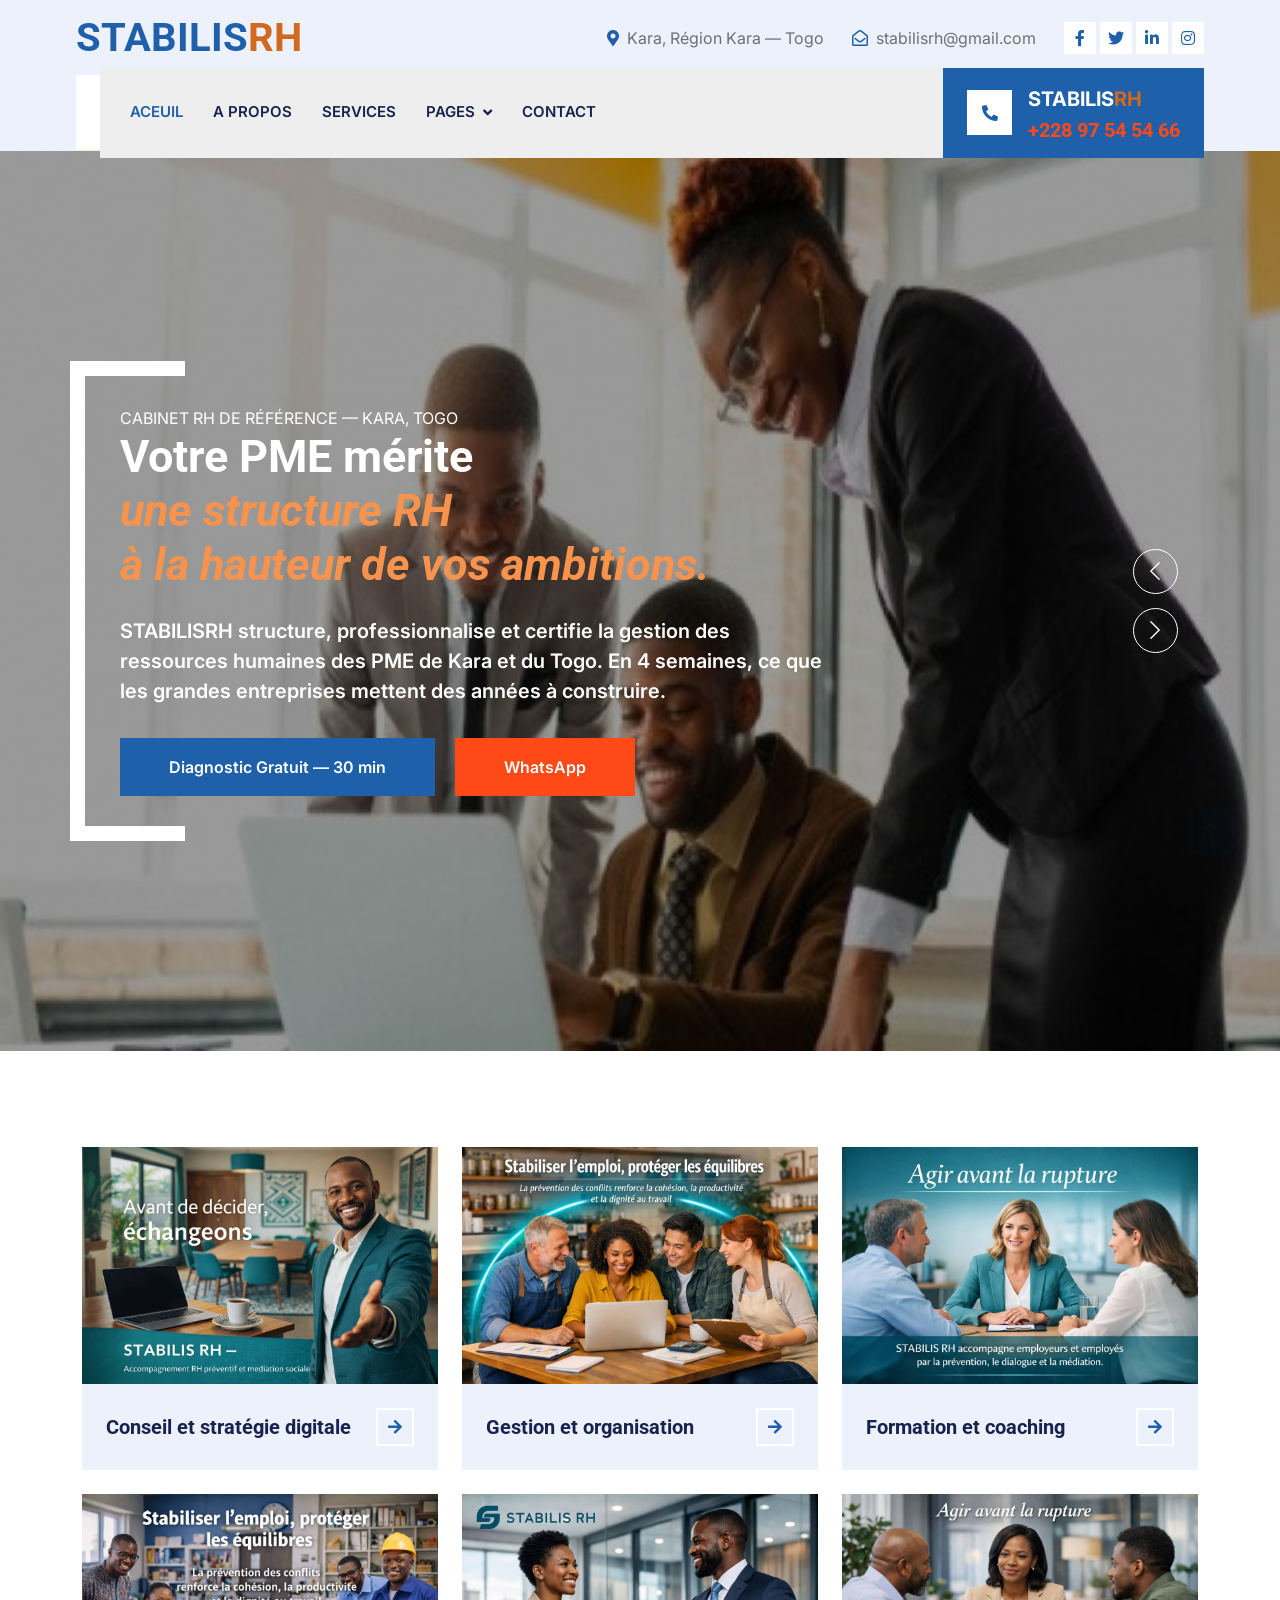
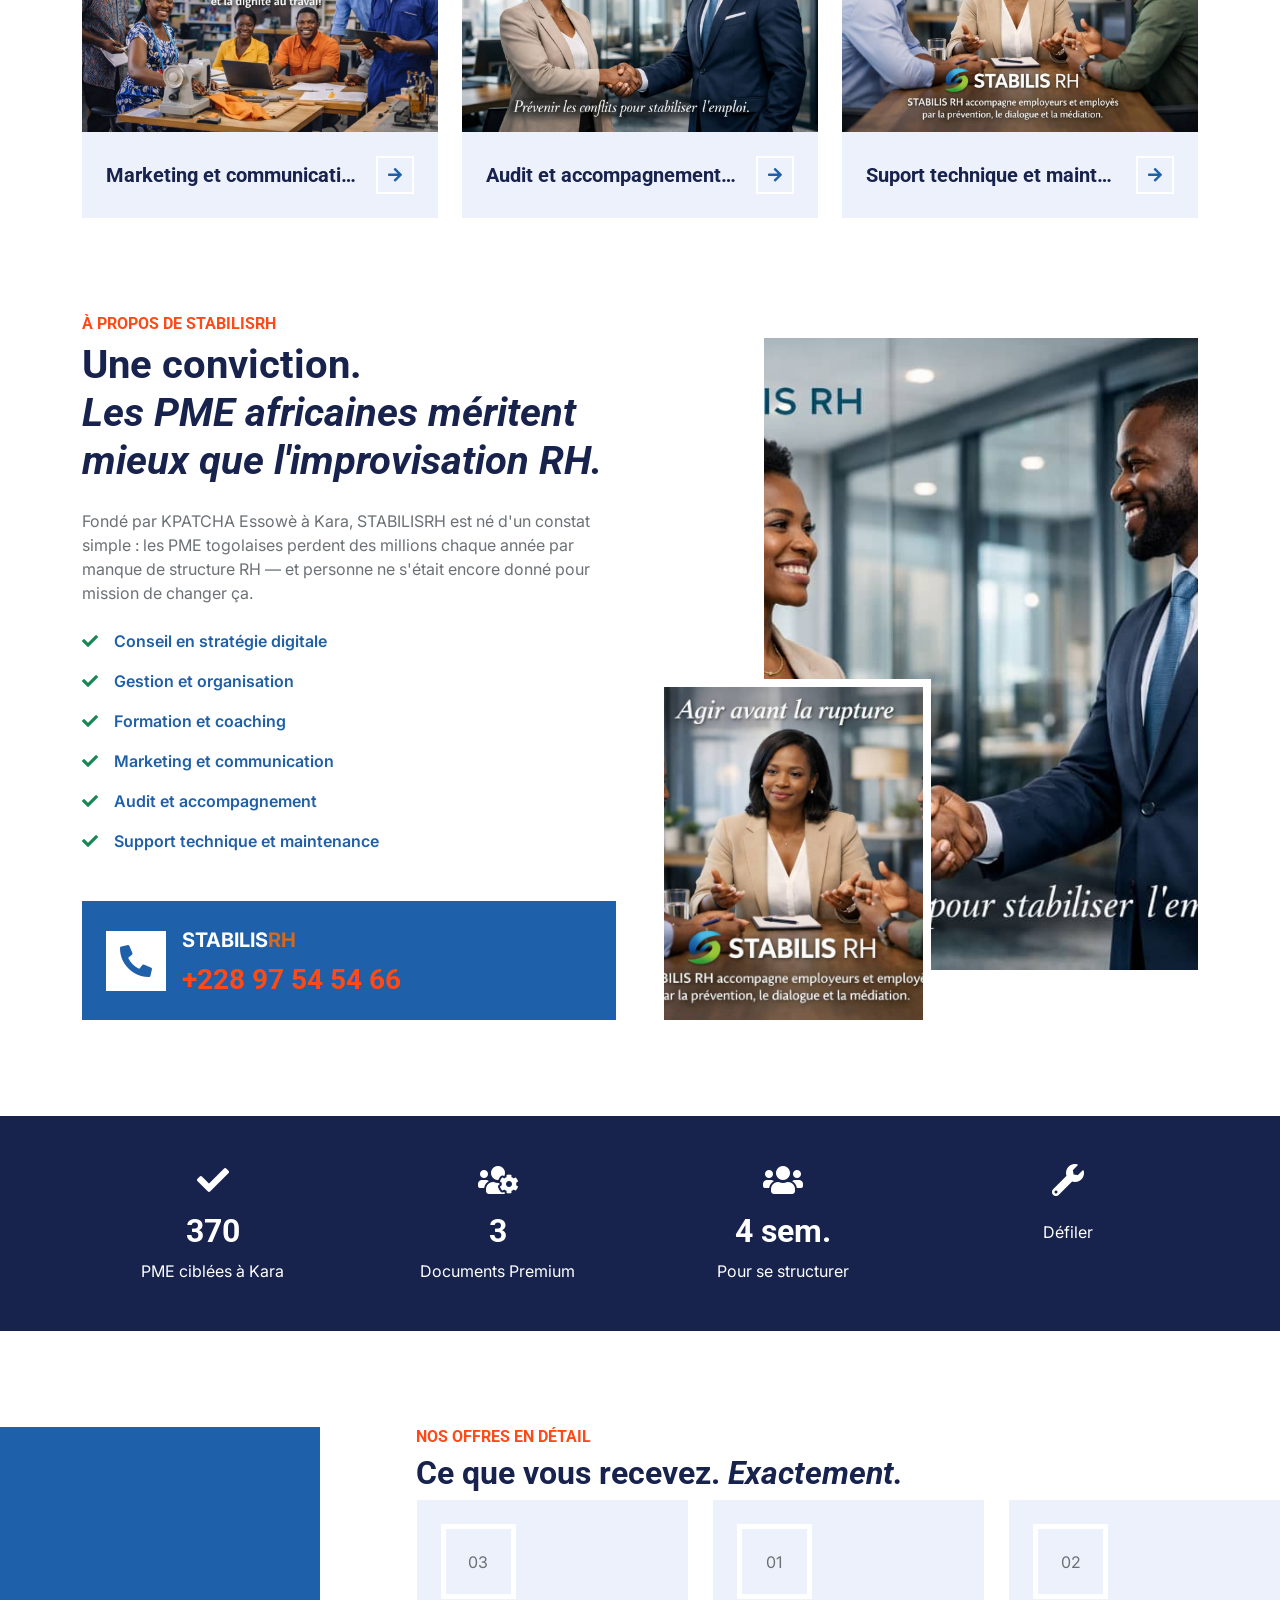
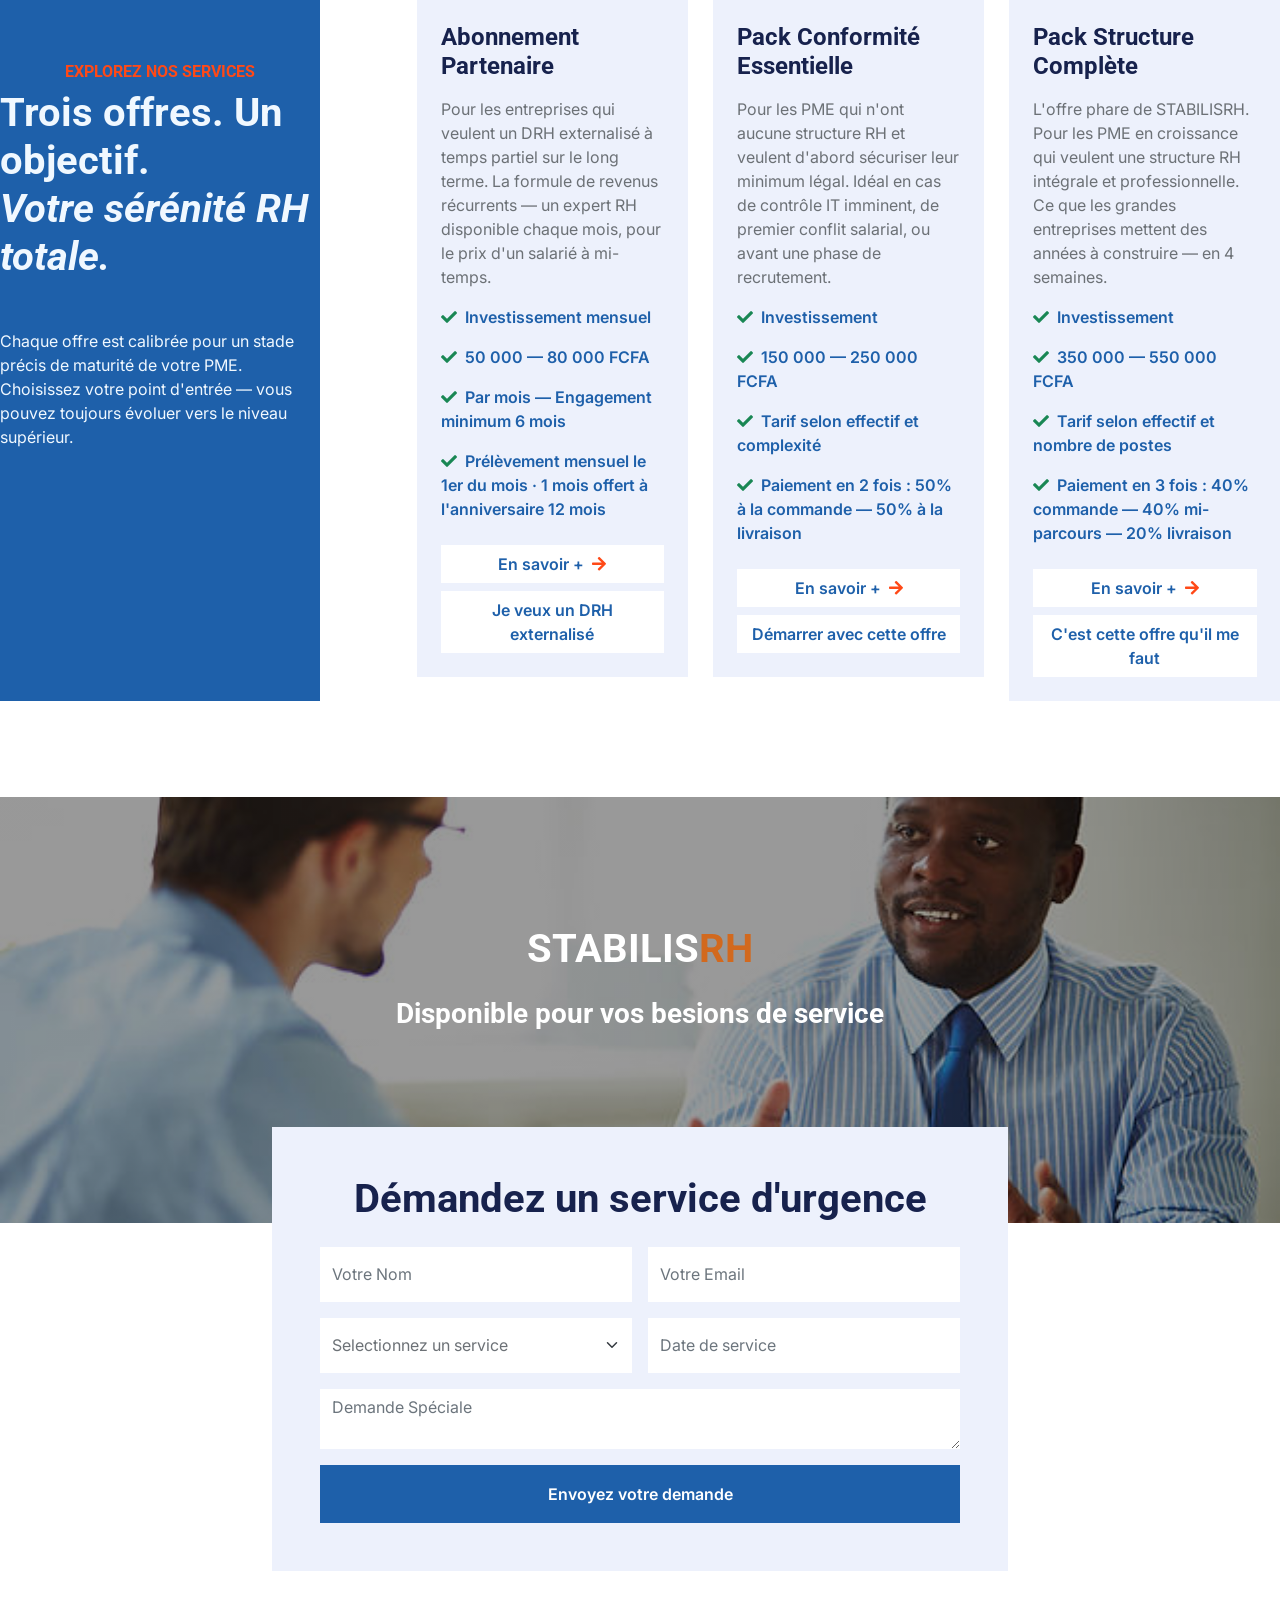
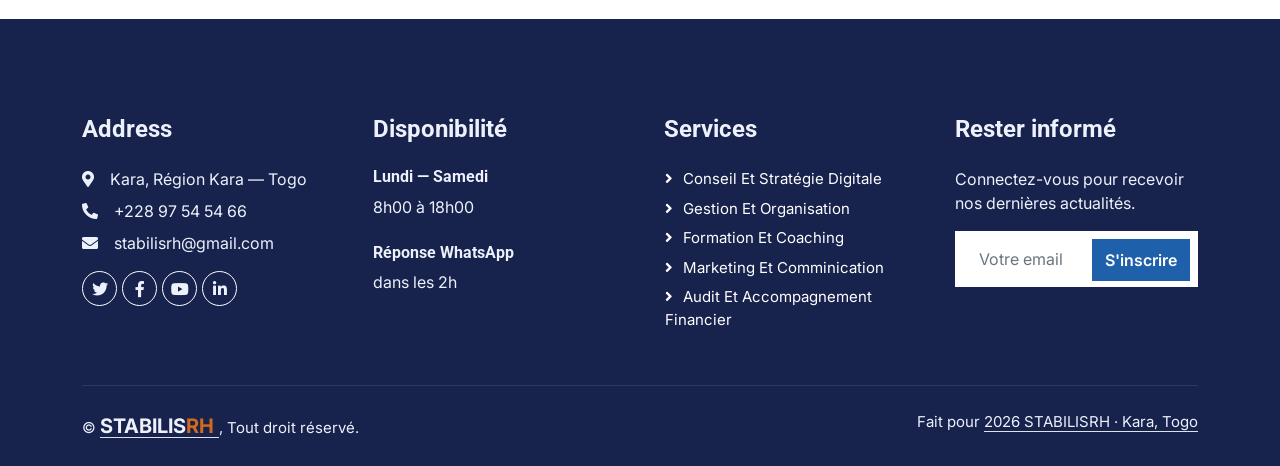
<file: index.html>
<!DOCTYPE html>
<html lang="en">

<head>
    <meta charset="utf-8">
    <title>STABILIS RH</title>
    <meta content="width=device-width, initial-scale=1.0" name="viewport">
    <meta content="" name="keywords">
    <meta content="" name="description">

    <!-- Favicon -->
    <link href="img/favicon.ico" rel="icon">

    <!-- Google Web Fonts -->
    <link rel="preconnect" href="https://fonts.googleapis.com">
    <link rel="preconnect" href="https://fonts.gstatic.com" crossorigin>
    <link href="https://fonts.googleapis.com/css2?family=Inter:wght@400;600&family=Roboto:wght@500;700&display=swap" rel="stylesheet">

    <!-- Icon Font Stylesheet -->
    <link href="https://cdnjs.cloudflare.com/ajax/libs/font-awesome/5.10.0/css/all.min.css" rel="stylesheet">
    <link href="https://cdn.jsdelivr.net/npm/bootstrap-icons@1.4.1/font/bootstrap-icons.css" rel="stylesheet">

    <!-- Libraries Stylesheet -->
    <link href="lib/animate/animate.min.css" rel="stylesheet">
    <link href="lib/owlcarousel/assets/owl.carousel.min.css" rel="stylesheet">
    <link href="lib/tempusdominus/css/tempusdominus-bootstrap-4.min.css" rel="stylesheet" />

    <!-- Customized Bootstrap Stylesheet -->
    <link href="css/bootstrap.min.css" rel="stylesheet">

    <!-- Template Stylesheet -->
    <link href="css/style.css" rel="stylesheet">
    <style>
        nav {
    position: fixed; top: 0; left: 0; right: 0; z-index: 1000;
    display: flex; align-items: center; justify-content: space-between;
    padding: 0 60px;
    height: 76px;
    background: rgba(13,31,53,0.95);
    backdrop-filter: blur(12px);
    border-bottom: 1px solid rgba(201,150,12,0.2);
    transition: all 0.3s ease;
  }
          .nav-logo {
    display: flex; align-items: center; gap: 12px;
    text-decoration: none; margin-right: 30px;
  }
  .nav-logo-mark {
    width: 42px; height: 42px;
    background: var(--gold);
    display: flex; align-items: center; justify-content: center;
    font-family: var(--font-display);
    font-size: 18px; font-weight: 700;
    color: var(--navy);
    letter-spacing: 0.5px;
  }
  .nav-logo-text {
    font-family: var(--font-display);
    font-size: 20px; font-weight: 700;
    color: var(--white);
    letter-spacing: 1px;
  }
    </style>
</head>

<body>
    <!-- Spinner Start -->
    <div id="spinner" class="show bg-white position-fixed translate-middle w-100 vh-100 top-50 start-50 d-flex align-items-center justify-content-center">
        <div class="spinner-border text-primary" style="width: 3rem; height: 3rem;" role="status">
            <span class="sr-only">Loading...</span>
        </div>
    </div>
    <!-- Spinner End -->


    <!-- Topbar Start -->
    <div class="container-fluid bg-light d-none d-lg-block">
        <div class="row align-items-center top-bar">
            <div class="col-lg-3 col-md-12 text-center text-lg-start">
                <a href="" class="navbar-brand m-0 p-0">
                    <h1 class="text-primary m-0"><span style="font-family:var(--font-display);font-size:40px;font-weight:700;color:var(--white);">STABILIS<span style="color: chocolate;">RH</span>
                      </span></h1>
                </a>
            </div>
            <div class="col-lg-9 col-md-12 text-end">
                <div class="h-100 d-inline-flex align-items-center me-4">
                    <i class="fa fa-map-marker-alt text-primary me-2"></i>
                    <p class="m-0">Kara, Région Kara — Togo</p>
                </div>
                <div class="h-100 d-inline-flex align-items-center me-4">
                    <i class="far fa-envelope-open text-primary me-2"></i>
                    <p class="m-0">stabilisrh@gmail.com</p>
                </div>
                <div class="h-100 d-inline-flex align-items-center">
                    <a class="btn btn-sm-square bg-white text-primary me-1" href=""><i class="fab fa-facebook-f"></i></a>
                    <a class="btn btn-sm-square bg-white text-primary me-1" href=""><i class="fab fa-twitter"></i></a>
                    <a class="btn btn-sm-square bg-white text-primary me-1" href=""><i class="fab fa-linkedin-in"></i></a>
                    <a class="btn btn-sm-square bg-white text-primary me-0" href=""><i class="fab fa-instagram"></i></a>
                </div>
            </div>
        </div>
    </div>
    <!-- Topbar End -->


    <!-- Navbar Start -->
    <div class="container-fluid nav-bar bg-light">
        <nav class="navbar navbar-expand-lg navbar-light bg-white p-3 py-lg-0 px-lg-4">
            <a href="" class="navbar-brand d-flex align-items-center m-0 p-0 d-lg-none">
                <h1 class="text-primary m-0"><span style="font-family:var(--font-display);font-size:40px;font-weight:700;color:var(--white);">STABILIS<span style="color: chocolate;">RH</span>
                      </span></h1>
            </a>
            <button class="navbar-toggler" type="button" data-bs-toggle="collapse" data-bs-target="#navbarCollapse">
                <span class="fa fa-bars"></span>
            </button>
            <div class="collapse navbar-collapse" id="navbarCollapse">
                <div class="navbar-nav me-auto">
                    <a href="index.html" class="nav-logo">
                      <!-- <div class="nav-logo-mark" style="font-family:var(--font-display);font-size:40px;font-weight:700;color:var(--white);">SR</div> -->
                    </a>
                    
                    <a href="index.html" class="nav-item nav-link active">Aceuil</a>
                    <a href="about.html" class="nav-item nav-link">A propos</a>
                    <a href="service.html" class="nav-item nav-link">Services</a>
                    <div class="nav-item dropdown">
                        <a href="#" class="nav-link dropdown-toggle" data-bs-toggle="dropdown">Pages</a>
                        <div class="dropdown-menu fade-up m-0">
                            <a href="about.html" class="dropdown-item">A propos</a>
                            <a href="service.html" class="dropdown-item">Services</a>
                            <a href="contact.html" class="dropdown-item">Contact</a>
                            <!-- <a href="404.html" class="dropdown-item">404 Page</a> -->
                        </div>
                    </div>
                    <a href="contact.html" class="nav-item nav-link">Contact</a>
                </div>
                <div class="mt-4 mt-lg-0 me-lg-n4 py-3 px-4 bg-primary d-flex align-items-center">
                    <div class="d-flex flex-shrink-0 align-items-center justify-content-center bg-white" style="width: 45px; height: 45px;">
                        <i class="fa fa-phone-alt text-primary"></i>
                    </div>
                    <div class="ms-3">
                        <p class="mb-1 text-white"><span style="font-family:var(--font-display);font-size:20px;font-weight:700;color:var(--white);">STABILIS<span style="color: chocolate;">RH</span>
                           </span>
                        </p>
                        <h5 class="m-0 text-secondary">+228 97 54 54 66</h5>
                    </div>
                </div>
            </div>
        </nav>
    </div>
    <!-- Navbar End -->


    <!-- Carousel Start -->
    <div class="container-fluid p-0 mb-5">
        <div class="owl-carousel header-carousel position-relative">
            <div class="owl-carousel-item position-relative">
                <img class="img-fluid" src="img/pub (1).jpg" alt="" style="height: 900px;">
                <div class="position-absolute top-0 start-0 w-100 h-100 d-flex align-items-center" style="background: rgba(0, 0, 0, .4);">
                    <div class="container">
                        <div class="row justify-content-start">
                            <div class="col-10 col-lg-8">
                                <div class="hero-eyebrow">
                                  <span class="hero-eyebrow-line"></span>
                                  <span class="text-white text-uppercase mb-3 animated slideInDown" style="color: rgb(248, 180, 132);">Cabinet RH de Référence — Kara, Togo</span>
                                </div>
                                <h1 class="display-3 text-white animated slideInDown mb-4" style="font-size: 45px;">Votre PME mérite<br>
                                  <em style="color: rgb(247, 147, 76);">une structure RH<br>à la hauteur de vos ambitions.</em></h1>
                                <p class="fs-5 fw-medium text-white mb-4 pb-2">STABILISRH structure, professionnalise et certifie la gestion des ressources humaines des PME de Kara et du Togo. En 4 semaines, ce que les grandes entreprises mettent des années à construire.</p>
                                <a href="contact.html" class="btn btn-primary py-md-3 px-md-5 me-3 animated slideInLeft">Diagnostic Gratuit — 30 min</a>
                                <a href="https://wa.me/22897545466" class="btn btn-secondary py-md-3 px-md-5 animated slideInRight" target="_blank">WhatsApp</a>
                            </div>
                        </div>
                    </div>
                </div>
            </div>
            <div class="owl-carousel-item position-relative">
                <img class="img-fluid" src="img/pub (2).jpg" alt="">
                <div class="position-absolute top-0 start-0 w-100 h-100 d-flex align-items-center" style="background: rgba(0, 0, 0, .4);">
                    <div class="container">
                        <div class="row justify-content-start">
                            <div class="col-10 col-lg-8">
                                <div class="hero-eyebrow">
                                  <span class="hero-eyebrow-line"></span>
                                  <span class="text-white text-uppercase mb-3 animated slideInDown" style="color: rgb(248, 180, 132);">Cabinet RH de Référence — Kara, Togo</span>
                                </div>
                                <h1 class="display-3 text-white animated slideInDown mb-4" style="font-size: 45px;">Votre PME mérite<br>
                                  <em style="color: rgb(247, 147, 76);">une structure RH<br>à la hauteur de vos ambitions.</em></h1>
                                <p class="fs-5 fw-medium text-white mb-4 pb-2">STABILISRH structure, professionnalise et certifie la gestion des ressources humaines des PME de Kara et du Togo. En 4 semaines, ce que les grandes entreprises mettent des années à construire.</p>
                                <a href="contact.html" class="btn btn-primary py-md-3 px-md-5 me-3 animated slideInLeft">Diagnostic Gratuit — 30 min</a>
                                <a href="https://wa.me/22897545466" class="btn btn-secondary py-md-3 px-md-5 animated slideInRight" target="_blank">WhatsApp</a>
                            </div>
                        </div>
                    </div>
                </div>
            </div>
        </div>
    </div>
    <!-- Carousel End -->


    <!-- Service Start -->
    <div class="container-xxl py-5">
        <div class="container">
            <div class="row g-4">
                <div class="col-lg-4 col-md-6 service-item-top wow fadeInUp" data-wow-delay="0.1s">
                    <div class="overflow-hidden">
                        <img class="img-fluid w-100 h-100" src="img/im3.jpeg" alt="">
                    </div>
                    <div class="d-flex align-items-center justify-content-between bg-light p-4">
                        <h5 class="text-truncate me-3 mb-0">Conseil et stratégie digitale</h5>
                        <a class="btn btn-square btn-outline-primary border-2 border-white flex-shrink-0" href=""><i class="fa fa-arrow-right"></i></a>
                    </div>
                </div>
                <div class="col-lg-4 col-md-6 service-item-top wow fadeInUp" data-wow-delay="0.3s">
                    <div class="overflow-hidden">
                        <img class="img-fluid w-100 h-100" src="img/im4 (2).jpeg" alt="">
                    </div>
                    <div class="d-flex align-items-center justify-content-between bg-light p-4">
                        <h5 class="text-truncate me-3 mb-0">Gestion et organisation</h5>
                        <a class="btn btn-square btn-outline-primary border-2 border-white flex-shrink-0" href=""><i class="fa fa-arrow-right"></i></a>
                    </div>
                </div>
                <div class="col-lg-4 col-md-6 service-item-top wow fadeInUp" data-wow-delay="0.5s">
                    <div class="overflow-hidden">
                        <img class="img-fluid w-100 h-100" src="img/u1.jpeg" alt="">
                    </div>
                    <div class="d-flex align-items-center justify-content-between bg-light p-4">
                        <h5 class="text-truncate me-3 mb-0">Formation et coaching</h5>
                        <a class="btn btn-square btn-outline-primary border-2 border-white flex-shrink-0" href=""><i class="fa fa-arrow-right"></i></a>
                    </div>
                </div>
                <div class="col-lg-4 col-md-6 service-item-top wow fadeInUp" data-wow-delay="0.5s">
                    <div class="overflow-hidden">
                        <img class="img-fluid w-100 h-100" src="img/u3.jpeg" alt="">
                    </div>
                    <div class="d-flex align-items-center justify-content-between bg-light p-4">
                        <h5 class="text-truncate me-3 mb-0">Marketing et communication</h5>
                        <a class="btn btn-square btn-outline-primary border-2 border-white flex-shrink-0" href=""><i class="fa fa-arrow-right"></i></a>
                    </div>
                </div>
                <div class="col-lg-4 col-md-6 service-item-top wow fadeInUp" data-wow-delay="0.5s">
                    <div class="overflow-hidden">
                        <img class="img-fluid w-100 h-100" src="img/im1.jpeg" alt="">
                    </div>
                    <div class="d-flex align-items-center justify-content-between bg-light p-4">
                        <h5 class="text-truncate me-3 mb-0">Audit et accompagnement financier</h5>
                        <a class="btn btn-square btn-outline-primary border-2 border-white flex-shrink-0" href=""><i class="fa fa-arrow-right"></i></a>
                    </div>
                </div>
                <div class="col-lg-4 col-md-6 service-item-top wow fadeInUp" data-wow-delay="0.5s">
                    <div class="overflow-hidden">
                        <img class="img-fluid w-100 h-100" src="img/im2.jpeg" alt="">
                    </div>
                    <div class="d-flex align-items-center justify-content-between bg-light p-4">
                        <h5 class="text-truncate me-3 mb-0">Suport technique et maintenance</h5>
                        <a class="btn btn-square btn-outline-primary border-2 border-white flex-shrink-0" href=""><i class="fa fa-arrow-right"></i></a>
                    </div>
                </div>
            </div>
        </div>
    </div>
    <!-- Service End -->


    <!-- About Start -->
    <div class="container-xxl py-5">
        <div class="container">
            <div class="row g-5">
                <div class="col-lg-6 wow fadeInUp" data-wow-delay="0.1s">
                    <h6 class="text-secondary text-uppercase">À Propos de STABILISRH</h6>
                    <h1 class="mb-4">Une conviction.<br><em>Les PME africaines méritent<br>mieux que l'improvisation RH.</em></h1>
                    <p class="mb-4">Fondé par KPATCHA Essowè à Kara, STABILISRH est né d'un constat simple : les PME togolaises perdent des millions chaque année par manque de structure RH — et personne ne s'était encore donné pour mission de changer ça.</p>
                    <p class="fw-medium text-primary"><i class="fa fa-check text-success me-3"></i>Conseil en stratégie digitale</p>
                    <p class="fw-medium text-primary"><i class="fa fa-check text-success me-3"></i>Gestion et organisation</p>
                    <p class="fw-medium text-primary"><i class="fa fa-check text-success me-3"></i>Formation et coaching</p>
                    <p class="fw-medium text-primary"><i class="fa fa-check text-success me-3"></i>Marketing et communication</p>
                    <p class="fw-medium text-primary"><i class="fa fa-check text-success me-3"></i>Audit et accompagnement</p>
                    <p class="fw-medium text-primary"><i class="fa fa-check text-success me-3"></i>Support technique et maintenance</p>
                    <div class="bg-primary d-flex align-items-center p-4 mt-5">
                        <div class="d-flex flex-shrink-0 align-items-center justify-content-center bg-white" style="width: 60px; height: 60px;">
                            <i class="fa fa-phone-alt fa-2x text-primary"></i>
                        </div>
                        <div class="ms-3">
                            <p class="fs-5 fw-medium mb-2 text-white"><span style="font-family:var(--font-display);font-size:20px;font-weight:700;color:var(--white);">STABILIS<span style="color: chocolate;">RH</span>
                               </span>
                            </p>
                            <h3 class="m-0 text-secondary">+228 97 54 54 66</h3>
                        </div>
                    </div>
                </div>
                <div class="col-lg-6 pt-4" style="min-height: 500px;">
                    <div class="position-relative h-100 wow fadeInUp" data-wow-delay="0.5s">
                        <img class="position-absolute img-fluid w-100 h-100" src="img/im1.jpeg" style="object-fit: cover; padding: 0 0 50px 100px;" alt="">
                        <img class="position-absolute start-0 bottom-0 img-fluid bg-white pt-2 pe-2 w-50 h-50" src="img/im2.jpeg" style="object-fit: cover;" alt="">
                    </div>
                </div>
            </div>
        </div>
    </div>
    <!-- About End -->

    <!-- Fact Start -->
    <div class="bg-dark my-5 py-5">
        <div class="container">
            <div class="row g-4">
                <div class="col-md-6 col-lg-3 text-center wow fadeIn" data-wow-delay="0.1s">
                    <i class="fa fa-check fa-2x text-white mb-3"></i>
                    <h2 class="text-white mb-2" data-toggle="counter-up">1234</h2>
                    <p class="text-white mb-0">PME ciblées à Kara</p>
                </div>
                <div class="col-md-6 col-lg-3 text-center wow fadeIn" data-wow-delay="0.3s">
                    <i class="fa fa-users-cog fa-2x text-white mb-3"></i>
                    <h2 class="text-white mb-2" data-toggle="counter-up">10</h2>
                    <p class="text-white mb-0">Documents Premium</p>
                </div>
                <div class="col-md-6 col-lg-3 text-center wow fadeIn" data-wow-delay="0.5s">
                    <i class="fa fa-users fa-2x text-white mb-3"></i>
                    <h2 class="text-white mb-2">4 sem.</h2>
                    <p class="text-white mb-0">Pour se structurer</p>
                </div>
                <div class="col-md-6 col-lg-3 text-center wow fadeIn" data-wow-delay="0.7s">
                    <i class="fa fa-wrench fa-2x text-white mb-3"></i>
                    <h2 class="text-white mb-2"></h2>
                    <p class="text-white mb-0">Défiler</p>
                </div>
            </div>
        </div>
    </div>
    <!-- Fact End -->


    <!-- Service Start -->
    <div class="container-fluid py-5 px-4 px-lg-0">
        <div class="row g-0">
            <div class="col-lg-3 d-none d-lg-flex">
                <div class="d-flex align-items-center justify-content-center bg-primary w-100 h-100" style="flex-direction: column;">
                    <h6 class="text-secondary text-uppercase">Explorez nos services</h6>
                    <h1 class="mb-5" style="color: aliceblue;">Trois offres. Un objectif.<br><em>Votre sérénité RH totale.</em></h1>
                    <p class="page-hero-sub" style="color: aliceblue;">Chaque offre est calibrée pour un stade précis de maturité de votre PME. Choisissez votre point d'entrée — vous pouvez toujours évoluer vers le niveau supérieur.</p>
                </div>
            </div>
            <div class="col-md-12 col-lg-9">
                <div class="ms-lg-5 ps-lg-5">
                    <div class="text-center text-lg-start wow fadeInUp" data-wow-delay="0.1s">
                        <h6 class="text-secondary text-uppercase">Nos offres en détail</h6>
                        <h2 class="section-title">Ce que vous recevez. <em>Exactement.</em></h2>
                    </div>
                    <div class="owl-carousel service-carousel position-relative wow fadeInUp" data-wow-delay="0.1s">
                        <div class="bg-light p-4">
                            <div class="d-flex align-items-center justify-content-center border border-5 border-white mb-4" style="width: 75px; height: 75px;">
                                <div class="offre-detail-num">01</div>
                            </div>
                            <h4 class="mb-3">Pack Conformité Essentielle</h4>
                            <p>Pour les PME qui n'ont aucune structure RH et veulent d'abord sécuriser leur minimum légal. Idéal en cas de contrôle IT imminent, de premier conflit salarial, ou avant une phase de recrutement.</p>
                            <p class="text-primary fw-medium"><i class="fa fa-check text-success me-2"></i>Investissement</p>
                            <p class="text-primary fw-medium"><i class="fa fa-check text-success me-2"></i>150 000 — 250 000 FCFA</p>
                            <p class="text-primary fw-medium"><i class="fa fa-check text-success me-2"></i>Tarif selon effectif et complexité</p>
                            <p class="text-primary fw-medium"><i class="fa fa-check text-success me-2"></i>Paiement en 2 fois : 50% à la commande — 50% à la livraison</p>
                            <a href="" class="btn bg-white text-primary w-100 mt-2">En savoir +<i class="fa fa-arrow-right text-secondary ms-2"></i></a>
                            <a href="" class="btn bg-white text-primary w-100 mt-2" style="width: 180px;">Démarrer avec cette offre</a>
                        </div>
                        <div class="bg-light p-4">
                            <div class="d-flex align-items-center justify-content-center border border-5 border-white mb-4" style="width: 75px; height: 75px;">
                                <div class="offre-detail-num">02</div>
                            </div>
                            <h4 class="mb-3">Pack Structure Complète</h4>
                            <p>L'offre phare de STABILISRH. Pour les PME en croissance qui veulent une structure RH intégrale et professionnelle. Ce que les grandes entreprises mettent des années à construire — en 4 semaines.</p>
                            <p class="text-primary fw-medium"><i class="fa fa-check text-success me-2"></i>Investissement</p>
                            <p class="text-primary fw-medium"><i class="fa fa-check text-success me-2"></i>350 000 — 550 000 FCFA</p>
                            <p class="text-primary fw-medium"><i class="fa fa-check text-success me-2"></i>Tarif selon effectif et nombre de postes</p>
                            <p class="text-primary fw-medium"><i class="fa fa-check text-success me-2"></i>Paiement en 3 fois : 40% commande — 40% mi-parcours — 20% livraison</p>
                            <a href="" class="btn bg-white text-primary w-100 mt-2">En savoir +<i class="fa fa-arrow-right text-secondary ms-2"></i></a>
                            <a href="" class="btn bg-white text-primary w-100 mt-2">C'est cette offre qu'il me faut</a>
                        </div>
                        <div class="bg-light p-4">
                            <div class="d-flex align-items-center justify-content-center border border-5 border-white mb-4" style="width: 75px; height: 75px;">
                                <div class="offre-detail-num">03</div>
                            </div>
                            <h4 class="mb-3">Abonnement Partenaire</h4>
                            <p>Pour les entreprises qui veulent un DRH externalisé à temps partiel sur le long terme. La formule de revenus récurrents — un expert RH disponible chaque mois, pour le prix d'un salarié à mi-temps.</p>
                            <p class="text-primary fw-medium"><i class="fa fa-check text-success me-2"></i>Investissement mensuel</p>
                            <p class="text-primary fw-medium"><i class="fa fa-check text-success me-2"></i>50 000 — 80 000 FCFA</p>
                            <p class="text-primary fw-medium"><i class="fa fa-check text-success me-2"></i>Par mois — Engagement minimum 6 mois</p>
                            <p class="text-primary fw-medium"><i class="fa fa-check text-success me-2"></i>Prélèvement mensuel le 1er du mois · 1 mois offert à l'anniversaire 12 mois</p>
                            <a href="" id="bouton3" class="btn bg-white text-primary w-100 mt-2">En savoir +<i class="fa fa-arrow-right text-secondary ms-2"></i></a>
                            <a href="" class="btn bg-white text-primary w-100 mt-2">Je veux un DRH externalisé</a>
                        </div>
                    </div>
                </div>
            </div>
        </div>
    </div>
    <!-- Service End -->


    <!-- Booking Start -->
    <div class="container-fluid my-5 px-0">
        <div class="video wow fadeInUp" data-wow-delay="0.1s">
            <h1 class="text-white mb-4"><span style="font-family:var(--font-display);font-size:40px;font-weight:700;color:var(--white);">STABILIS<span style="color: chocolate;">RH</span>
                      </span></h1>
            <h3 class="text-white mb-0">Disponible pour vos besions de service</h3>
        </div>
        <div class="container position-relative wow fadeInUp" data-wow-delay="0.1s" style="margin-top: -6rem;">
            <div class="row justify-content-center">
                <div class="col-lg-8">
                    <div class="bg-light text-center p-5">
                        <h1 class="mb-4">Démandez un service d'urgence</h1>
                        <form>
                            <div class="row g-3">
                                <div class="col-12 col-sm-6">
                                    <input type="text" class="form-control border-0" placeholder="Votre Nom" style="height: 55px;">
                                </div>
                                <div class="col-12 col-sm-6">
                                    <input type="email" class="form-control border-0" placeholder="Votre Email" style="height: 55px;">
                                </div>
                                <div class="col-12 col-sm-6">
                                    <select class="form-select border-0" style="height: 55px;">
                                        <option selected>Selectionnez un service</option>
                                        <option value="1">Service 1</option>
                                        <option value="2">Service 2</option>
                                        <option value="3">Service 3</option>
                                    </select>
                                </div>
                                <div class="col-12 col-sm-6">
                                    <div class="date" id="date1" data-target-input="nearest">
                                        <input type="text"
                                            class="form-control border-0 datetimepicker-input"
                                            placeholder="Date de service" data-target="#date1" data-toggle="datetimepicker" style="height: 55px;">
                                    </div>
                                </div>
                                <div class="col-12">
                                    <textarea class="form-control border-0" placeholder="Demande Spéciale"></textarea>
                                </div>
                                <div class="col-12">
                                    <button class="btn btn-primary w-100 py-3" type="submit">Envoyez votre demande</button>
                                </div>
                            </div>
                        </form>
                    </div>
                </div>
            </div>
        </div>
    </div>
    <!-- Booking End -->

    <!-- Footer Start -->
    <div class="container-fluid bg-dark text-light footer pt-5 mt-5 wow fadeIn" data-wow-delay="0.1s">
        <div class="container py-5">
            <div class="row g-5">
                <div class="col-lg-3 col-md-6">
                    <h4 class="text-light mb-4">Address</h4>
                    <p class="mb-2"><i class="fa fa-map-marker-alt me-3"></i>Kara, Région Kara — Togo</p>
                    <p class="mb-2"><i class="fa fa-phone-alt me-3"></i>+228 97 54 54 66</p>
                    <p class="mb-2"><i class="fa fa-envelope me-3"></i>stabilisrh@gmail.com</p>
                    <div class="d-flex pt-2">
                        <a class="btn btn-outline-light btn-social" href=""><i class="fab fa-twitter"></i></a>
                        <a class="btn btn-outline-light btn-social" href=""><i class="fab fa-facebook-f"></i></a>
                        <a class="btn btn-outline-light btn-social" href=""><i class="fab fa-youtube"></i></a>
                        <a class="btn btn-outline-light btn-social" href=""><i class="fab fa-linkedin-in"></i></a>
                    </div>
                </div>
                <div class="col-lg-3 col-md-6">
                    <h4 class="text-light mb-4">Disponibilité</h4>
                    <h6 class="text-light">Lundi — Samedi </h6>
                    <p class="mb-4">8h00 à 18h00</p>
                    <h6 class="text-light">Réponse WhatsApp</h6>
                    <p class="mb-0">dans les 2h</p>
                </div>
                <div class="col-lg-3 col-md-6">
                    <h4 class="text-light mb-4">Services</h4>
                    <a class="btn btn-link" href="">Conseil et stratégie digitale</a>
                    <a class="btn btn-link" href="">Gestion et organisation</a>
                    <a class="btn btn-link" href="">Formation et coaching</a>
                    <a class="btn btn-link" href="">Marketing et comminication</a>
                    <a class="btn btn-link" href="">Audit et accompagnement financier</a>
                    <!-- <a class="btn btn-link" href="">Support technique et maintenance</a> -->
                </div>
                <div class="col-lg-3 col-md-6">
                    <h4 class="text-light mb-4">Rester informé</h4>
                    <p>Connectez-vous pour recevoir nos dernières actualités.</p>
                    <div class="position-relative mx-auto" style="max-width: 400px;">
                        <input class="form-control border-0 w-100 py-3 ps-4 pe-5" type="text" placeholder="Votre email">
                        <button type="button" class="btn btn-primary py-2 position-absolute top-0 end-0 mt-2 me-2">S'inscrire</button>
                    </div>
                </div>
            </div>
        </div>
        <div class="container">
            <div class="copyright">
                <div class="row">
                    <div class="col-md-6 text-center text-md-start mb-3 mb-md-0">
                        &copy; <a class="border-bottom" href="#">
                                  <span style="font-family:var(--font-display);font-size:20px;font-weight:700;color:var(--white);">STABILIS<span style="color: chocolate;">RH</span>
                                  </span>
                               </a>, Tout droit réservé.
                    </div>
                    <div class="col-md-6 text-center text-md-end">
                        <!--/*** This template is free as long as you keep the footer author’s credit link/attribution link/backlink. If you'd like to use the template without the footer author’s credit link/attribution link/backlink, you can purchase the Credit Removal License from "https://htmlcodex.com/credit-removal". Thank you for your support. ***/-->
                        Fait pour <a class="border-bottom" href="https://htmlcodex.com">2026 STABILISRH · Kara, Togo</a>
                    </div>
                </div>
            </div>
        </div>
    </div>
    <!-- Footer End -->


    <!-- Back to Top -->
    <a href="#" class="btn btn-lg btn-primary btn-lg-square rounded-0 back-to-top"><i class="bi bi-arrow-up"></i></a>


    <!-- JavaScript Libraries -->
    <script src="https://code.jquery.com/jquery-3.4.1.min.js"></script>
    <script src="https://cdn.jsdelivr.net/npm/bootstrap@5.0.0/dist/js/bootstrap.bundle.min.js"></script>
    <script src="lib/wow/wow.min.js"></script>
    <script src="lib/easing/easing.min.js"></script>
    <script src="lib/waypoints/waypoints.min.js"></script>
    <script src="lib/counterup/counterup.min.js"></script>
    <script src="lib/owlcarousel/owl.carousel.min.js"></script>
    <script src="lib/tempusdominus/js/moment.min.js"></script>
    <script src="lib/tempusdominus/js/moment-timezone.min.js"></script>
    <script src="lib/tempusdominus/js/tempusdominus-bootstrap-4.min.js"></script>

    <!-- Template Javascript -->
    <script src="js/main.js"></script>
</body>

</html>
</file>
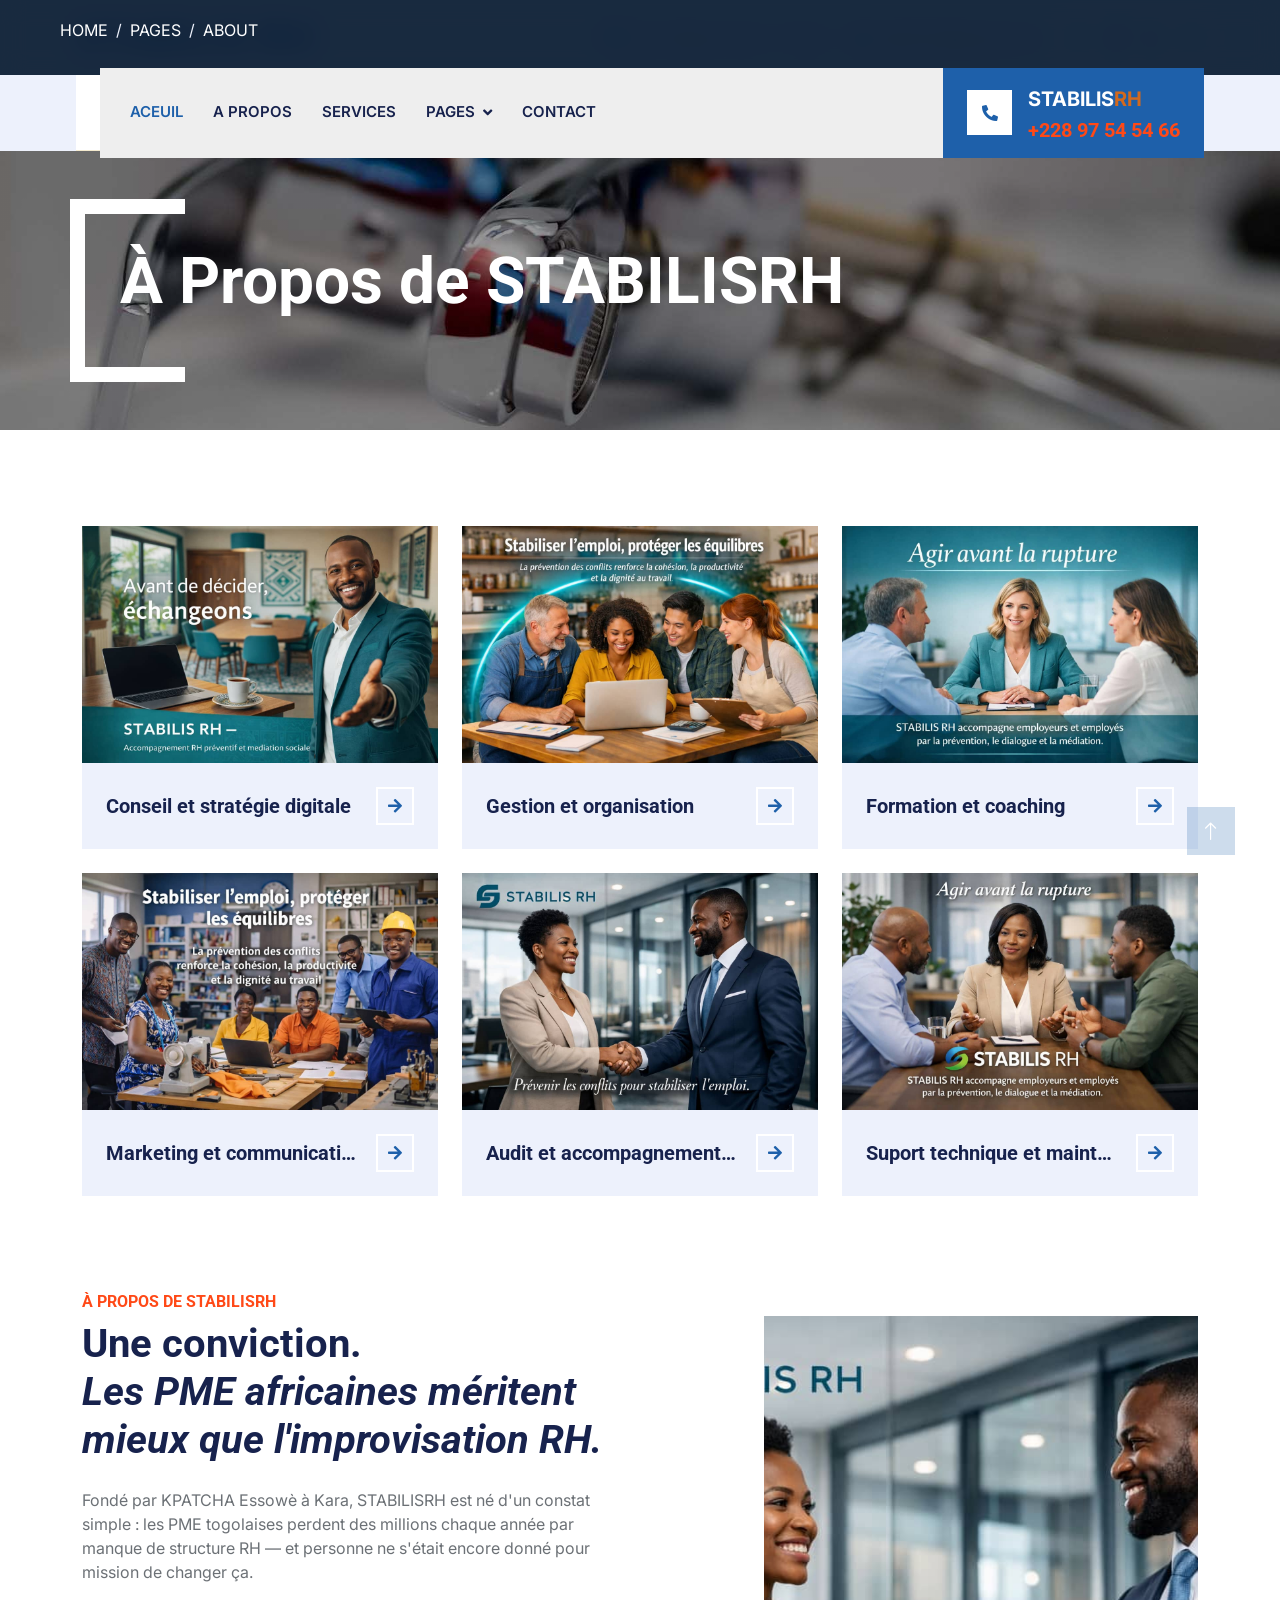
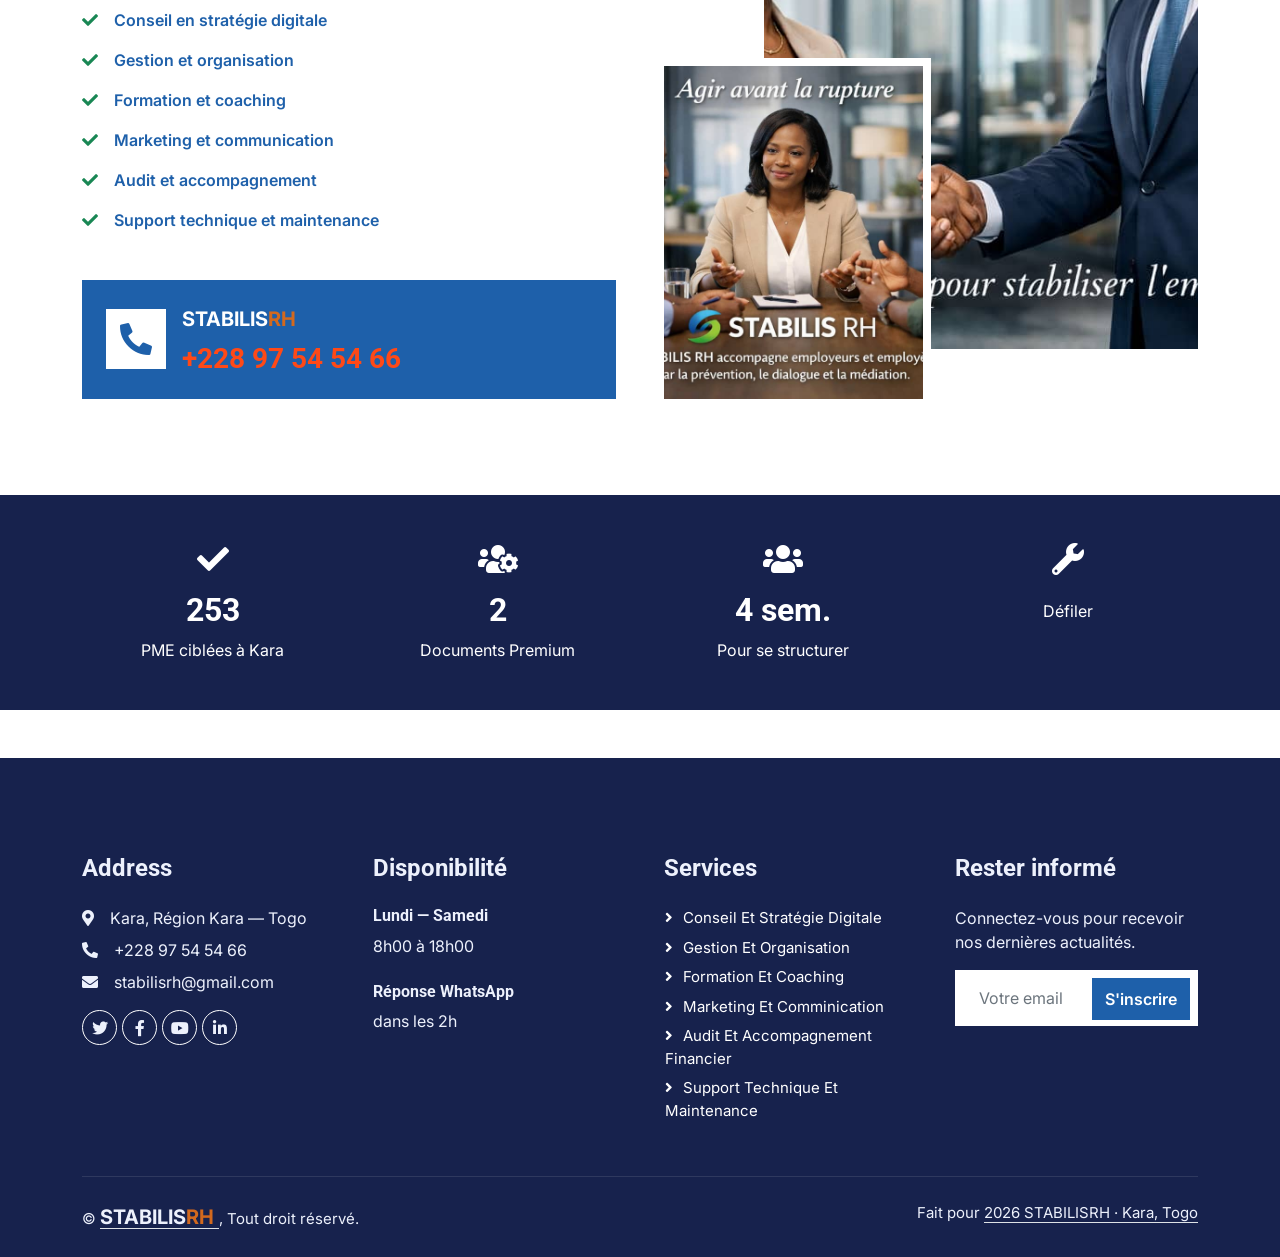
<file: about.html>
<!DOCTYPE html>
<html lang="en">

<head>
    <meta charset="utf-8">
    <title>Plumberz - Free Plumbing Website Template</title>
    <meta content="width=device-width, initial-scale=1.0" name="viewport">
    <meta content="" name="keywords">
    <meta content="" name="description">

    <!-- Favicon -->
    <link href="img/favicon.ico" rel="icon">

    <!-- Google Web Fonts -->
    <link rel="preconnect" href="https://fonts.googleapis.com">
    <link rel="preconnect" href="https://fonts.gstatic.com" crossorigin>
    <link href="https://fonts.googleapis.com/css2?family=Inter:wght@400;600&family=Roboto:wght@500;700&display=swap" rel="stylesheet">

    <!-- Icon Font Stylesheet -->
    <link href="https://cdnjs.cloudflare.com/ajax/libs/font-awesome/5.10.0/css/all.min.css" rel="stylesheet">
    <link href="https://cdn.jsdelivr.net/npm/bootstrap-icons@1.4.1/font/bootstrap-icons.css" rel="stylesheet">

    <!-- Libraries Stylesheet -->
    <link href="lib/animate/animate.min.css" rel="stylesheet">
    <link href="lib/owlcarousel/assets/owl.carousel.min.css" rel="stylesheet">
    <link href="lib/tempusdominus/css/tempusdominus-bootstrap-4.min.css" rel="stylesheet" />

    <!-- Customized Bootstrap Stylesheet -->
    <link href="css/bootstrap.min.css" rel="stylesheet">

    <!-- Template Stylesheet -->
    <link href="css/style.css" rel="stylesheet">
    <style>
        nav {
    position: fixed; top: 0; left: 0; right: 0; z-index: 1000;
    display: flex; align-items: center; justify-content: space-between;
    padding: 0 60px;
    height: 76px;
    background: rgba(13,31,53,0.95);
    backdrop-filter: blur(12px);
    border-bottom: 1px solid rgba(201,150,12,0.2);
    transition: all 0.3s ease;
  }
          .nav-logo {
    display: flex; align-items: center; gap: 12px;
    text-decoration: none; margin-right: 30px;
  }
  .nav-logo-mark {
    width: 42px; height: 42px;
    background: var(--gold);
    display: flex; align-items: center; justify-content: center;
    font-family: var(--font-display);
    font-size: 18px; font-weight: 700;
    color: var(--navy);
    letter-spacing: 0.5px;
  }
  .nav-logo-text {
    font-family: var(--font-display);
    font-size: 20px; font-weight: 700;
    color: var(--white);
    letter-spacing: 1px;
  }
    </style>
</head>

<body>
    <!-- Spinner Start -->
    <div id="spinner" class="show bg-white position-fixed translate-middle w-100 vh-100 top-50 start-50 d-flex align-items-center justify-content-center">
        <div class="spinner-border text-primary" style="width: 3rem; height: 3rem;" role="status">
            <span class="sr-only">Loading...</span>
        </div>
    </div>
    <!-- Spinner End -->


    <!-- Topbar Start -->
    <div class="container-fluid bg-light d-none d-lg-block">
        <div class="row align-items-center top-bar">
            <div class="col-lg-3 col-md-12 text-center text-lg-start">
                <a href="" class="navbar-brand m-0 p-0">
                    <h1 class="text-primary m-0">STABILIS RH</h1>
                </a>
            </div>
            <div class="col-lg-9 col-md-12 text-end">
                <div class="h-100 d-inline-flex align-items-center me-4">
                    <i class="fa fa-map-marker-alt text-primary me-2"></i>
                    <p class="m-0">Kara, Région Kara — Togo</p>
                </div>
                <div class="h-100 d-inline-flex align-items-center me-4">
                    <i class="far fa-envelope-open text-primary me-2"></i>
                    <p class="m-0">stabilisrh@gmail.com</p>
                </div>
                <div class="h-100 d-inline-flex align-items-center">
                    <a class="btn btn-sm-square bg-white text-primary me-1" href=""><i class="fab fa-facebook-f"></i></a>
                    <a class="btn btn-sm-square bg-white text-primary me-1" href=""><i class="fab fa-twitter"></i></a>
                    <a class="btn btn-sm-square bg-white text-primary me-1" href=""><i class="fab fa-linkedin-in"></i></a>
                    <a class="btn btn-sm-square bg-white text-primary me-0" href=""><i class="fab fa-instagram"></i></a>
                </div>
            </div>
        </div>
    </div>
    <!-- Topbar End -->


    <!-- Navbar Start -->
    <div class="container-fluid nav-bar bg-light">
        <nav class="navbar navbar-expand-lg navbar-light bg-white p-3 py-lg-0 px-lg-4">
            <a href="" class="navbar-brand d-flex align-items-center m-0 p-0 d-lg-none">
                <h1 class="text-primary m-0"><span style="font-family:var(--font-display);font-size:40px;font-weight:700;color:var(--white);">STABILIS<span style="color: chocolate;">RH</span>
                      </span></h1>
            </a>
            <button class="navbar-toggler" type="button" data-bs-toggle="collapse" data-bs-target="#navbarCollapse">
                <span class="fa fa-bars"></span>
            </button>
            <div class="collapse navbar-collapse" id="navbarCollapse">
                <div class="navbar-nav me-auto">
                    <a href="index.html" class="nav-logo">
                      <!-- <div class="nav-logo-mark" style="font-family:var(--font-display);font-size:40px;font-weight:700;color:var(--white);">SR</div> -->
                    </a>
                    
                    <a href="index.html" class="nav-item nav-link active">Aceuil</a>
                    <a href="about.html" class="nav-item nav-link">A propos</a>
                    <a href="service.html" class="nav-item nav-link">Services</a>
                    <div class="nav-item dropdown">
                        <a href="#" class="nav-link dropdown-toggle" data-bs-toggle="dropdown">Pages</a>
                        <div class="dropdown-menu fade-up m-0">
                            <a href="about.html" class="dropdown-item">A propos</a>
                            <a href="service.html" class="dropdown-item">Services</a>
                            <a href="contact.html" class="dropdown-item">Contact</a>
                            <!-- <a href="404.html" class="dropdown-item">404 Page</a> -->
                        </div>
                    </div>
                    <a href="contact.html" class="nav-item nav-link">Contact</a>
                </div>
                <div class="mt-4 mt-lg-0 me-lg-n4 py-3 px-4 bg-primary d-flex align-items-center">
                    <div class="d-flex flex-shrink-0 align-items-center justify-content-center bg-white" style="width: 45px; height: 45px;">
                        <i class="fa fa-phone-alt text-primary"></i>
                    </div>
                    <div class="ms-3">
                        <p class="mb-1 text-white"><span style="font-family:var(--font-display);font-size:20px;font-weight:700;color:var(--white);">STABILIS<span style="color: chocolate;">RH</span>
                           </span>
                        </p>
                        <h5 class="m-0 text-secondary">+228 97 54 54 66</h5>
                    </div>
                </div>
            </div>
        </nav>
    </div>
    <!-- Navbar End -->


    <!-- Page Header Start -->
    <div class="container-fluid page-header mb-5 py-5">
        <div class="container">
            <h1 class="display-3 text-white mb-3 animated slideInDown">À Propos de STABILISRH</h1>
            <nav aria-label="breadcrumb animated slideInDown">
                <ol class="breadcrumb text-uppercase">
                    <li class="breadcrumb-item"><a class="text-white" href="#">Home</a></li>
                    <li class="breadcrumb-item"><a class="text-white" href="#">Pages</a></li>
                    <li class="breadcrumb-item text-white active" aria-current="page">About</li>
                </ol>
            </nav>
        </div>
    </div>
    <!-- Page Header End -->


    <!-- Service Start -->
    <div class="container-xxl py-5">
        <div class="container">
            <div class="row g-4">
                <div class="col-lg-4 col-md-6 service-item-top wow fadeInUp" data-wow-delay="0.1s">
                    <div class="overflow-hidden">
                        <img class="img-fluid w-100 h-100" src="img/im3.jpeg" alt="">
                    </div>
                    <div class="d-flex align-items-center justify-content-between bg-light p-4">
                        <h5 class="text-truncate me-3 mb-0">Conseil et stratégie digitale</h5>
                        <a class="btn btn-square btn-outline-primary border-2 border-white flex-shrink-0" href=""><i class="fa fa-arrow-right"></i></a>
                    </div>
                </div>
                <div class="col-lg-4 col-md-6 service-item-top wow fadeInUp" data-wow-delay="0.3s">
                    <div class="overflow-hidden">
                        <img class="img-fluid w-100 h-100" src="img/im4 (2).jpeg" alt="">
                    </div>
                    <div class="d-flex align-items-center justify-content-between bg-light p-4">
                        <h5 class="text-truncate me-3 mb-0">Gestion et organisation</h5>
                        <a class="btn btn-square btn-outline-primary border-2 border-white flex-shrink-0" href=""><i class="fa fa-arrow-right"></i></a>
                    </div>
                </div>
                <div class="col-lg-4 col-md-6 service-item-top wow fadeInUp" data-wow-delay="0.5s">
                    <div class="overflow-hidden">
                        <img class="img-fluid w-100 h-100" src="img/u1.jpeg" alt="">
                    </div>
                    <div class="d-flex align-items-center justify-content-between bg-light p-4">
                        <h5 class="text-truncate me-3 mb-0">Formation et coaching</h5>
                        <a class="btn btn-square btn-outline-primary border-2 border-white flex-shrink-0" href=""><i class="fa fa-arrow-right"></i></a>
                    </div>
                </div>
                <div class="col-lg-4 col-md-6 service-item-top wow fadeInUp" data-wow-delay="0.5s">
                    <div class="overflow-hidden">
                        <img class="img-fluid w-100 h-100" src="img/u3.jpeg" alt="">
                    </div>
                    <div class="d-flex align-items-center justify-content-between bg-light p-4">
                        <h5 class="text-truncate me-3 mb-0">Marketing et communication</h5>
                        <a class="btn btn-square btn-outline-primary border-2 border-white flex-shrink-0" href=""><i class="fa fa-arrow-right"></i></a>
                    </div>
                </div>
                <div class="col-lg-4 col-md-6 service-item-top wow fadeInUp" data-wow-delay="0.5s">
                    <div class="overflow-hidden">
                        <img class="img-fluid w-100 h-100" src="img/im1.jpeg" alt="">
                    </div>
                    <div class="d-flex align-items-center justify-content-between bg-light p-4">
                        <h5 class="text-truncate me-3 mb-0">Audit et accompagnement financier</h5>
                        <a class="btn btn-square btn-outline-primary border-2 border-white flex-shrink-0" href=""><i class="fa fa-arrow-right"></i></a>
                    </div>
                </div>
                <div class="col-lg-4 col-md-6 service-item-top wow fadeInUp" data-wow-delay="0.5s">
                    <div class="overflow-hidden">
                        <img class="img-fluid w-100 h-100" src="img/im2.jpeg" alt="">
                    </div>
                    <div class="d-flex align-items-center justify-content-between bg-light p-4">
                        <h5 class="text-truncate me-3 mb-0">Suport technique et maintenance</h5>
                        <a class="btn btn-square btn-outline-primary border-2 border-white flex-shrink-0" href=""><i class="fa fa-arrow-right"></i></a>
                    </div>
                </div>
            </div>
        </div>
    </div>
    <!-- Service End -->


    <!-- About Start -->
    <div class="container-xxl py-5">
        <div class="container">
            <div class="row g-5">
                <div class="col-lg-6 wow fadeInUp" data-wow-delay="0.1s">
                    <h6 class="text-secondary text-uppercase">À Propos de STABILISRH</h6>
                    <h1 class="mb-4">Une conviction.<br><em>Les PME africaines méritent<br>mieux que l'improvisation RH.</em></h1>
                    <p class="mb-4">Fondé par KPATCHA Essowè à Kara, STABILISRH est né d'un constat simple : les PME togolaises perdent des millions chaque année par manque de structure RH — et personne ne s'était encore donné pour mission de changer ça.</p>
                    <p class="fw-medium text-primary"><i class="fa fa-check text-success me-3"></i>Conseil en stratégie digitale</p>
                    <p class="fw-medium text-primary"><i class="fa fa-check text-success me-3"></i>Gestion et organisation</p>
                    <p class="fw-medium text-primary"><i class="fa fa-check text-success me-3"></i>Formation et coaching</p>
                    <p class="fw-medium text-primary"><i class="fa fa-check text-success me-3"></i>Marketing et communication</p>
                    <p class="fw-medium text-primary"><i class="fa fa-check text-success me-3"></i>Audit et accompagnement</p>
                    <p class="fw-medium text-primary"><i class="fa fa-check text-success me-3"></i>Support technique et maintenance</p>
                    <div class="bg-primary d-flex align-items-center p-4 mt-5">
                        <div class="d-flex flex-shrink-0 align-items-center justify-content-center bg-white" style="width: 60px; height: 60px;">
                            <i class="fa fa-phone-alt fa-2x text-primary"></i>
                        </div>
                        <div class="ms-3">
                            <p class="fs-5 fw-medium mb-2 text-white"><span style="font-family:var(--font-display);font-size:20px;font-weight:700;color:var(--white);">STABILIS<span style="color: chocolate;">RH</span>
                               </span>
                            </p>
                            <h3 class="m-0 text-secondary">+228 97 54 54 66</h3>
                        </div>
                    </div>
                </div>
                <div class="col-lg-6 pt-4" style="min-height: 500px;">
                    <div class="position-relative h-100 wow fadeInUp" data-wow-delay="0.5s">
                        <img class="position-absolute img-fluid w-100 h-100" src="img/im1.jpeg" style="object-fit: cover; padding: 0 0 50px 100px;" alt="">
                        <img class="position-absolute start-0 bottom-0 img-fluid bg-white pt-2 pe-2 w-50 h-50" src="img/im2.jpeg" style="object-fit: cover;" alt="">
                    </div>
                </div>
            </div>
        </div>
    </div>
    <!-- About End -->


    <!-- Fact Start -->
    <div class="bg-dark my-5 py-5">
        <div class="container">
            <div class="row g-4">
                <div class="col-md-6 col-lg-3 text-center wow fadeIn" data-wow-delay="0.1s">
                    <i class="fa fa-check fa-2x text-white mb-3"></i>
                    <h2 class="text-white mb-2" data-toggle="counter-up">1234</h2>
                    <p class="text-white mb-0">PME ciblées à Kara</p>
                </div>
                <div class="col-md-6 col-lg-3 text-center wow fadeIn" data-wow-delay="0.3s">
                    <i class="fa fa-users-cog fa-2x text-white mb-3"></i>
                    <h2 class="text-white mb-2" data-toggle="counter-up">10</h2>
                    <p class="text-white mb-0">Documents Premium</p>
                </div>
                <div class="col-md-6 col-lg-3 text-center wow fadeIn" data-wow-delay="0.5s">
                    <i class="fa fa-users fa-2x text-white mb-3"></i>
                    <h2 class="text-white mb-2">4 sem.</h2>
                    <p class="text-white mb-0">Pour se structurer</p>
                </div>
                <div class="col-md-6 col-lg-3 text-center wow fadeIn" data-wow-delay="0.7s">
                    <i class="fa fa-wrench fa-2x text-white mb-3"></i>
                    <h2 class="text-white mb-2"></h2>
                    <p class="text-white mb-0">Défiler</p>
                </div>
            </div>
        </div>
    </div>
    <!-- Fact End -->
        
    <!-- Footer Start -->
    <div class="container-fluid bg-dark text-light footer pt-5 mt-5 wow fadeIn" data-wow-delay="0.1s">
        <div class="container py-5">
            <div class="row g-5">
                <div class="col-lg-3 col-md-6">
                    <h4 class="text-light mb-4">Address</h4>
                    <p class="mb-2"><i class="fa fa-map-marker-alt me-3"></i>Kara, Région Kara — Togo</p>
                    <p class="mb-2"><i class="fa fa-phone-alt me-3"></i>+228 97 54 54 66</p>
                    <p class="mb-2"><i class="fa fa-envelope me-3"></i>stabilisrh@gmail.com</p>
                    <div class="d-flex pt-2">
                        <a class="btn btn-outline-light btn-social" href=""><i class="fab fa-twitter"></i></a>
                        <a class="btn btn-outline-light btn-social" href=""><i class="fab fa-facebook-f"></i></a>
                        <a class="btn btn-outline-light btn-social" href=""><i class="fab fa-youtube"></i></a>
                        <a class="btn btn-outline-light btn-social" href=""><i class="fab fa-linkedin-in"></i></a>
                    </div>
                </div>
                <div class="col-lg-3 col-md-6">
                    <h4 class="text-light mb-4">Disponibilité</h4>
                    <h6 class="text-light">Lundi — Samedi </h6>
                    <p class="mb-4">8h00 à 18h00</p>
                    <h6 class="text-light">Réponse WhatsApp</h6>
                    <p class="mb-0">dans les 2h</p>
                </div>
                <div class="col-lg-3 col-md-6">
                    <h4 class="text-light mb-4">Services</h4>
                    <a class="btn btn-link" href="">Conseil et stratégie digitale</a>
                    <a class="btn btn-link" href="">Gestion et organisation</a>
                    <a class="btn btn-link" href="">Formation et coaching</a>
                    <a class="btn btn-link" href="">Marketing et comminication</a>
                    <a class="btn btn-link" href="">Audit et accompagnement financier</a>
                    <a class="btn btn-link" href="">Support technique et maintenance</a>
                </div>
                <div class="col-lg-3 col-md-6">
                    <h4 class="text-light mb-4">Rester informé</h4>
                    <p>Connectez-vous pour recevoir nos dernières actualités.</p>
                    <div class="position-relative mx-auto" style="max-width: 400px;">
                        <input class="form-control border-0 w-100 py-3 ps-4 pe-5" type="text" placeholder="Votre email">
                        <button type="button" class="btn btn-primary py-2 position-absolute top-0 end-0 mt-2 me-2">S'inscrire</button>
                    </div>
                </div>
            </div>
        </div>
        <div class="container">
            <div class="copyright">
                <div class="row">
                    <div class="col-md-6 text-center text-md-start mb-3 mb-md-0">
                        &copy; <a class="border-bottom" href="#">
                                  <span style="font-family:var(--font-display);font-size:20px;font-weight:700;color:var(--white);">STABILIS<span style="color: chocolate;">RH</span>
                                  </span>
                               </a>, Tout droit réservé.
                    </div>
                    <div class="col-md-6 text-center text-md-end">
                        <!--/*** This template is free as long as you keep the footer author’s credit link/attribution link/backlink. If you'd like to use the template without the footer author’s credit link/attribution link/backlink, you can purchase the Credit Removal License from "https://htmlcodex.com/credit-removal". Thank you for your support. ***/-->
                        Fait pour <a class="border-bottom" href="https://htmlcodex.com">2026 STABILISRH · Kara, Togo</a>
                    </div>
                </div>
            </div>
        </div>
    </div>
    <!-- Footer End -->


    <!-- Back to Top -->
    <a href="#" class="btn btn-lg btn-primary btn-lg-square rounded-0 back-to-top"><i class="bi bi-arrow-up"></i></a>


    <!-- JavaScript Libraries -->
    <script src="https://code.jquery.com/jquery-3.4.1.min.js"></script>
    <script src="https://cdn.jsdelivr.net/npm/bootstrap@5.0.0/dist/js/bootstrap.bundle.min.js"></script>
    <script src="lib/wow/wow.min.js"></script>
    <script src="lib/easing/easing.min.js"></script>
    <script src="lib/waypoints/waypoints.min.js"></script>
    <script src="lib/counterup/counterup.min.js"></script>
    <script src="lib/owlcarousel/owl.carousel.min.js"></script>
    <script src="lib/tempusdominus/js/moment.min.js"></script>
    <script src="lib/tempusdominus/js/moment-timezone.min.js"></script>
    <script src="lib/tempusdominus/js/tempusdominus-bootstrap-4.min.js"></script>

    <!-- Template Javascript -->
    <script src="js/main.js"></script>
</body>

</html>
</file>
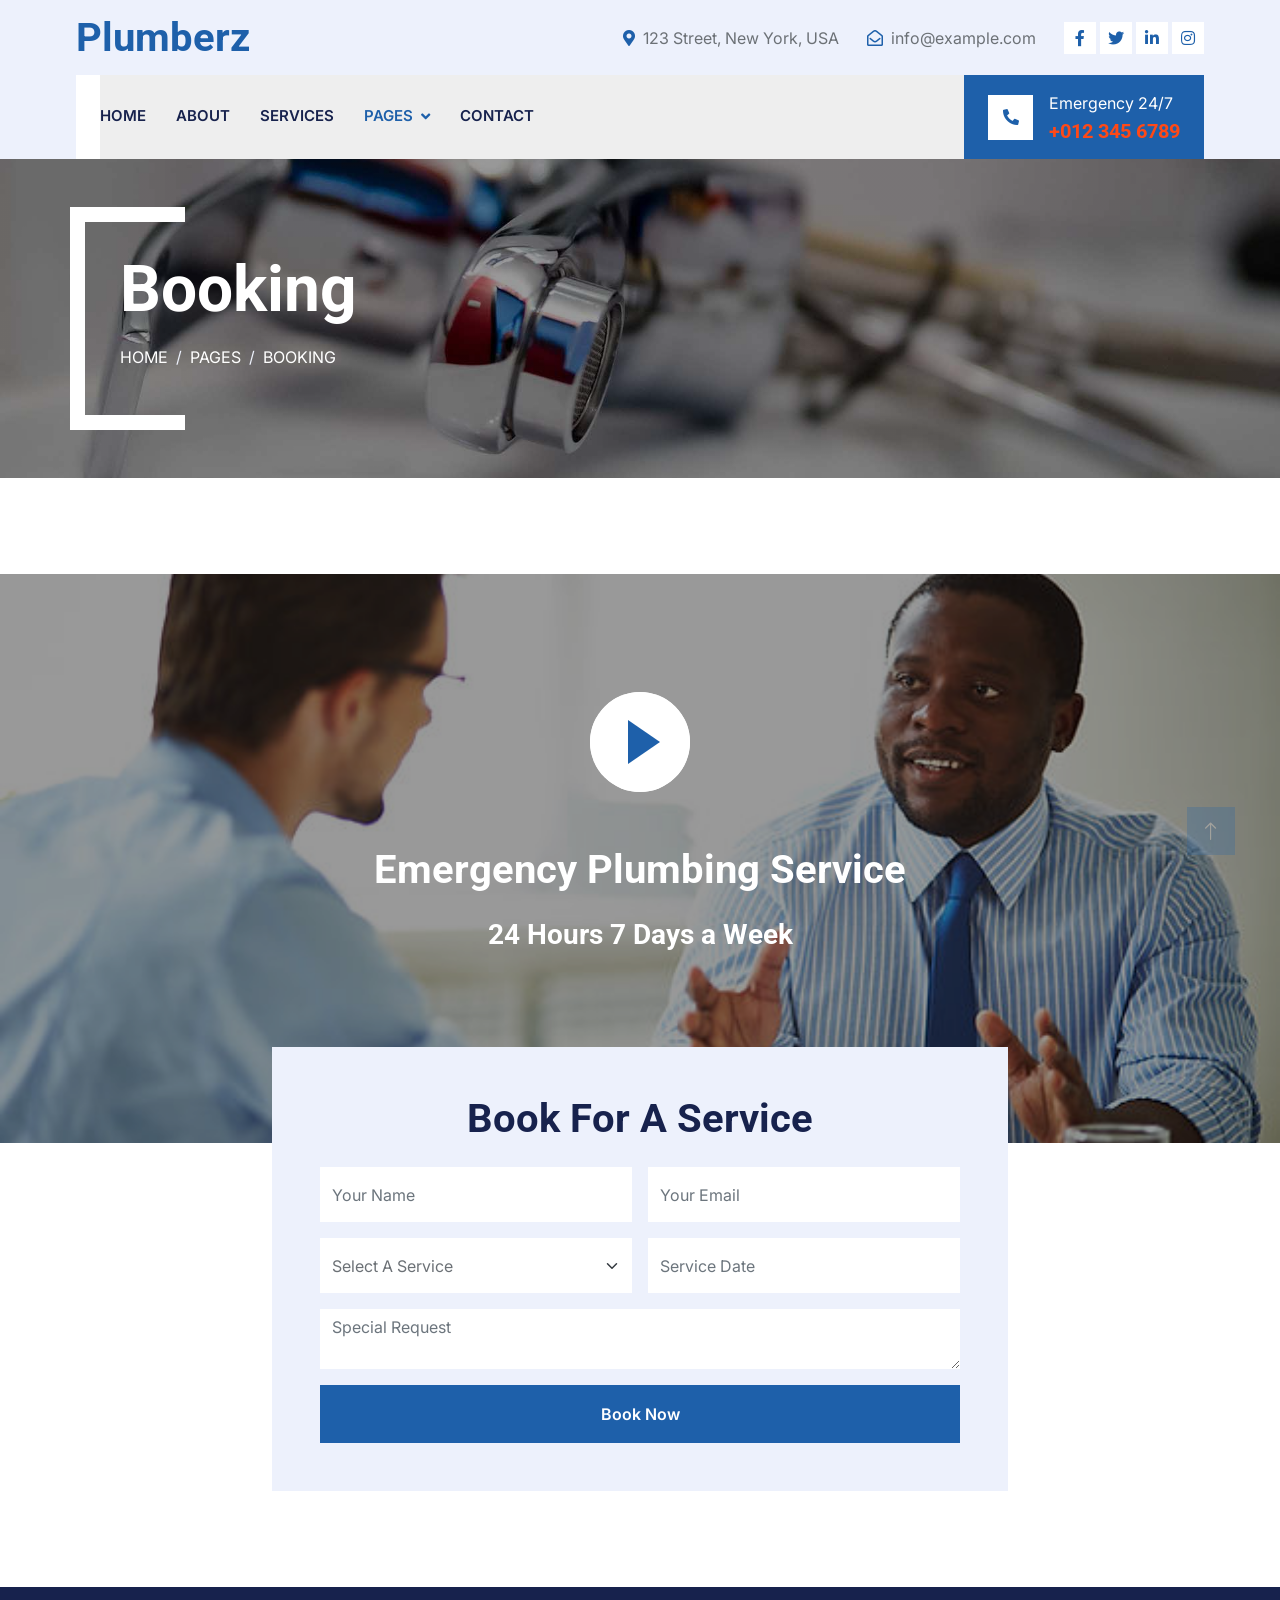
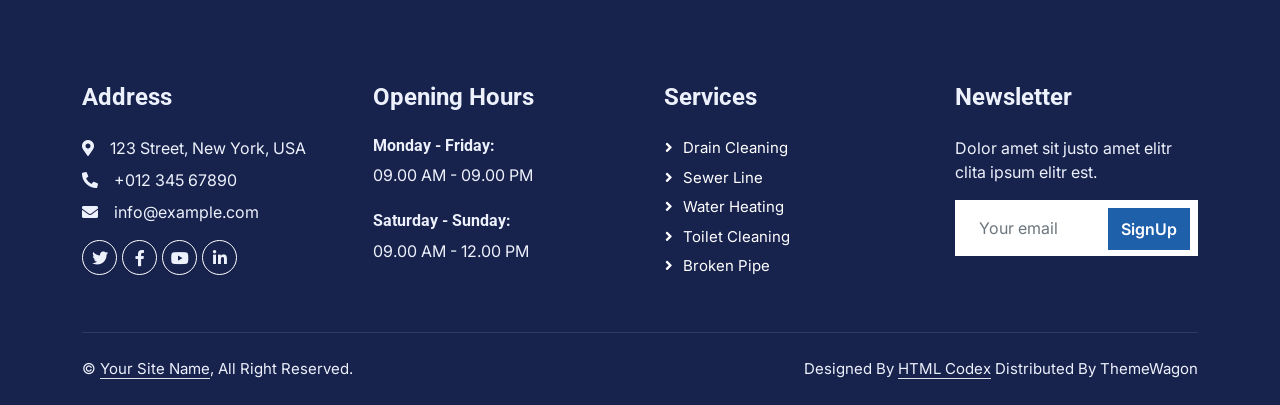
<file: booking.html>
<!DOCTYPE html>
<html lang="en">

<head>
    <meta charset="utf-8">
    <title>Plumberz - Free Plumbing Website Template</title>
    <meta content="width=device-width, initial-scale=1.0" name="viewport">
    <meta content="" name="keywords">
    <meta content="" name="description">

    <!-- Favicon -->
    <link href="img/favicon.ico" rel="icon">

    <!-- Google Web Fonts -->
    <link rel="preconnect" href="https://fonts.googleapis.com">
    <link rel="preconnect" href="https://fonts.gstatic.com" crossorigin>
    <link href="https://fonts.googleapis.com/css2?family=Inter:wght@400;600&family=Roboto:wght@500;700&display=swap" rel="stylesheet">

    <!-- Icon Font Stylesheet -->
    <link href="https://cdnjs.cloudflare.com/ajax/libs/font-awesome/5.10.0/css/all.min.css" rel="stylesheet">
    <link href="https://cdn.jsdelivr.net/npm/bootstrap-icons@1.4.1/font/bootstrap-icons.css" rel="stylesheet">

    <!-- Libraries Stylesheet -->
    <link href="lib/animate/animate.min.css" rel="stylesheet">
    <link href="lib/owlcarousel/assets/owl.carousel.min.css" rel="stylesheet">
    <link href="lib/tempusdominus/css/tempusdominus-bootstrap-4.min.css" rel="stylesheet" />

    <!-- Customized Bootstrap Stylesheet -->
    <link href="css/bootstrap.min.css" rel="stylesheet">

    <!-- Template Stylesheet -->
    <link href="css/style.css" rel="stylesheet">
</head>

<body>
    <!-- Spinner Start -->
    <div id="spinner" class="show bg-white position-fixed translate-middle w-100 vh-100 top-50 start-50 d-flex align-items-center justify-content-center">
        <div class="spinner-border text-primary" style="width: 3rem; height: 3rem;" role="status">
            <span class="sr-only">Loading...</span>
        </div>
    </div>
    <!-- Spinner End -->


    <!-- Topbar Start -->
    <div class="container-fluid bg-light d-none d-lg-block">
        <div class="row align-items-center top-bar">
            <div class="col-lg-3 col-md-12 text-center text-lg-start">
                <a href="" class="navbar-brand m-0 p-0">
                    <h1 class="text-primary m-0">Plumberz</h1>
                </a>
            </div>
            <div class="col-lg-9 col-md-12 text-end">
                <div class="h-100 d-inline-flex align-items-center me-4">
                    <i class="fa fa-map-marker-alt text-primary me-2"></i>
                    <p class="m-0">123 Street, New York, USA</p>
                </div>
                <div class="h-100 d-inline-flex align-items-center me-4">
                    <i class="far fa-envelope-open text-primary me-2"></i>
                    <p class="m-0">info@example.com</p>
                </div>
                <div class="h-100 d-inline-flex align-items-center">
                    <a class="btn btn-sm-square bg-white text-primary me-1" href=""><i class="fab fa-facebook-f"></i></a>
                    <a class="btn btn-sm-square bg-white text-primary me-1" href=""><i class="fab fa-twitter"></i></a>
                    <a class="btn btn-sm-square bg-white text-primary me-1" href=""><i class="fab fa-linkedin-in"></i></a>
                    <a class="btn btn-sm-square bg-white text-primary me-0" href=""><i class="fab fa-instagram"></i></a>
                </div>
            </div>
        </div>
    </div>
    <!-- Topbar End -->


    <!-- Navbar Start -->
    <div class="container-fluid nav-bar bg-light">
        <nav class="navbar navbar-expand-lg navbar-light bg-white p-3 py-lg-0 px-lg-4">
            <a href="" class="navbar-brand d-flex align-items-center m-0 p-0 d-lg-none">
                <h1 class="text-primary m-0">Plumberz</h1>
            </a>
            <button class="navbar-toggler" type="button" data-bs-toggle="collapse" data-bs-target="#navbarCollapse">
                <span class="fa fa-bars"></span>
            </button>
            <div class="collapse navbar-collapse" id="navbarCollapse">
                <div class="navbar-nav me-auto">
                    <a href="index.html" class="nav-item nav-link">Home</a>
                    <a href="about.html" class="nav-item nav-link">About</a>
                    <a href="service.html" class="nav-item nav-link">Services</a>
                    <div class="nav-item dropdown">
                        <a href="#" class="nav-link dropdown-toggle active" data-bs-toggle="dropdown">Pages</a>
                        <div class="dropdown-menu fade-up m-0">
                            <a href="booking.html" class="dropdown-item active">Booking</a>
                            <a href="team.html" class="dropdown-item">Technicians</a>
                            <a href="testimonial.html" class="dropdown-item">Testimonial</a>
                            <a href="404.html" class="dropdown-item">404 Page</a>
                        </div>
                    </div>
                    <a href="contact.html" class="nav-item nav-link">Contact</a>
                </div>
                <div class="mt-4 mt-lg-0 me-lg-n4 py-3 px-4 bg-primary d-flex align-items-center">
                    <div class="d-flex flex-shrink-0 align-items-center justify-content-center bg-white" style="width: 45px; height: 45px;">
                        <i class="fa fa-phone-alt text-primary"></i>
                    </div>
                    <div class="ms-3">
                        <p class="mb-1 text-white">Emergency 24/7</p>
                        <h5 class="m-0 text-secondary">+012 345 6789</h5>
                    </div>
                </div>
            </div>
        </nav>
    </div>
    <!-- Navbar End -->


    <!-- Page Header Start -->
    <div class="container-fluid page-header mb-5 py-5">
        <div class="container">
            <h1 class="display-3 text-white mb-3 animated slideInDown">Booking</h1>
            <nav aria-label="breadcrumb animated slideInDown">
                <ol class="breadcrumb text-uppercase">
                    <li class="breadcrumb-item"><a class="text-white" href="#">Home</a></li>
                    <li class="breadcrumb-item"><a class="text-white" href="#">Pages</a></li>
                    <li class="breadcrumb-item text-white active" aria-current="page">Booking</li>
                </ol>
            </nav>
        </div>
    </div>
    <!-- Page Header End -->


    <!-- Booking Start -->
    <div class="container-fluid px-0" style="margin: 6rem 0;">
        <div class="video wow fadeInUp" data-wow-delay="0.1s">
            <button type="button" class="btn-play" data-bs-toggle="modal" data-src="https://www.youtube.com/embed/DWRcNpR6Kdc" data-bs-target="#videoModal">
                <span></span>
            </button>

            <div class="modal fade" id="videoModal" tabindex="-1" aria-labelledby="exampleModalLabel" aria-hidden="true">
                <div class="modal-dialog">
                    <div class="modal-content rounded-0">
                        <div class="modal-header">
                            <h5 class="modal-title" id="exampleModalLabel">Youtube Video</h5>
                            <button type="button" class="btn-close" data-bs-dismiss="modal" aria-label="Close"></button>
                        </div>
                        <div class="modal-body">
                            <!-- 16:9 aspect ratio -->
                            <div class="ratio ratio-16x9">
                                <iframe class="embed-responsive-item" src="" id="video" allowfullscreen allowscriptaccess="always"
                                    allow="autoplay"></iframe>
                            </div>
                        </div>
                    </div>
                </div>
            </div>

            <h1 class="text-white mb-4">Emergency Plumbing Service</h1>
            <h3 class="text-white mb-0">24 Hours 7 Days a Week</h3>
        </div>
        <div class="container position-relative wow fadeInUp" data-wow-delay="0.1s" style="margin-top: -6rem;">
            <div class="row justify-content-center">
                <div class="col-lg-8">
                    <div class="bg-light text-center p-5">
                        <h1 class="mb-4">Book For A Service</h1>
                        <form>
                            <div class="row g-3">
                                <div class="col-12 col-sm-6">
                                    <input type="text" class="form-control border-0" placeholder="Your Name" style="height: 55px;">
                                </div>
                                <div class="col-12 col-sm-6">
                                    <input type="email" class="form-control border-0" placeholder="Your Email" style="height: 55px;">
                                </div>
                                <div class="col-12 col-sm-6">
                                    <select class="form-select border-0" style="height: 55px;">
                                        <option selected>Select A Service</option>
                                        <option value="1">Service 1</option>
                                        <option value="2">Service 2</option>
                                        <option value="3">Service 3</option>
                                    </select>
                                </div>
                                <div class="col-12 col-sm-6">
                                    <div class="date" id="date1" data-target-input="nearest">
                                        <input type="text"
                                            class="form-control border-0 datetimepicker-input"
                                            placeholder="Service Date" data-target="#date1" data-toggle="datetimepicker" style="height: 55px;">
                                    </div>
                                </div>
                                <div class="col-12">
                                    <textarea class="form-control border-0" placeholder="Special Request"></textarea>
                                </div>
                                <div class="col-12">
                                    <button class="btn btn-primary w-100 py-3" type="submit">Book Now</button>
                                </div>
                            </div>
                        </form>
                    </div>
                </div>
            </div>
        </div>
    </div>
    <!-- Booking End -->
        

    <!-- Footer Start -->
    <div class="container-fluid bg-dark text-light footer pt-5 mt-5 wow fadeIn" data-wow-delay="0.1s">
        <div class="container py-5">
            <div class="row g-5">
                <div class="col-lg-3 col-md-6">
                    <h4 class="text-light mb-4">Address</h4>
                    <p class="mb-2"><i class="fa fa-map-marker-alt me-3"></i>123 Street, New York, USA</p>
                    <p class="mb-2"><i class="fa fa-phone-alt me-3"></i>+012 345 67890</p>
                    <p class="mb-2"><i class="fa fa-envelope me-3"></i>info@example.com</p>
                    <div class="d-flex pt-2">
                        <a class="btn btn-outline-light btn-social" href=""><i class="fab fa-twitter"></i></a>
                        <a class="btn btn-outline-light btn-social" href=""><i class="fab fa-facebook-f"></i></a>
                        <a class="btn btn-outline-light btn-social" href=""><i class="fab fa-youtube"></i></a>
                        <a class="btn btn-outline-light btn-social" href=""><i class="fab fa-linkedin-in"></i></a>
                    </div>
                </div>
                <div class="col-lg-3 col-md-6">
                    <h4 class="text-light mb-4">Opening Hours</h4>
                    <h6 class="text-light">Monday - Friday:</h6>
                    <p class="mb-4">09.00 AM - 09.00 PM</p>
                    <h6 class="text-light">Saturday - Sunday:</h6>
                    <p class="mb-0">09.00 AM - 12.00 PM</p>
                </div>
                <div class="col-lg-3 col-md-6">
                    <h4 class="text-light mb-4">Services</h4>
                    <a class="btn btn-link" href="">Drain Cleaning</a>
                    <a class="btn btn-link" href="">Sewer Line</a>
                    <a class="btn btn-link" href="">Water Heating</a>
                    <a class="btn btn-link" href="">Toilet Cleaning</a>
                    <a class="btn btn-link" href="">Broken Pipe</a>
                </div>
                <div class="col-lg-3 col-md-6">
                    <h4 class="text-light mb-4">Newsletter</h4>
                    <p>Dolor amet sit justo amet elitr clita ipsum elitr est.</p>
                    <div class="position-relative mx-auto" style="max-width: 400px;">
                        <input class="form-control border-0 w-100 py-3 ps-4 pe-5" type="text" placeholder="Your email">
                        <button type="button" class="btn btn-primary py-2 position-absolute top-0 end-0 mt-2 me-2">SignUp</button>
                    </div>
                </div>
            </div>
        </div>
        <div class="container">
            <div class="copyright">
                <div class="row">
                    <div class="col-md-6 text-center text-md-start mb-3 mb-md-0">
                        &copy; <a class="border-bottom" href="#">Your Site Name</a>, All Right Reserved.
                    </div>
                    <div class="col-md-6 text-center text-md-end">
                        <!--/*** This template is free as long as you keep the footer author’s credit link/attribution link/backlink. If you'd like to use the template without the footer author’s credit link/attribution link/backlink, you can purchase the Credit Removal License from "https://htmlcodex.com/credit-removal". Thank you for your support. ***/-->
                        Designed By <a class="border-bottom" href="https://htmlcodex.com">HTML Codex</a> Distributed By <a href="https://themewagon.com">ThemeWagon</a>
                    </div>
                </div>
            </div>
        </div>
    </div>
    <!-- Footer End -->


    <!-- Back to Top -->
    <a href="#" class="btn btn-lg btn-primary btn-lg-square rounded-0 back-to-top"><i class="bi bi-arrow-up"></i></a>


    <!-- JavaScript Libraries -->
    <script src="https://code.jquery.com/jquery-3.4.1.min.js"></script>
    <script src="https://cdn.jsdelivr.net/npm/bootstrap@5.0.0/dist/js/bootstrap.bundle.min.js"></script>
    <script src="lib/wow/wow.min.js"></script>
    <script src="lib/easing/easing.min.js"></script>
    <script src="lib/waypoints/waypoints.min.js"></script>
    <script src="lib/counterup/counterup.min.js"></script>
    <script src="lib/owlcarousel/owl.carousel.min.js"></script>
    <script src="lib/tempusdominus/js/moment.min.js"></script>
    <script src="lib/tempusdominus/js/moment-timezone.min.js"></script>
    <script src="lib/tempusdominus/js/tempusdominus-bootstrap-4.min.js"></script>

    <!-- Template Javascript -->
    <script src="js/main.js"></script>
</body>

</html>
</file>
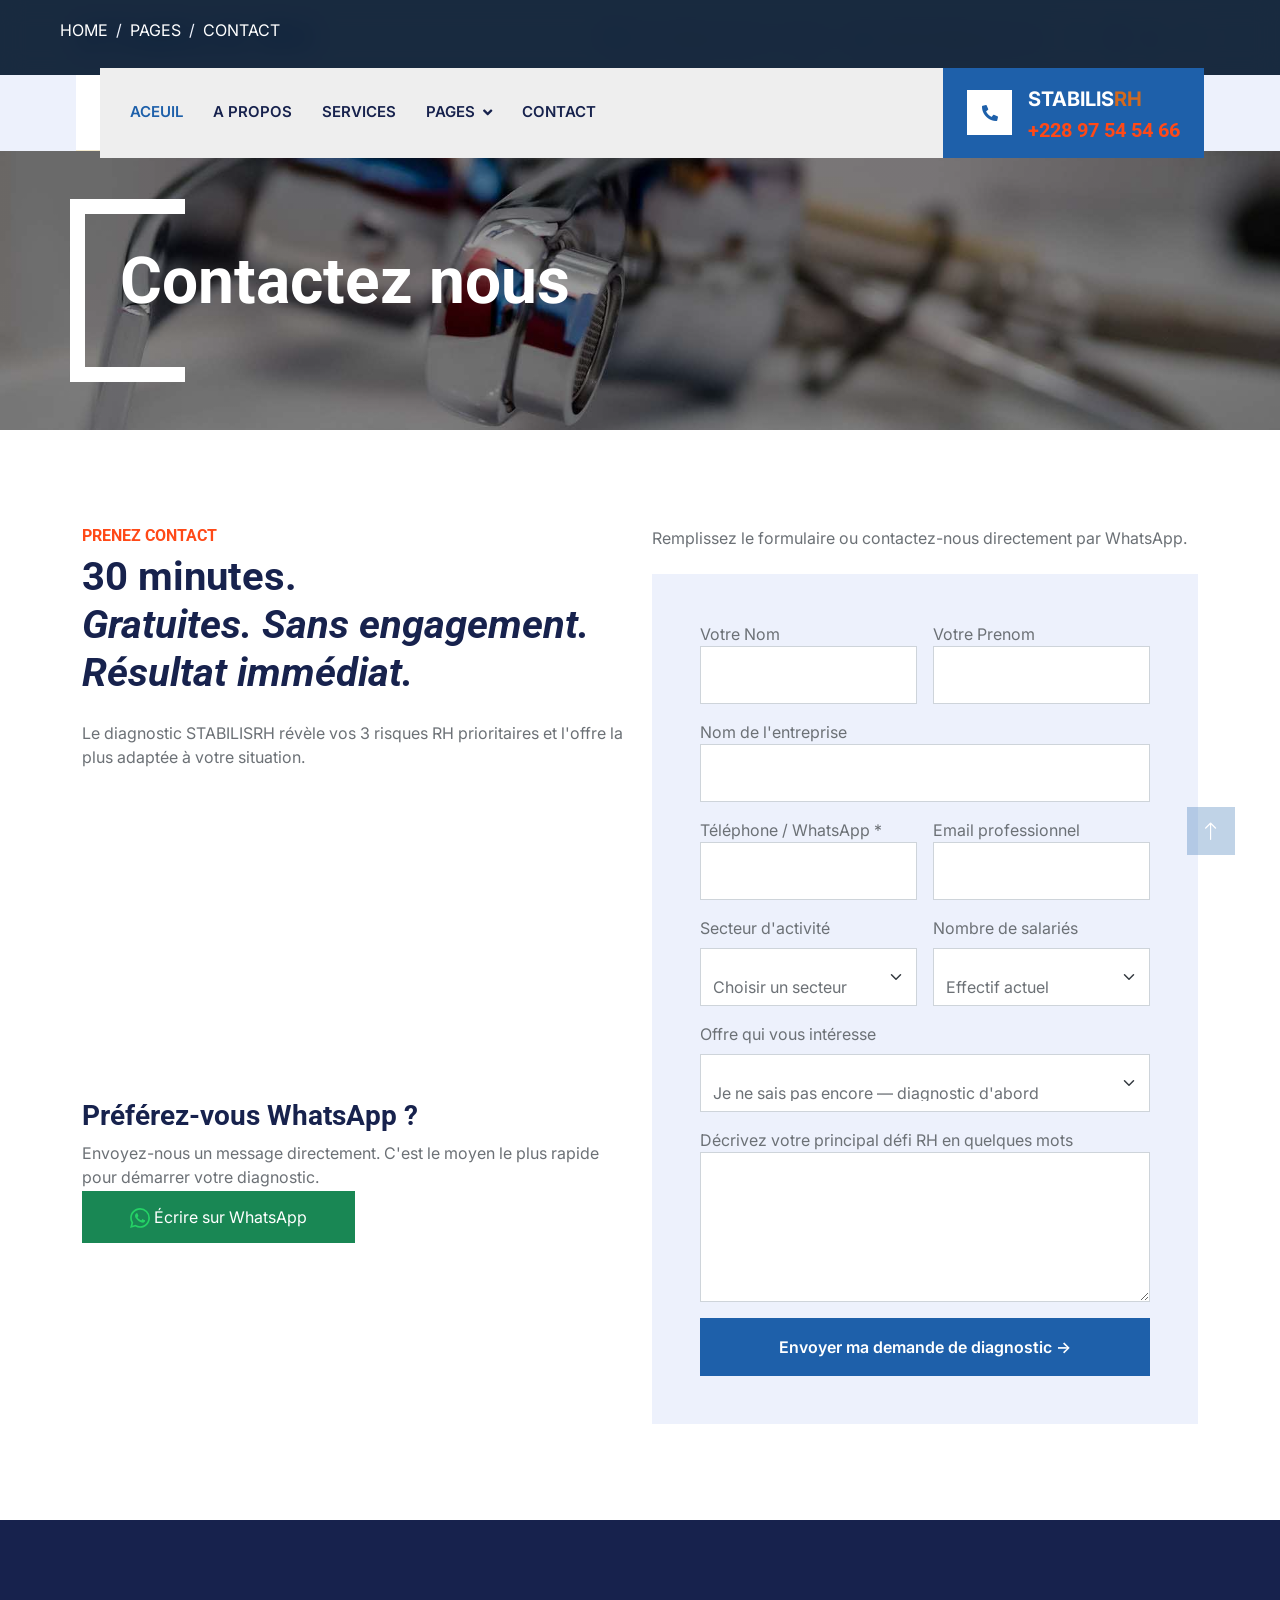
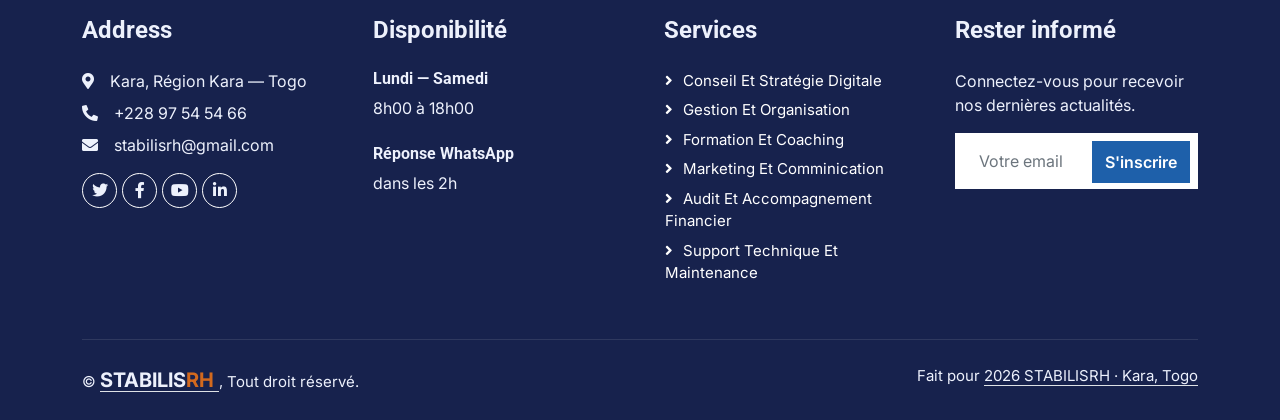
<file: contact.html>
<!DOCTYPE html>
<html lang="en">

<head>
    <meta charset="utf-8">
    <title>Plumberz - Free Plumbing Website Template</title>
    <meta content="width=device-width, initial-scale=1.0" name="viewport">
    <meta content="" name="keywords">
    <meta content="" name="description">

    <!-- Favicon -->
    <link href="img/favicon.ico" rel="icon">

    <!-- Google Web Fonts -->
    <link rel="preconnect" href="https://fonts.googleapis.com">
    <link rel="preconnect" href="https://fonts.gstatic.com" crossorigin>
    <link href="https://fonts.googleapis.com/css2?family=Inter:wght@400;600&family=Roboto:wght@500;700&display=swap" rel="stylesheet">

    <!-- Icon Font Stylesheet -->
    <link href="https://cdnjs.cloudflare.com/ajax/libs/font-awesome/5.10.0/css/all.min.css" rel="stylesheet">
    <link href="https://cdn.jsdelivr.net/npm/bootstrap-icons@1.4.1/font/bootstrap-icons.css" rel="stylesheet">

    <!-- Libraries Stylesheet -->
    <link href="lib/animate/animate.min.css" rel="stylesheet">
    <link href="lib/owlcarousel/assets/owl.carousel.min.css" rel="stylesheet">
    <link href="lib/tempusdominus/css/tempusdominus-bootstrap-4.min.css" rel="stylesheet" />

    <!-- Customized Bootstrap Stylesheet -->
    <link href="css/bootstrap.min.css" rel="stylesheet">

    <!-- Template Stylesheet -->
    <link href="css/style.css" rel="stylesheet">
    <style>
        nav {
    position: fixed; top: 0; left: 0; right: 0; z-index: 1000;
    display: flex; align-items: center; justify-content: space-between;
    padding: 0 60px;
    height: 76px;
    background: rgba(13,31,53,0.95);
    backdrop-filter: blur(12px);
    border-bottom: 1px solid rgba(201,150,12,0.2);
    transition: all 0.3s ease;
  }
          .nav-logo {
    display: flex; align-items: center; gap: 12px;
    text-decoration: none; margin-right: 30px;
  }
  .nav-logo-mark {
    width: 42px; height: 42px;
    background: var(--gold);
    display: flex; align-items: center; justify-content: center;
    font-family: var(--font-display);
    font-size: 18px; font-weight: 700;
    color: var(--navy);
    letter-spacing: 0.5px;
  }
  .nav-logo-text {
    font-family: var(--font-display);
    font-size: 20px; font-weight: 700;
    color: var(--white);
    letter-spacing: 1px;
  }
    </style>
</head>

<body>
    <!-- Spinner Start -->
    <div id="spinner" class="show bg-white position-fixed translate-middle w-100 vh-100 top-50 start-50 d-flex align-items-center justify-content-center">
        <div class="spinner-border text-primary" style="width: 3rem; height: 3rem;" role="status">
            <span class="sr-only">Loading...</span>
        </div>
    </div>
    <!-- Spinner End -->


    <!-- Topbar Start -->
    <div class="container-fluid bg-light d-none d-lg-block">
        <div class="row align-items-center top-bar">
            <div class="col-lg-3 col-md-12 text-center text-lg-start">
                <a href="" class="navbar-brand m-0 p-0">
                    <h1 class="text-primary m-0">STABILIS RH</h1>
                </a>
            </div>
            <div class="col-lg-9 col-md-12 text-end">
                <div class="h-100 d-inline-flex align-items-center me-4">
                    <i class="fa fa-map-marker-alt text-primary me-2"></i>
                    <p class="m-0">Kara, Région Kara — Togo</p>
                </div>
                <div class="h-100 d-inline-flex align-items-center me-4">
                    <i class="far fa-envelope-open text-primary me-2"></i>
                    <p class="m-0">stabilisrh@gmail.com</p>
                </div>
                <div class="h-100 d-inline-flex align-items-center">
                    <a class="btn btn-sm-square bg-white text-primary me-1" href=""><i class="fab fa-facebook-f"></i></a>
                    <a class="btn btn-sm-square bg-white text-primary me-1" href=""><i class="fab fa-twitter"></i></a>
                    <a class="btn btn-sm-square bg-white text-primary me-1" href=""><i class="fab fa-linkedin-in"></i></a>
                    <a class="btn btn-sm-square bg-white text-primary me-0" href=""><i class="fab fa-instagram"></i></a>
                </div>
            </div>
        </div>
    </div>
    <!-- Topbar End -->


    <!-- Navbar Start -->
    <div class="container-fluid nav-bar bg-light">
        <nav class="navbar navbar-expand-lg navbar-light bg-white p-3 py-lg-0 px-lg-4">
            <a href="" class="navbar-brand d-flex align-items-center m-0 p-0 d-lg-none">
                <h1 class="text-primary m-0"><span style="font-family:var(--font-display);font-size:40px;font-weight:700;color:var(--white);">STABILIS<span style="color: chocolate;">RH</span>
                      </span></h1>
            </a>
            <button class="navbar-toggler" type="button" data-bs-toggle="collapse" data-bs-target="#navbarCollapse">
                <span class="fa fa-bars"></span>
            </button>
            <div class="collapse navbar-collapse" id="navbarCollapse">
                <div class="navbar-nav me-auto">
                    <a href="index.html" class="nav-logo">
                      <!-- <div class="nav-logo-mark" style="font-family:var(--font-display);font-size:40px;font-weight:700;color:var(--white);">SR</div> -->
                    </a>
                    
                    <a href="index.html" class="nav-item nav-link active">Aceuil</a>
                    <a href="about.html" class="nav-item nav-link">A propos</a>
                    <a href="service.html" class="nav-item nav-link">Services</a>
                    <div class="nav-item dropdown">
                        <a href="#" class="nav-link dropdown-toggle" data-bs-toggle="dropdown">Pages</a>
                        <div class="dropdown-menu fade-up m-0">
                            <a href="about.html" class="dropdown-item">A propos</a>
                            <a href="service.html" class="dropdown-item">Services</a>
                            <a href="contact.html" class="dropdown-item">Contact</a>
                            <!-- <a href="404.html" class="dropdown-item">404 Page</a> -->
                        </div>
                    </div>
                    <a href="contact.html" class="nav-item nav-link">Contact</a>
                </div>
                <div class="mt-4 mt-lg-0 me-lg-n4 py-3 px-4 bg-primary d-flex align-items-center">
                    <div class="d-flex flex-shrink-0 align-items-center justify-content-center bg-white" style="width: 45px; height: 45px;">
                        <i class="fa fa-phone-alt text-primary"></i>
                    </div>
                    <div class="ms-3">
                        <p class="mb-1 text-white"><span style="font-family:var(--font-display);font-size:20px;font-weight:700;color:var(--white);">STABILIS<span style="color: chocolate;">RH</span>
                           </span>
                        </p>
                        <h5 class="m-0 text-secondary">+228 97 54 54 66</h5>
                    </div>
                </div>
            </div>
        </nav>
    </div>
    <!-- Navbar End -->


    <!-- Page Header Start -->
    <div class="container-fluid page-header mb-5 py-5">
        <div class="container">
            <h1 class="display-3 text-white mb-3 animated slideInDown">Contactez nous</h1>
            <nav aria-label="breadcrumb animated slideInDown">
                <ol class="breadcrumb text-uppercase">
                    <li class="breadcrumb-item"><a class="text-white" href="#">Home</a></li>
                    <li class="breadcrumb-item"><a class="text-white" href="#">Pages</a></li>
                    <li class="breadcrumb-item text-white active" aria-current="page">Contact</li>
                </ol>
            </nav>
        </div>
    </div>
    <!-- Page Header End -->


    <!-- Contact Start -->
    <div class="container-xxl py-5">
        <div class="container">
            <div class="row g-4">
                <div class="col-md-6 wow fadeInUp" data-wow-delay="0.1s">
                    <div class="whatsapp-card">
                    <h6 class="text-secondary text-uppercase">Prenez contact</h6>
                    <h1 class="mb-4">30 minutes.<br><em>Gratuites. Sans engagement.<br>Résultat immédiat.</em></h1>
                    <p class="mb-4">Le diagnostic STABILISRH révèle vos 3 risques RH prioritaires et l'offre la plus adaptée à votre situation. </p>
                </div>
                <iframe class="position-relative w-100"
                src="https://www.google.com/maps/embed?pb=!1m18!1m12!1m3!1d15742.83571584818!2d1.21583465!3d9.446902649999998!2m3!1f0!2f0!3f0!3m2!1i1024!2i768!4f13.1!3m3!1m2!1s0x102c09fc6a44b6b7%3A0x667a0dfe22fab2b2!2sAwandj%C3%A9lo%2C%20Togo!5e0!3m2!1sfr!2snl!4v1769816532779!5m2!1sfr!2snl"
                frameborder="0" style="height: 300px; border:0; padding-bottom: 20px;" allowfullscreen="" aria-hidden="false"
                tabindex="0"></iframe>
                <h3>Préférez-vous WhatsApp ?</h3>
                <p>Envoyez-nous un message directement. C'est le moyen le plus rapide pour démarrer votre diagnostic.</p>
                <a href="https://wa.me/22897545466?text=Bonjour%20STABILISRH%2C%20je%20souhaite%20un%20diagnostic%20RH%20gratuit%20pour%20mon%20entreprise." class="whatsapp-btn btn-success py-md-3 px-md-5 me-3 animated slideInLeft"" target="_blank">
                  <svg width="20" height="20" viewBox="0 0 24 24" fill="#25D366"><path d="M17.472 14.382c-.297-.149-1.758-.867-2.03-.967-.273-.099-.471-.148-.67.15-.197.297-.767.966-.94 1.164-.173.199-.347.223-.644.075-.297-.15-1.255-.463-2.39-1.475-.883-.788-1.48-1.761-1.653-2.059-.173-.297-.018-.458.13-.606.134-.133.298-.347.446-.52.149-.174.198-.298.298-.497.099-.198.05-.371-.025-.52-.075-.149-.669-1.612-.916-2.207-.242-.579-.487-.5-.669-.51-.173-.008-.371-.01-.57-.01-.198 0-.52.074-.792.372-.272.297-1.04 1.016-1.04 2.479 0 1.462 1.065 2.875 1.213 3.074.149.198 2.096 3.2 5.077 4.487.709.306 1.262.489 1.694.625.712.227 1.36.195 1.871.118.571-.085 1.758-.719 2.006-1.413.248-.694.248-1.289.173-1.413-.074-.124-.272-.198-.57-.347m-5.421 7.403h-.004a9.87 9.87 0 01-5.031-1.378l-.361-.214-3.741.982.998-3.648-.235-.374a9.86 9.86 0 01-1.51-5.26c.001-5.45 4.436-9.884 9.888-9.884 2.64 0 5.122 1.03 6.988 2.898a9.825 9.825 0 012.893 6.994c-.003 5.45-4.437 9.884-9.885 9.884m8.413-18.297A11.815 11.815 0 0012.05 0C5.495 0 .16 5.335.157 11.892c0 2.096.547 4.142 1.588 5.945L.057 24l6.305-1.654a11.882 11.882 0 005.683 1.448h.005c6.554 0 11.89-5.335 11.893-11.893a11.821 11.821 0 00-3.48-8.413z"/></svg>
                  Écrire sur WhatsApp
                </a>
                </div>
                <div class="col-md-6 wow fadeInUp" data-wow-delay="0.1s" style="display: flex; flex-direction: column;">
                    <div>
                        <p class="mb-4">Remplissez le formulaire ou contactez-nous directement par WhatsApp.</p>
                    </div>
                    <div class="bg-light p-5 h-100 d-flex align-items-center">
                        <form>
                            <div class="row g-3">
                                <div class="col-md-6">
                                    <label for="name">Votre Nom</label>
                                    <div class="form-floating">
                                        <input type="text" class="form-control" id="name" placeholder="Votre Nom">
                                    </div>
                                </div>
                                <div class="col-md-6">
                                    <label for="prenom">Votre Prenom</label>
                                    <div class="form-floating">
                                        <input type="text" class="form-control" id="prenom" placeholder="Votre Prénom">
                                    </div>
                                </div>
                                <div class="col-12">
                                    <label for="entreprise">Nom de l'entreprise</label>
                                    <div class="form-floating">
                                        <input type="text" class="form-control" id="entreprise" placeholder="Nom de l'entreprise">
                                    </div>
                                </div>
                                <div class="col-6">
                                    <label for="entreprise">Téléphone / WhatsApp *</label>
                                    <div class="form-floating">
                                        <input type="text" class="form-control" id="entreprise" placeholder="+228 XX XX XX XX">
                                    </div>
                                </div>
                                <div class="col-6">
                                    <label for="entreprise">Email professionnel</label>
                                    <div class="form-floating">
                                        <input type="text" class="form-control" id="entreprise" placeholder="votre@entreprise.com">
                                    </div>
                                </div>
                                <div class="col-md-6">
                                    <label class="form-label" for="secteur">Secteur d'activité</label>
                                    <div class="form-floating">

                                        <select class="form-select" id="secteur" name="secteur">
                                          <option value="" disabled selected>Choisir un secteur</option>
                                          <option>Commerce général</option>
                                          <option>BTP / Construction</option>
                                          <option>Industrie / Production</option>
                                          <option>Services aux entreprises</option>
                                          <option>Transport / Logistique</option>
                                          <option>Agriculture / Agroalimentaire</option>
                                          <option>Éducation / Formation</option>
                                          <option>Santé</option>
                                          <option>Hôtellerie / Restauration</option>
                                          <option>Autre</option>
                                        </select>
                                    </div>
                                </div>
                                <div class="col-md-6">
                                    <label class="form-label" for="effectif">Nombre de salariés</label>
                                    <div class="form-floating">
                                        <select class="form-select" id="effectif" name="effectif">
                                          <option value="" disabled selected>Effectif actuel</option>
                                          <option>1 à 5 salariés</option>
                                          <option>6 à 15 salariés</option>
                                          <option>16 à 30 salariés</option>
                                          <option>31 à 50 salariés</option>
                                          <option>Plus de 50 salariés</option>
                                        </select>
                                    </div>
                                </div>
                                <div class="col-md-12">
                                    <label class="form-label" for="offre">Offre qui vous intéresse</label>
                                    <div class="form-floating">
                                        <select class="form-select" id="offre" name="offre">
                                          <option value="" disabled selected>Je ne sais pas encore — diagnostic d'abord</option>
                                          <option value="conformite">Pack Conformité Essentielle (150–250k FCFA)</option>
                                          <option value="structure">Pack Structure Complète (350–550k FCFA)</option>
                                          <option value="abonnement">Abonnement Partenaire (50–80k FCFA/mois)</option>
                                        </select>
                                    </div>
                                </div>
                                <div class="col-12">
                                    <label for="message">Décrivez votre principal défi RH en quelques mots</label>
                                    <div class="form-floating">
                                        <textarea class="form-control" placeholder="Ex : J'ai un conflit en cours, je n'ai pas de contrats à jour, je veux licencier un salarié mais je ne sais pas comment procéder..." id="message" style="height: 150px"></textarea>
                                    </div>
                                </div>
                                <div class="col-12">
                                    <button class="btn btn-primary w-100 py-3" type="submit">Envoyer ma demande de diagnostic →</button>
                                </div>
                            </div>
                        </form>
                    </div>
                </div>
            </div>
        </div>
    </div>
    <!-- Contact End -->


    <!-- Footer Start -->
    <div class="container-fluid bg-dark text-light footer pt-5 mt-5 wow fadeIn" data-wow-delay="0.1s">
        <div class="container py-5">
            <div class="row g-5">
                <div class="col-lg-3 col-md-6">
                    <h4 class="text-light mb-4">Address</h4>
                    <p class="mb-2"><i class="fa fa-map-marker-alt me-3"></i>Kara, Région Kara — Togo</p>
                    <p class="mb-2"><i class="fa fa-phone-alt me-3"></i>+228 97 54 54 66</p>
                    <p class="mb-2"><i class="fa fa-envelope me-3"></i>stabilisrh@gmail.com</p>
                    <div class="d-flex pt-2">
                        <a class="btn btn-outline-light btn-social" href=""><i class="fab fa-twitter"></i></a>
                        <a class="btn btn-outline-light btn-social" href=""><i class="fab fa-facebook-f"></i></a>
                        <a class="btn btn-outline-light btn-social" href=""><i class="fab fa-youtube"></i></a>
                        <a class="btn btn-outline-light btn-social" href=""><i class="fab fa-linkedin-in"></i></a>
                    </div>
                </div>
                <div class="col-lg-3 col-md-6">
                    <h4 class="text-light mb-4">Disponibilité</h4>
                    <h6 class="text-light">Lundi — Samedi </h6>
                    <p class="mb-4">8h00 à 18h00</p>
                    <h6 class="text-light">Réponse WhatsApp</h6>
                    <p class="mb-0">dans les 2h</p>
                </div>
                <div class="col-lg-3 col-md-6">
                    <h4 class="text-light mb-4">Services</h4>
                    <a class="btn btn-link" href="">Conseil et stratégie digitale</a>
                    <a class="btn btn-link" href="">Gestion et organisation</a>
                    <a class="btn btn-link" href="">Formation et coaching</a>
                    <a class="btn btn-link" href="">Marketing et comminication</a>
                    <a class="btn btn-link" href="">Audit et accompagnement financier</a>
                    <a class="btn btn-link" href="">Support technique et maintenance</a>
                </div>
                <div class="col-lg-3 col-md-6">
                    <h4 class="text-light mb-4">Rester informé</h4>
                    <p>Connectez-vous pour recevoir nos dernières actualités.</p>
                    <div class="position-relative mx-auto" style="max-width: 400px;">
                        <input class="form-control border-0 w-100 py-3 ps-4 pe-5" type="text" placeholder="Votre email">
                        <button type="button" class="btn btn-primary py-2 position-absolute top-0 end-0 mt-2 me-2">S'inscrire</button>
                    </div>
                </div>
            </div>
        </div>
        <div class="container">
            <div class="copyright">
                <div class="row">
                    <div class="col-md-6 text-center text-md-start mb-3 mb-md-0">
                        &copy; <a class="border-bottom" href="#">
                                  <span style="font-family:var(--font-display);font-size:20px;font-weight:700;color:var(--white);">STABILIS<span style="color: chocolate;">RH</span>
                                  </span>
                               </a>, Tout droit réservé.
                    </div>
                    <div class="col-md-6 text-center text-md-end">
                        <!--/*** This template is free as long as you keep the footer author’s credit link/attribution link/backlink. If you'd like to use the template without the footer author’s credit link/attribution link/backlink, you can purchase the Credit Removal License from "https://htmlcodex.com/credit-removal". Thank you for your support. ***/-->
                        Fait pour <a class="border-bottom" href="https://htmlcodex.com">2026 STABILISRH · Kara, Togo</a>
                    </div>
                </div>
            </div>
        </div>
    </div>
    <!-- Footer End -->


    <!-- Back to Top -->
    <a href="#" class="btn btn-lg btn-primary btn-lg-square rounded-0 back-to-top"><i class="bi bi-arrow-up"></i></a>


    <!-- JavaScript Libraries -->
    <script src="https://code.jquery.com/jquery-3.4.1.min.js"></script>
    <script src="https://cdn.jsdelivr.net/npm/bootstrap@5.0.0/dist/js/bootstrap.bundle.min.js"></script>
    <script src="lib/wow/wow.min.js"></script>
    <script src="lib/easing/easing.min.js"></script>
    <script src="lib/waypoints/waypoints.min.js"></script>
    <script src="lib/counterup/counterup.min.js"></script>
    <script src="lib/owlcarousel/owl.carousel.min.js"></script>
    <script src="lib/tempusdominus/js/moment.min.js"></script>
    <script src="lib/tempusdominus/js/moment-timezone.min.js"></script>
    <script src="lib/tempusdominus/js/tempusdominus-bootstrap-4.min.js"></script>

    <!-- Template Javascript -->
    <script src="js/main.js"></script>
</body>

</html>
</file>
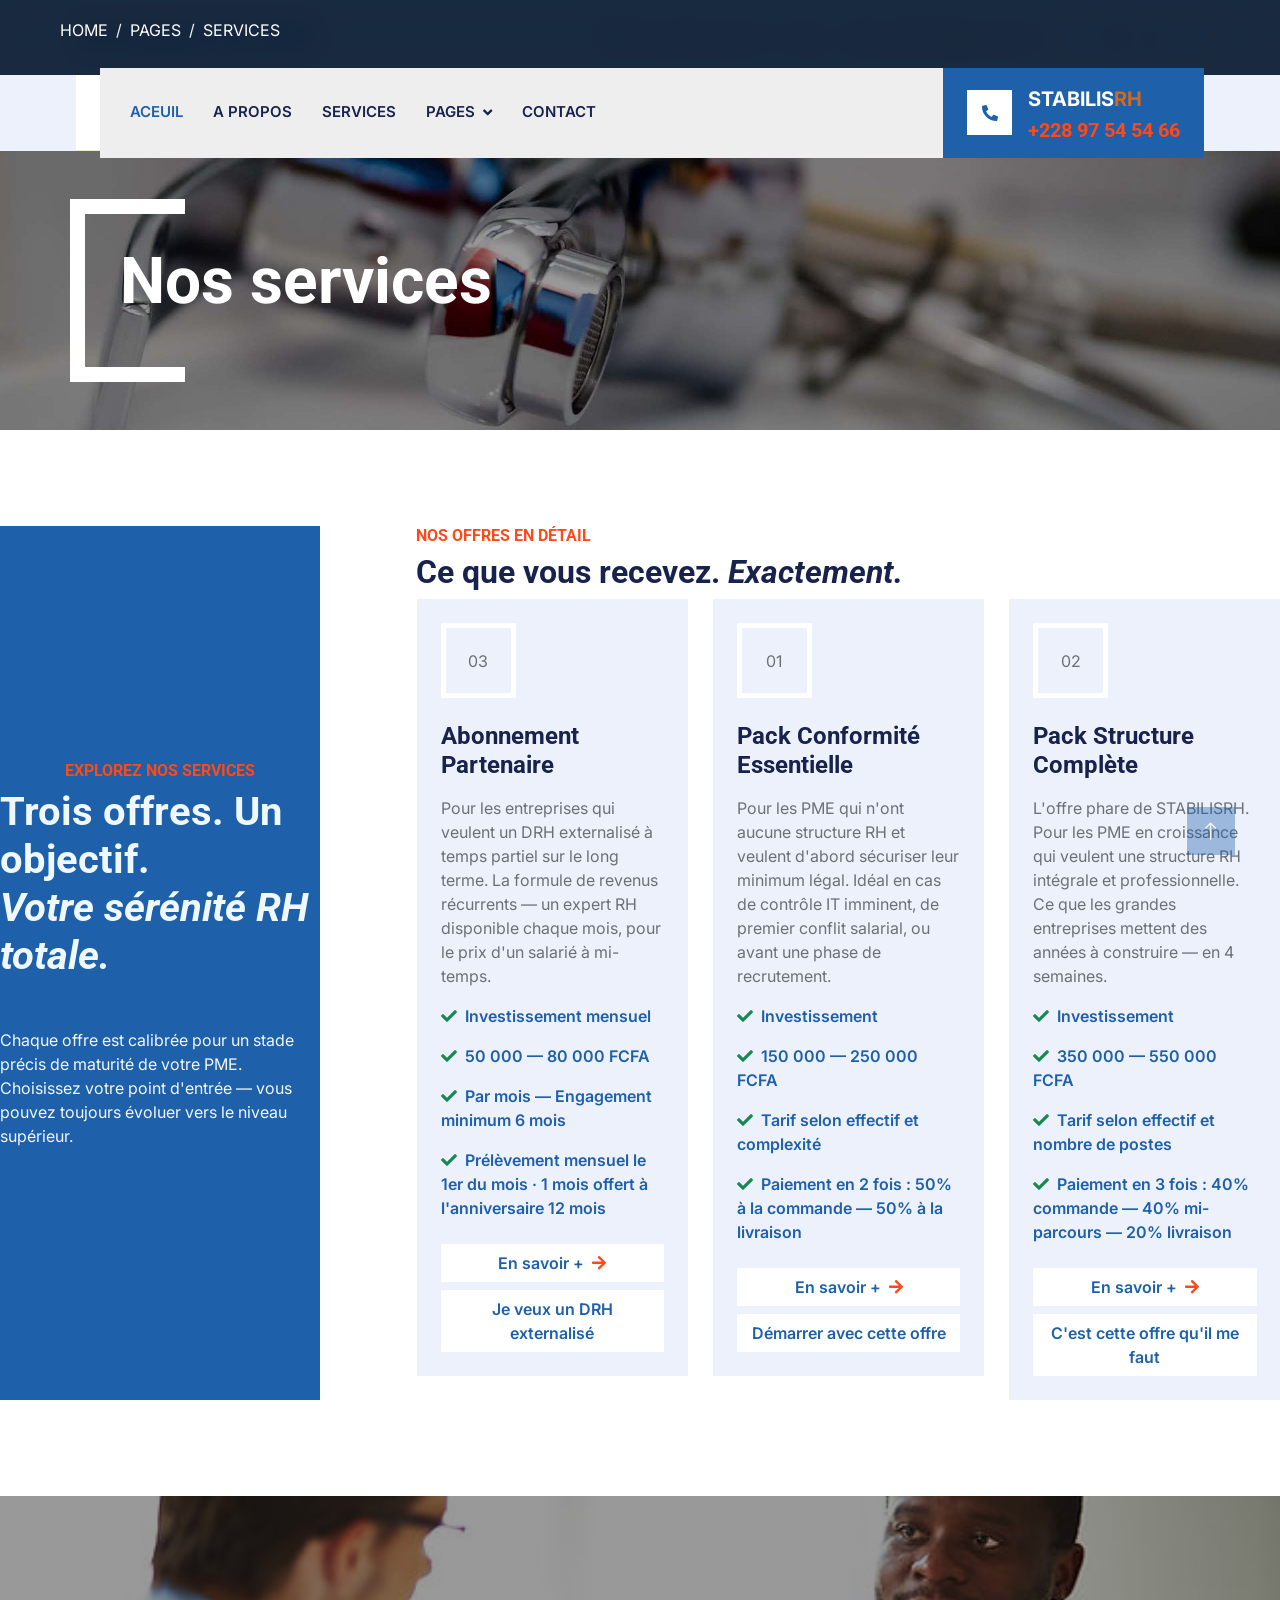
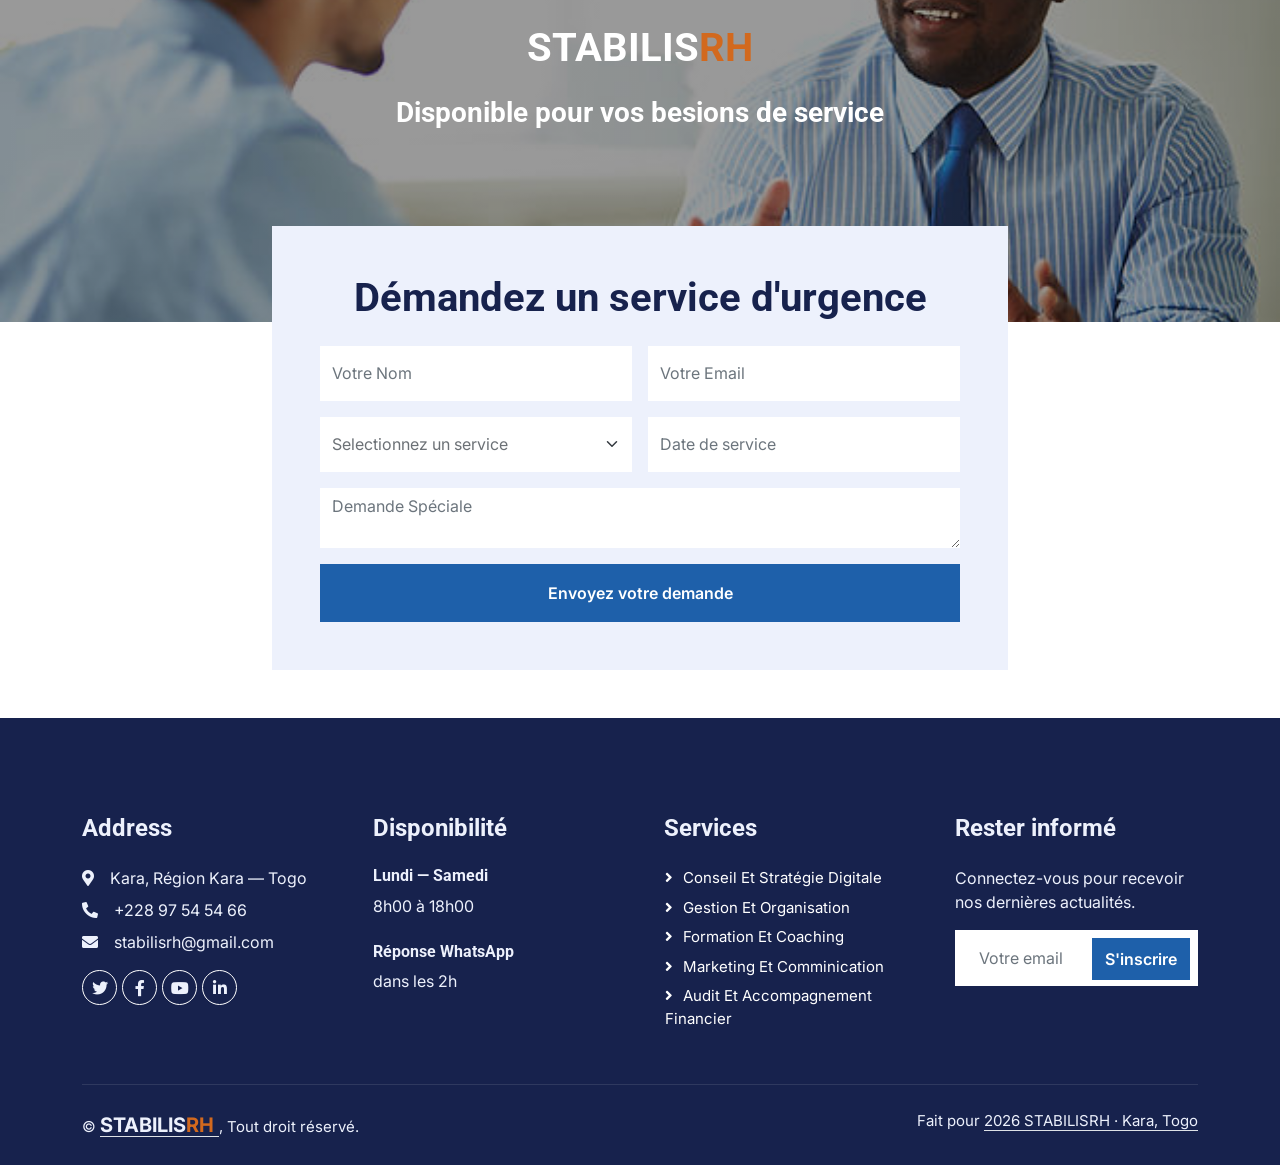
<file: service.html>
<!DOCTYPE html>
<html lang="en">

<head>
    <meta charset="utf-8">
    <title>Plumberz - Free Plumbing Website Template</title>
    <meta content="width=device-width, initial-scale=1.0" name="viewport">
    <meta content="" name="keywords">
    <meta content="" name="description">

    <!-- Favicon -->
    <link href="img/favicon.ico" rel="icon">

    <!-- Google Web Fonts -->
    <link rel="preconnect" href="https://fonts.googleapis.com">
    <link rel="preconnect" href="https://fonts.gstatic.com" crossorigin>
    <link href="https://fonts.googleapis.com/css2?family=Inter:wght@400;600&family=Roboto:wght@500;700&display=swap" rel="stylesheet">

    <!-- Icon Font Stylesheet -->
    <link href="https://cdnjs.cloudflare.com/ajax/libs/font-awesome/5.10.0/css/all.min.css" rel="stylesheet">
    <link href="https://cdn.jsdelivr.net/npm/bootstrap-icons@1.4.1/font/bootstrap-icons.css" rel="stylesheet">

    <!-- Libraries Stylesheet -->
    <link href="lib/animate/animate.min.css" rel="stylesheet">
    <link href="lib/owlcarousel/assets/owl.carousel.min.css" rel="stylesheet">
    <link href="lib/tempusdominus/css/tempusdominus-bootstrap-4.min.css" rel="stylesheet" />

    <!-- Customized Bootstrap Stylesheet -->
    <link href="css/bootstrap.min.css" rel="stylesheet">

    <!-- Template Stylesheet -->
    <link href="css/style.css" rel="stylesheet">
    <style>
        nav {
    position: fixed; top: 0; left: 0; right: 0; z-index: 1000;
    display: flex; align-items: center; justify-content: space-between;
    padding: 0 60px;
    height: 76px;
    background: rgba(13,31,53,0.95);
    backdrop-filter: blur(12px);
    border-bottom: 1px solid rgba(201,150,12,0.2);
    transition: all 0.3s ease;
  }
          .nav-logo {
    display: flex; align-items: center; gap: 12px;
    text-decoration: none; margin-right: 30px;
  }
  .nav-logo-mark {
    width: 42px; height: 42px;
    background: var(--gold);
    display: flex; align-items: center; justify-content: center;
    font-family: var(--font-display);
    font-size: 18px; font-weight: 700;
    color: var(--navy);
    letter-spacing: 0.5px;
  }
  .nav-logo-text {
    font-family: var(--font-display);
    font-size: 20px; font-weight: 700;
    color: var(--white);
    letter-spacing: 1px;
  }
    </style>
</head>

<body>
    <!-- Spinner Start -->
    <div id="spinner" class="show bg-white position-fixed translate-middle w-100 vh-100 top-50 start-50 d-flex align-items-center justify-content-center">
        <div class="spinner-border text-primary" style="width: 3rem; height: 3rem;" role="status">
            <span class="sr-only">Loading...</span>
        </div>
    </div>
    <!-- Spinner End -->


    <!-- Topbar Start -->
    <div class="container-fluid bg-light d-none d-lg-block">
        <div class="row align-items-center top-bar">
            <div class="col-lg-3 col-md-12 text-center text-lg-start">
                <a href="" class="navbar-brand m-0 p-0">
                    <h1 class="text-primary m-0">STABILIS RH</h1>
                </a>
            </div>
            <div class="col-lg-9 col-md-12 text-end">
                <div class="h-100 d-inline-flex align-items-center me-4">
                    <i class="fa fa-map-marker-alt text-primary me-2"></i>
                    <p class="m-0">Kara, Région Kara — Togo</p>
                </div>
                <div class="h-100 d-inline-flex align-items-center me-4">
                    <i class="far fa-envelope-open text-primary me-2"></i>
                    <p class="m-0">stabilisrh@gmail.com</p>
                </div>
                <div class="h-100 d-inline-flex align-items-center">
                    <a class="btn btn-sm-square bg-white text-primary me-1" href=""><i class="fab fa-facebook-f"></i></a>
                    <a class="btn btn-sm-square bg-white text-primary me-1" href=""><i class="fab fa-twitter"></i></a>
                    <a class="btn btn-sm-square bg-white text-primary me-1" href=""><i class="fab fa-linkedin-in"></i></a>
                    <a class="btn btn-sm-square bg-white text-primary me-0" href=""><i class="fab fa-instagram"></i></a>
                </div>
            </div>
        </div>
    </div>
    <!-- Topbar End -->


    <!-- Navbar Start -->
    <div class="container-fluid nav-bar bg-light">
        <nav class="navbar navbar-expand-lg navbar-light bg-white p-3 py-lg-0 px-lg-4">
            <a href="" class="navbar-brand d-flex align-items-center m-0 p-0 d-lg-none">
                <h1 class="text-primary m-0"><span style="font-family:var(--font-display);font-size:40px;font-weight:700;color:var(--white);">STABILIS<span style="color: chocolate;">RH</span>
                      </span></h1>
            </a>
            <button class="navbar-toggler" type="button" data-bs-toggle="collapse" data-bs-target="#navbarCollapse">
                <span class="fa fa-bars"></span>
            </button>
            <div class="collapse navbar-collapse" id="navbarCollapse">
                <div class="navbar-nav me-auto">
                    <a href="index.html" class="nav-logo">
                      <!-- <div class="nav-logo-mark" style="font-family:var(--font-display);font-size:40px;font-weight:700;color:var(--white);">SR</div> -->
                    </a>
                    
                    <a href="index.html" class="nav-item nav-link active">Aceuil</a>
                    <a href="about.html" class="nav-item nav-link">A propos</a>
                    <a href="service.html" class="nav-item nav-link">Services</a>
                    <div class="nav-item dropdown">
                        <a href="#" class="nav-link dropdown-toggle" data-bs-toggle="dropdown">Pages</a>
                        <div class="dropdown-menu fade-up m-0">
                            <a href="about.html" class="dropdown-item">A propos</a>
                            <a href="service.html" class="dropdown-item">Services</a>
                            <a href="contact.html" class="dropdown-item">Contact</a>
                            <!-- <a href="404.html" class="dropdown-item">404 Page</a> -->
                        </div>
                    </div>
                    <a href="contact.html" class="nav-item nav-link">Contact</a>
                </div>
                <div class="mt-4 mt-lg-0 me-lg-n4 py-3 px-4 bg-primary d-flex align-items-center">
                    <div class="d-flex flex-shrink-0 align-items-center justify-content-center bg-white" style="width: 45px; height: 45px;">
                        <i class="fa fa-phone-alt text-primary"></i>
                    </div>
                    <div class="ms-3">
                        <p class="mb-1 text-white"><span style="font-family:var(--font-display);font-size:20px;font-weight:700;color:var(--white);">STABILIS<span style="color: chocolate;">RH</span>
                           </span>
                        </p>
                        <h5 class="m-0 text-secondary">+228 97 54 54 66</h5>
                    </div>
                </div>
            </div>
        </nav>
    </div>
    <!-- Navbar End -->


    <!-- Page Header Start -->
    <div class="container-fluid page-header mb-5 py-5">
        <div class="container">
            <h1 class="display-3 text-white mb-3 animated slideInDown">Nos services</h1>
            <nav aria-label="breadcrumb animated slideInDown">
                <ol class="breadcrumb text-uppercase">
                    <li class="breadcrumb-item"><a class="text-white" href="#">Home</a></li>
                    <li class="breadcrumb-item"><a class="text-white" href="#">Pages</a></li>
                    <li class="breadcrumb-item text-white active" aria-current="page">Services</li>
                </ol>
            </nav>
        </div>
    </div>
    <!-- Page Header End -->


    <!-- Service Start -->
    <div class="container-fluid py-5 px-4 px-lg-0">
        <div class="row g-0">
            <div class="col-lg-3 d-none d-lg-flex">
                <div class="d-flex align-items-center justify-content-center bg-primary w-100 h-100" style="flex-direction: column;">
                    <h6 class="text-secondary text-uppercase">Explorez nos services</h6>
                    <h1 class="mb-5" style="color: aliceblue;">Trois offres. Un objectif.<br><em>Votre sérénité RH totale.</em></h1>
                    <p class="page-hero-sub" style="color: aliceblue;">Chaque offre est calibrée pour un stade précis de maturité de votre PME. Choisissez votre point d'entrée — vous pouvez toujours évoluer vers le niveau supérieur.</p>
                </div>
            </div>
            <div class="col-md-12 col-lg-9">
                <div class="ms-lg-5 ps-lg-5">
                    <div class="text-center text-lg-start wow fadeInUp" data-wow-delay="0.1s">
                        <h6 class="text-secondary text-uppercase">Nos offres en détail</h6>
                        <h2 class="section-title">Ce que vous recevez. <em>Exactement.</em></h2>
                    </div>
                    <div class="owl-carousel service-carousel position-relative wow fadeInUp" data-wow-delay="0.1s">
                        <div class="bg-light p-4">
                            <div class="d-flex align-items-center justify-content-center border border-5 border-white mb-4" style="width: 75px; height: 75px;">
                                <div class="offre-detail-num">01</div>
                            </div>
                            <h4 class="mb-3">Pack Conformité Essentielle</h4>
                            <p>Pour les PME qui n'ont aucune structure RH et veulent d'abord sécuriser leur minimum légal. Idéal en cas de contrôle IT imminent, de premier conflit salarial, ou avant une phase de recrutement.</p>
                            <p class="text-primary fw-medium"><i class="fa fa-check text-success me-2"></i>Investissement</p>
                            <p class="text-primary fw-medium"><i class="fa fa-check text-success me-2"></i>150 000 — 250 000 FCFA</p>
                            <p class="text-primary fw-medium"><i class="fa fa-check text-success me-2"></i>Tarif selon effectif et complexité</p>
                            <p class="text-primary fw-medium"><i class="fa fa-check text-success me-2"></i>Paiement en 2 fois : 50% à la commande — 50% à la livraison</p>
                            <a href="" class="btn bg-white text-primary w-100 mt-2">En savoir +<i class="fa fa-arrow-right text-secondary ms-2"></i></a>
                            <a href="" class="btn bg-white text-primary w-100 mt-2" style="width: 180px;">Démarrer avec cette offre</a>
                        </div>
                        <div class="bg-light p-4">
                            <div class="d-flex align-items-center justify-content-center border border-5 border-white mb-4" style="width: 75px; height: 75px;">
                                <div class="offre-detail-num">02</div>
                            </div>
                            <h4 class="mb-3">Pack Structure Complète</h4>
                            <p>L'offre phare de STABILISRH. Pour les PME en croissance qui veulent une structure RH intégrale et professionnelle. Ce que les grandes entreprises mettent des années à construire — en 4 semaines.</p>
                            <p class="text-primary fw-medium"><i class="fa fa-check text-success me-2"></i>Investissement</p>
                            <p class="text-primary fw-medium"><i class="fa fa-check text-success me-2"></i>350 000 — 550 000 FCFA</p>
                            <p class="text-primary fw-medium"><i class="fa fa-check text-success me-2"></i>Tarif selon effectif et nombre de postes</p>
                            <p class="text-primary fw-medium"><i class="fa fa-check text-success me-2"></i>Paiement en 3 fois : 40% commande — 40% mi-parcours — 20% livraison</p>
                            <a href="" class="btn bg-white text-primary w-100 mt-2">En savoir +<i class="fa fa-arrow-right text-secondary ms-2"></i></a>
                            <a href="" class="btn bg-white text-primary w-100 mt-2">C'est cette offre qu'il me faut</a>
                        </div>
                        <div class="bg-light p-4">
                            <div class="d-flex align-items-center justify-content-center border border-5 border-white mb-4" style="width: 75px; height: 75px;">
                                <div class="offre-detail-num">03</div>
                            </div>
                            <h4 class="mb-3">Abonnement Partenaire</h4>
                            <p>Pour les entreprises qui veulent un DRH externalisé à temps partiel sur le long terme. La formule de revenus récurrents — un expert RH disponible chaque mois, pour le prix d'un salarié à mi-temps.</p>
                            <p class="text-primary fw-medium"><i class="fa fa-check text-success me-2"></i>Investissement mensuel</p>
                            <p class="text-primary fw-medium"><i class="fa fa-check text-success me-2"></i>50 000 — 80 000 FCFA</p>
                            <p class="text-primary fw-medium"><i class="fa fa-check text-success me-2"></i>Par mois — Engagement minimum 6 mois</p>
                            <p class="text-primary fw-medium"><i class="fa fa-check text-success me-2"></i>Prélèvement mensuel le 1er du mois · 1 mois offert à l'anniversaire 12 mois</p>
                            <a href="" id="bouton3" class="btn bg-white text-primary w-100 mt-2">En savoir +<i class="fa fa-arrow-right text-secondary ms-2"></i></a>
                            <a href="" class="btn bg-white text-primary w-100 mt-2">Je veux un DRH externalisé</a>
                        </div>
                    </div>
                </div>
            </div>
        </div>
    </div>
    

    <!-- Service End -->


    <!-- Booking Start -->
    <div class="container-fluid my-5 px-0">
        <div class="video wow fadeInUp" data-wow-delay="0.1s">
            <h1 class="text-white mb-4"><span style="font-family:var(--font-display);font-size:40px;font-weight:700;color:var(--white);">STABILIS<span style="color: chocolate;">RH</span>
                      </span></h1>
            <h3 class="text-white mb-0">Disponible pour vos besions de service</h3>
        </div>
        <div class="container position-relative wow fadeInUp" data-wow-delay="0.1s" style="margin-top: -6rem;">
            <div class="row justify-content-center">
                <div class="col-lg-8">
                    <div class="bg-light text-center p-5">
                        <h1 class="mb-4">Démandez un service d'urgence</h1>
                        <form>
                            <div class="row g-3">
                                <div class="col-12 col-sm-6">
                                    <input type="text" class="form-control border-0" placeholder="Votre Nom" style="height: 55px;">
                                </div>
                                <div class="col-12 col-sm-6">
                                    <input type="email" class="form-control border-0" placeholder="Votre Email" style="height: 55px;">
                                </div>
                                <div class="col-12 col-sm-6">
                                    <select class="form-select border-0" style="height: 55px;">
                                        <option selected>Selectionnez un service</option>
                                        <option value="1">Service 1</option>
                                        <option value="2">Service 2</option>
                                        <option value="3">Service 3</option>
                                    </select>
                                </div>
                                <div class="col-12 col-sm-6">
                                    <div class="date" id="date1" data-target-input="nearest">
                                        <input type="text"
                                            class="form-control border-0 datetimepicker-input"
                                            placeholder="Date de service" data-target="#date1" data-toggle="datetimepicker" style="height: 55px;">
                                    </div>
                                </div>
                                <div class="col-12">
                                    <textarea class="form-control border-0" placeholder="Demande Spéciale"></textarea>
                                </div>
                                <div class="col-12">
                                    <button class="btn btn-primary w-100 py-3" type="submit">Envoyez votre demande</button>
                                </div>
                            </div>
                        </form>
                    </div>
                </div>
            </div>
        </div>
    </div>
    <!-- Booking End -->
        
    <!-- Footer Start -->
    <div class="container-fluid bg-dark text-light footer pt-5 mt-5 wow fadeIn" data-wow-delay="0.1s">
        <div class="container py-5">
            <div class="row g-5">
                <div class="col-lg-3 col-md-6">
                    <h4 class="text-light mb-4">Address</h4>
                    <p class="mb-2"><i class="fa fa-map-marker-alt me-3"></i>Kara, Région Kara — Togo</p>
                    <p class="mb-2"><i class="fa fa-phone-alt me-3"></i>+228 97 54 54 66</p>
                    <p class="mb-2"><i class="fa fa-envelope me-3"></i>stabilisrh@gmail.com</p>
                    <div class="d-flex pt-2">
                        <a class="btn btn-outline-light btn-social" href=""><i class="fab fa-twitter"></i></a>
                        <a class="btn btn-outline-light btn-social" href=""><i class="fab fa-facebook-f"></i></a>
                        <a class="btn btn-outline-light btn-social" href=""><i class="fab fa-youtube"></i></a>
                        <a class="btn btn-outline-light btn-social" href=""><i class="fab fa-linkedin-in"></i></a>
                    </div>
                </div>
                <div class="col-lg-3 col-md-6">
                    <h4 class="text-light mb-4">Disponibilité</h4>
                    <h6 class="text-light">Lundi — Samedi </h6>
                    <p class="mb-4">8h00 à 18h00</p>
                    <h6 class="text-light">Réponse WhatsApp</h6>
                    <p class="mb-0">dans les 2h</p>
                </div>
                <div class="col-lg-3 col-md-6">
                    <h4 class="text-light mb-4">Services</h4>
                    <a class="btn btn-link" href="">Conseil et stratégie digitale</a>
                    <a class="btn btn-link" href="">Gestion et organisation</a>
                    <a class="btn btn-link" href="">Formation et coaching</a>
                    <a class="btn btn-link" href="">Marketing et comminication</a>
                    <a class="btn btn-link" href="">Audit et accompagnement financier</a>
                    <!-- <a class="btn btn-link" href="">Support technique et maintenance</a> -->
                </div>
                <div class="col-lg-3 col-md-6">
                    <h4 class="text-light mb-4">Rester informé</h4>
                    <p>Connectez-vous pour recevoir nos dernières actualités.</p>
                    <div class="position-relative mx-auto" style="max-width: 400px;">
                        <input class="form-control border-0 w-100 py-3 ps-4 pe-5" type="text" placeholder="Votre email">
                        <button type="button" class="btn btn-primary py-2 position-absolute top-0 end-0 mt-2 me-2">S'inscrire</button>
                    </div>
                </div>
            </div>
        </div>
        <div class="container">
            <div class="copyright">
                <div class="row">
                    <div class="col-md-6 text-center text-md-start mb-3 mb-md-0">
                        &copy; <a class="border-bottom" href="#">
                                  <span style="font-family:var(--font-display);font-size:20px;font-weight:700;color:var(--white);">STABILIS<span style="color: chocolate;">RH</span>
                                  </span>
                               </a>, Tout droit réservé.
                    </div>
                    <div class="col-md-6 text-center text-md-end">
                        <!--/*** This template is free as long as you keep the footer author’s credit link/attribution link/backlink. If you'd like to use the template without the footer author’s credit link/attribution link/backlink, you can purchase the Credit Removal License from "https://htmlcodex.com/credit-removal". Thank you for your support. ***/-->
                        Fait pour <a class="border-bottom" href="https://htmlcodex.com">2026 STABILISRH · Kara, Togo</a>
                    </div>
                </div>
            </div>
        </div>
    </div>
    <!-- Footer End -->


    <!-- Back to Top -->
    <a href="#" class="btn btn-lg btn-primary btn-lg-square rounded-0 back-to-top"><i class="bi bi-arrow-up"></i></a>


    <!-- JavaScript Libraries -->
     <script>
        function afficherAlerte(){
            alert("Ce qui est inclus chaque mois :");
        }
        document.getElementById(bouton3).addEventListener("click", afficherAlerte);
     </script>
    <script src="https://code.jquery.com/jquery-3.4.1.min.js"></script>
    <script src="https://cdn.jsdelivr.net/npm/bootstrap@5.0.0/dist/js/bootstrap.bundle.min.js"></script>
    <script src="lib/wow/wow.min.js"></script>
    <script src="lib/easing/easing.min.js"></script>
    <script src="lib/waypoints/waypoints.min.js"></script>
    <script src="lib/counterup/counterup.min.js"></script>
    <script src="lib/owlcarousel/owl.carousel.min.js"></script>
    <script src="lib/tempusdominus/js/moment.min.js"></script>
    <script src="lib/tempusdominus/js/moment-timezone.min.js"></script>
    <script src="lib/tempusdominus/js/tempusdominus-bootstrap-4.min.js"></script>

    <!-- Template Javascript -->
    <script src="js/main.js"></script>
</body>

</html>
</file>
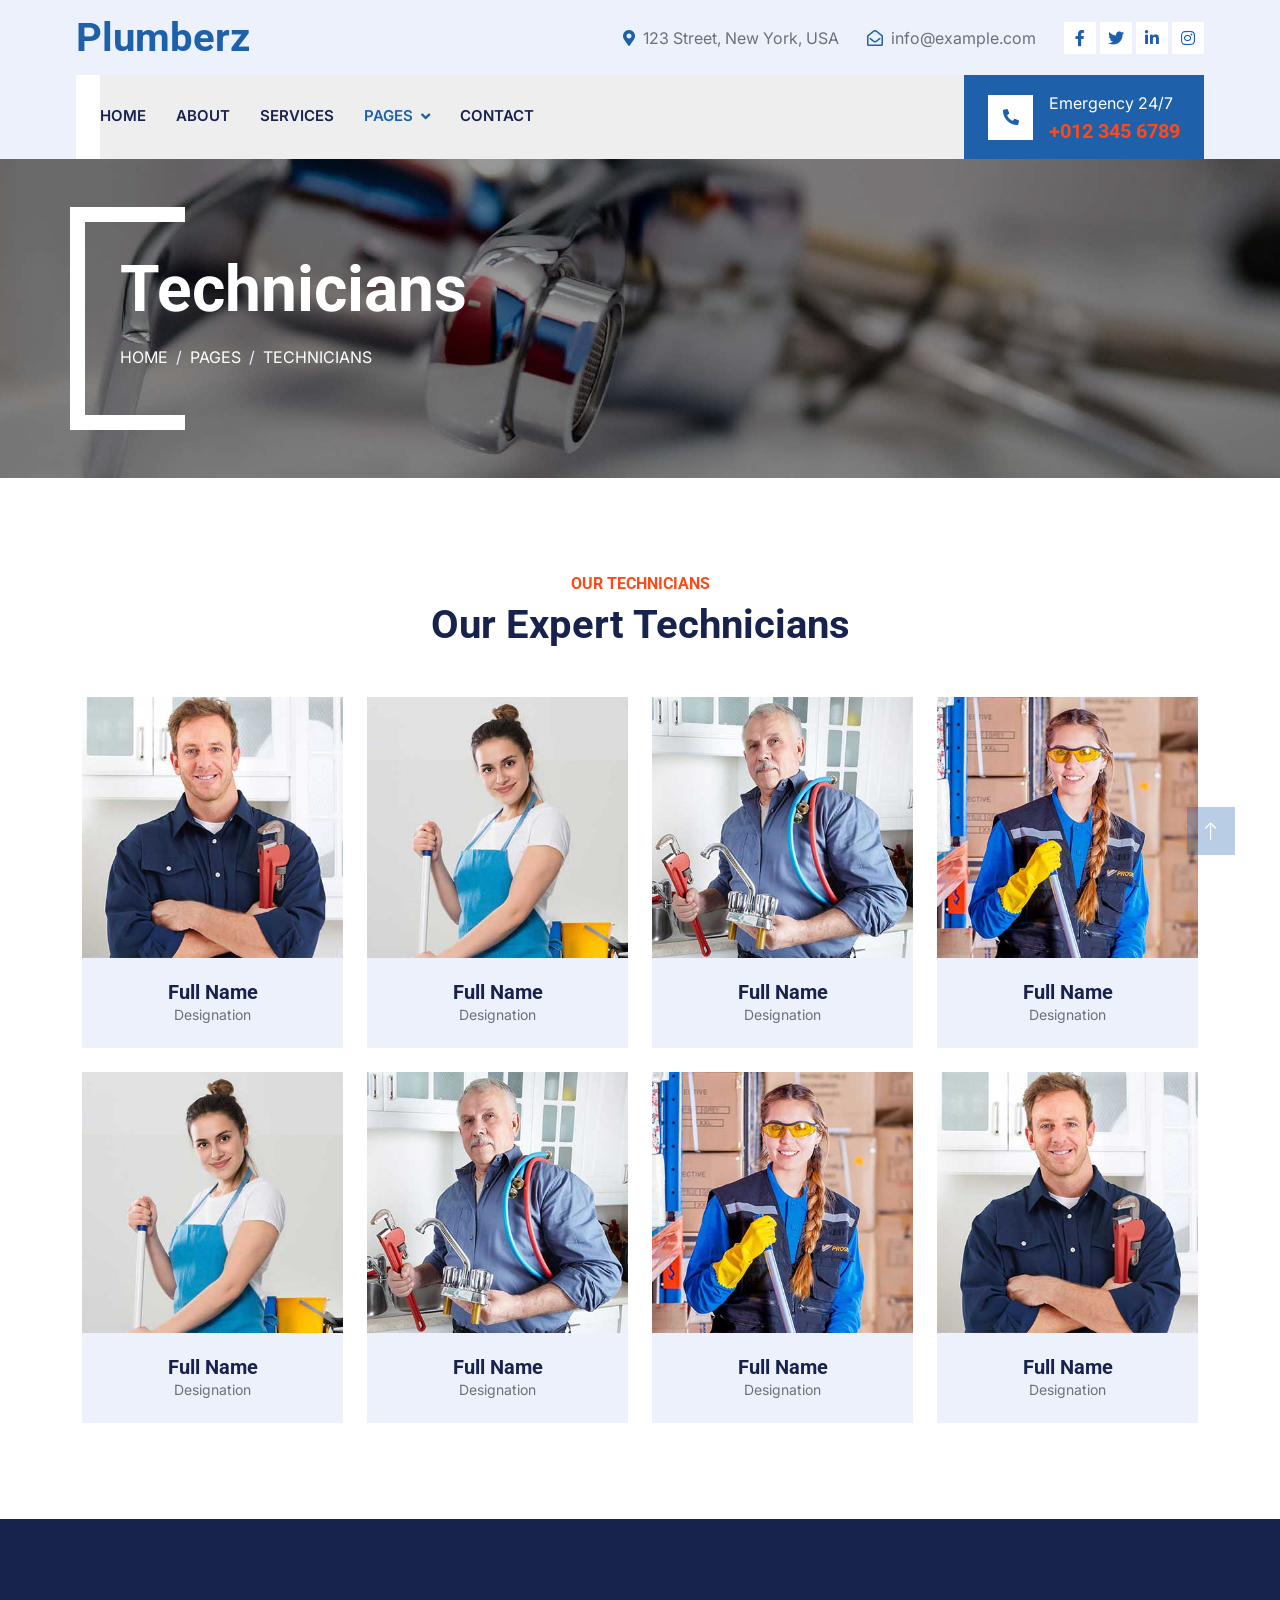
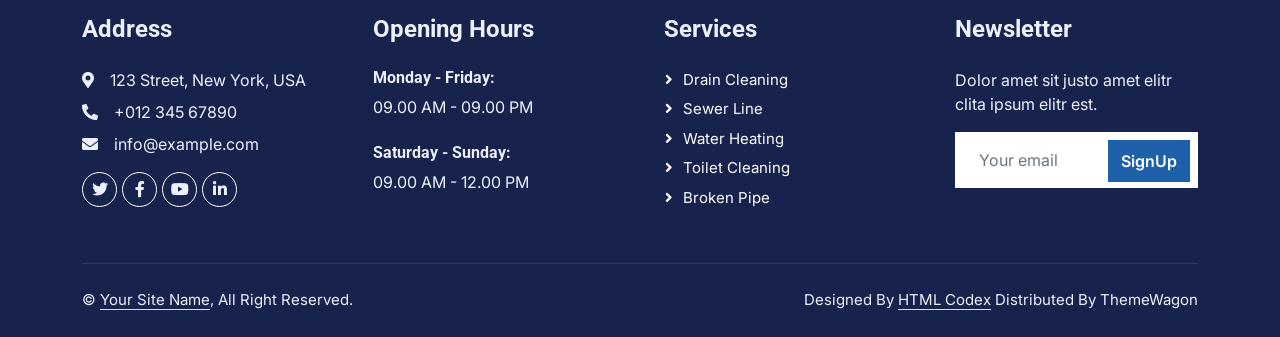
<file: team.html>
<!DOCTYPE html>
<html lang="en">

<head>
    <meta charset="utf-8">
    <title>Plumberz - Free Plumbing Website Template</title>
    <meta content="width=device-width, initial-scale=1.0" name="viewport">
    <meta content="" name="keywords">
    <meta content="" name="description">

    <!-- Favicon -->
    <link href="img/favicon.ico" rel="icon">

    <!-- Google Web Fonts -->
    <link rel="preconnect" href="https://fonts.googleapis.com">
    <link rel="preconnect" href="https://fonts.gstatic.com" crossorigin>
    <link href="https://fonts.googleapis.com/css2?family=Inter:wght@400;600&family=Roboto:wght@500;700&display=swap" rel="stylesheet">

    <!-- Icon Font Stylesheet -->
    <link href="https://cdnjs.cloudflare.com/ajax/libs/font-awesome/5.10.0/css/all.min.css" rel="stylesheet">
    <link href="https://cdn.jsdelivr.net/npm/bootstrap-icons@1.4.1/font/bootstrap-icons.css" rel="stylesheet">

    <!-- Libraries Stylesheet -->
    <link href="lib/animate/animate.min.css" rel="stylesheet">
    <link href="lib/owlcarousel/assets/owl.carousel.min.css" rel="stylesheet">
    <link href="lib/tempusdominus/css/tempusdominus-bootstrap-4.min.css" rel="stylesheet" />

    <!-- Customized Bootstrap Stylesheet -->
    <link href="css/bootstrap.min.css" rel="stylesheet">

    <!-- Template Stylesheet -->
    <link href="css/style.css" rel="stylesheet">
</head>

<body>
    <!-- Spinner Start -->
    <div id="spinner" class="show bg-white position-fixed translate-middle w-100 vh-100 top-50 start-50 d-flex align-items-center justify-content-center">
        <div class="spinner-border text-primary" style="width: 3rem; height: 3rem;" role="status">
            <span class="sr-only">Loading...</span>
        </div>
    </div>
    <!-- Spinner End -->


    <!-- Topbar Start -->
    <div class="container-fluid bg-light d-none d-lg-block">
        <div class="row align-items-center top-bar">
            <div class="col-lg-3 col-md-12 text-center text-lg-start">
                <a href="" class="navbar-brand m-0 p-0">
                    <h1 class="text-primary m-0">Plumberz</h1>
                </a>
            </div>
            <div class="col-lg-9 col-md-12 text-end">
                <div class="h-100 d-inline-flex align-items-center me-4">
                    <i class="fa fa-map-marker-alt text-primary me-2"></i>
                    <p class="m-0">123 Street, New York, USA</p>
                </div>
                <div class="h-100 d-inline-flex align-items-center me-4">
                    <i class="far fa-envelope-open text-primary me-2"></i>
                    <p class="m-0">info@example.com</p>
                </div>
                <div class="h-100 d-inline-flex align-items-center">
                    <a class="btn btn-sm-square bg-white text-primary me-1" href=""><i class="fab fa-facebook-f"></i></a>
                    <a class="btn btn-sm-square bg-white text-primary me-1" href=""><i class="fab fa-twitter"></i></a>
                    <a class="btn btn-sm-square bg-white text-primary me-1" href=""><i class="fab fa-linkedin-in"></i></a>
                    <a class="btn btn-sm-square bg-white text-primary me-0" href=""><i class="fab fa-instagram"></i></a>
                </div>
            </div>
        </div>
    </div>
    <!-- Topbar End -->


    <!-- Navbar Start -->
    <div class="container-fluid nav-bar bg-light">
        <nav class="navbar navbar-expand-lg navbar-light bg-white p-3 py-lg-0 px-lg-4">
            <a href="" class="navbar-brand d-flex align-items-center m-0 p-0 d-lg-none">
                <h1 class="text-primary m-0">Plumberz</h1>
            </a>
            <button class="navbar-toggler" type="button" data-bs-toggle="collapse" data-bs-target="#navbarCollapse">
                <span class="fa fa-bars"></span>
            </button>
            <div class="collapse navbar-collapse" id="navbarCollapse">
                <div class="navbar-nav me-auto">
                    <a href="index.html" class="nav-item nav-link">Home</a>
                    <a href="about.html" class="nav-item nav-link">About</a>
                    <a href="service.html" class="nav-item nav-link">Services</a>
                    <div class="nav-item dropdown">
                        <a href="#" class="nav-link dropdown-toggle active" data-bs-toggle="dropdown">Pages</a>
                        <div class="dropdown-menu fade-up m-0">
                            <a href="booking.html" class="dropdown-item">Booking</a>
                            <a href="team.html" class="dropdown-item active">Technicians</a>
                            <a href="testimonial.html" class="dropdown-item">Testimonial</a>
                            <a href="404.html" class="dropdown-item">404 Page</a>
                        </div>
                    </div>
                    <a href="contact.html" class="nav-item nav-link">Contact</a>
                </div>
                <div class="mt-4 mt-lg-0 me-lg-n4 py-3 px-4 bg-primary d-flex align-items-center">
                    <div class="d-flex flex-shrink-0 align-items-center justify-content-center bg-white" style="width: 45px; height: 45px;">
                        <i class="fa fa-phone-alt text-primary"></i>
                    </div>
                    <div class="ms-3">
                        <p class="mb-1 text-white">Emergency 24/7</p>
                        <h5 class="m-0 text-secondary">+012 345 6789</h5>
                    </div>
                </div>
            </div>
        </nav>
    </div>
    <!-- Navbar End -->


    <!-- Page Header Start -->
    <div class="container-fluid page-header mb-5 py-5">
        <div class="container">
            <h1 class="display-3 text-white mb-3 animated slideInDown">Technicians</h1>
            <nav aria-label="breadcrumb animated slideInDown">
                <ol class="breadcrumb text-uppercase">
                    <li class="breadcrumb-item"><a class="text-white" href="#">Home</a></li>
                    <li class="breadcrumb-item"><a class="text-white" href="#">Pages</a></li>
                    <li class="breadcrumb-item text-white active" aria-current="page">Technicians</li>
                </ol>
            </nav>
        </div>
    </div>
    <!-- Page Header End -->


    <!-- Team Start -->
    <div class="container-xxl py-5">
        <div class="container">
            <div class="text-center wow fadeInUp" data-wow-delay="0.1s">
                <h6 class="text-secondary text-uppercase">Our Technicians</h6>
                <h1 class="mb-5">Our Expert Technicians</h1>
            </div>
            <div class="row g-4">
                <div class="col-lg-3 col-md-6 wow fadeInUp" data-wow-delay="0.1s">
                    <div class="team-item">
                        <div class="position-relative overflow-hidden">
                            <img class="img-fluid" src="img/team-1.jpg" alt="">
                        </div>
                        <div class="team-text">
                            <div class="bg-light">
                                <h5 class="fw-bold mb-0">Full Name</h5>
                                <small>Designation</small>
                            </div>
                            <div class="bg-primary">
                                <a class="btn btn-square mx-1" href=""><i class="fab fa-facebook-f"></i></a>
                                <a class="btn btn-square mx-1" href=""><i class="fab fa-twitter"></i></a>
                                <a class="btn btn-square mx-1" href=""><i class="fab fa-instagram"></i></a>
                            </div>
                        </div>
                    </div>
                </div>
                <div class="col-lg-3 col-md-6 wow fadeInUp" data-wow-delay="0.3s">
                    <div class="team-item">
                        <div class="position-relative overflow-hidden">
                            <img class="img-fluid" src="img/team-2.jpg" alt="">
                        </div>
                        <div class="team-text">
                            <div class="bg-light">
                                <h5 class="fw-bold mb-0">Full Name</h5>
                                <small>Designation</small>
                            </div>
                            <div class="bg-primary">
                                <a class="btn btn-square mx-1" href=""><i class="fab fa-facebook-f"></i></a>
                                <a class="btn btn-square mx-1" href=""><i class="fab fa-twitter"></i></a>
                                <a class="btn btn-square mx-1" href=""><i class="fab fa-instagram"></i></a>
                            </div>
                        </div>
                    </div>
                </div>
                <div class="col-lg-3 col-md-6 wow fadeInUp" data-wow-delay="0.5s">
                    <div class="team-item">
                        <div class="position-relative overflow-hidden">
                            <img class="img-fluid" src="img/team-3.jpg" alt="">
                        </div>
                        <div class="team-text">
                            <div class="bg-light">
                                <h5 class="fw-bold mb-0">Full Name</h5>
                                <small>Designation</small>
                            </div>
                            <div class="bg-primary">
                                <a class="btn btn-square mx-1" href=""><i class="fab fa-facebook-f"></i></a>
                                <a class="btn btn-square mx-1" href=""><i class="fab fa-twitter"></i></a>
                                <a class="btn btn-square mx-1" href=""><i class="fab fa-instagram"></i></a>
                            </div>
                        </div>
                    </div>
                </div>
                <div class="col-lg-3 col-md-6 wow fadeInUp" data-wow-delay="0.7s">
                    <div class="team-item">
                        <div class="position-relative overflow-hidden">
                            <img class="img-fluid" src="img/team-4.jpg" alt="">
                        </div>
                        <div class="team-text">
                            <div class="bg-light">
                                <h5 class="fw-bold mb-0">Full Name</h5>
                                <small>Designation</small>
                            </div>
                            <div class="bg-primary">
                                <a class="btn btn-square mx-1" href=""><i class="fab fa-facebook-f"></i></a>
                                <a class="btn btn-square mx-1" href=""><i class="fab fa-twitter"></i></a>
                                <a class="btn btn-square mx-1" href=""><i class="fab fa-instagram"></i></a>
                            </div>
                        </div>
                    </div>
                </div>
                <div class="col-lg-3 col-md-6 wow fadeInUp" data-wow-delay="0.1s">
                    <div class="team-item">
                        <div class="position-relative overflow-hidden">
                            <img class="img-fluid" src="img/team-2.jpg" alt="">
                        </div>
                        <div class="team-text">
                            <div class="bg-light">
                                <h5 class="fw-bold mb-0">Full Name</h5>
                                <small>Designation</small>
                            </div>
                            <div class="bg-primary">
                                <a class="btn btn-square mx-1" href=""><i class="fab fa-facebook-f"></i></a>
                                <a class="btn btn-square mx-1" href=""><i class="fab fa-twitter"></i></a>
                                <a class="btn btn-square mx-1" href=""><i class="fab fa-instagram"></i></a>
                            </div>
                        </div>
                    </div>
                </div>
                <div class="col-lg-3 col-md-6 wow fadeInUp" data-wow-delay="0.3s">
                    <div class="team-item">
                        <div class="position-relative overflow-hidden">
                            <img class="img-fluid" src="img/team-3.jpg" alt="">
                        </div>
                        <div class="team-text">
                            <div class="bg-light">
                                <h5 class="fw-bold mb-0">Full Name</h5>
                                <small>Designation</small>
                            </div>
                            <div class="bg-primary">
                                <a class="btn btn-square mx-1" href=""><i class="fab fa-facebook-f"></i></a>
                                <a class="btn btn-square mx-1" href=""><i class="fab fa-twitter"></i></a>
                                <a class="btn btn-square mx-1" href=""><i class="fab fa-instagram"></i></a>
                            </div>
                        </div>
                    </div>
                </div>
                <div class="col-lg-3 col-md-6 wow fadeInUp" data-wow-delay="0.5s">
                    <div class="team-item">
                        <div class="position-relative overflow-hidden">
                            <img class="img-fluid" src="img/team-4.jpg" alt="">
                        </div>
                        <div class="team-text">
                            <div class="bg-light">
                                <h5 class="fw-bold mb-0">Full Name</h5>
                                <small>Designation</small>
                            </div>
                            <div class="bg-primary">
                                <a class="btn btn-square mx-1" href=""><i class="fab fa-facebook-f"></i></a>
                                <a class="btn btn-square mx-1" href=""><i class="fab fa-twitter"></i></a>
                                <a class="btn btn-square mx-1" href=""><i class="fab fa-instagram"></i></a>
                            </div>
                        </div>
                    </div>
                </div>
                <div class="col-lg-3 col-md-6 wow fadeInUp" data-wow-delay="0.7s">
                    <div class="team-item">
                        <div class="position-relative overflow-hidden">
                            <img class="img-fluid" src="img/team-1.jpg" alt="">
                        </div>
                        <div class="team-text">
                            <div class="bg-light">
                                <h5 class="fw-bold mb-0">Full Name</h5>
                                <small>Designation</small>
                            </div>
                            <div class="bg-primary">
                                <a class="btn btn-square mx-1" href=""><i class="fab fa-facebook-f"></i></a>
                                <a class="btn btn-square mx-1" href=""><i class="fab fa-twitter"></i></a>
                                <a class="btn btn-square mx-1" href=""><i class="fab fa-instagram"></i></a>
                            </div>
                        </div>
                    </div>
                </div>
            </div>
        </div>
    </div>
    <!-- Team End -->
        

    <!-- Footer Start -->
    <div class="container-fluid bg-dark text-light footer pt-5 mt-5 wow fadeIn" data-wow-delay="0.1s">
        <div class="container py-5">
            <div class="row g-5">
                <div class="col-lg-3 col-md-6">
                    <h4 class="text-light mb-4">Address</h4>
                    <p class="mb-2"><i class="fa fa-map-marker-alt me-3"></i>123 Street, New York, USA</p>
                    <p class="mb-2"><i class="fa fa-phone-alt me-3"></i>+012 345 67890</p>
                    <p class="mb-2"><i class="fa fa-envelope me-3"></i>info@example.com</p>
                    <div class="d-flex pt-2">
                        <a class="btn btn-outline-light btn-social" href=""><i class="fab fa-twitter"></i></a>
                        <a class="btn btn-outline-light btn-social" href=""><i class="fab fa-facebook-f"></i></a>
                        <a class="btn btn-outline-light btn-social" href=""><i class="fab fa-youtube"></i></a>
                        <a class="btn btn-outline-light btn-social" href=""><i class="fab fa-linkedin-in"></i></a>
                    </div>
                </div>
                <div class="col-lg-3 col-md-6">
                    <h4 class="text-light mb-4">Opening Hours</h4>
                    <h6 class="text-light">Monday - Friday:</h6>
                    <p class="mb-4">09.00 AM - 09.00 PM</p>
                    <h6 class="text-light">Saturday - Sunday:</h6>
                    <p class="mb-0">09.00 AM - 12.00 PM</p>
                </div>
                <div class="col-lg-3 col-md-6">
                    <h4 class="text-light mb-4">Services</h4>
                    <a class="btn btn-link" href="">Drain Cleaning</a>
                    <a class="btn btn-link" href="">Sewer Line</a>
                    <a class="btn btn-link" href="">Water Heating</a>
                    <a class="btn btn-link" href="">Toilet Cleaning</a>
                    <a class="btn btn-link" href="">Broken Pipe</a>
                </div>
                <div class="col-lg-3 col-md-6">
                    <h4 class="text-light mb-4">Newsletter</h4>
                    <p>Dolor amet sit justo amet elitr clita ipsum elitr est.</p>
                    <div class="position-relative mx-auto" style="max-width: 400px;">
                        <input class="form-control border-0 w-100 py-3 ps-4 pe-5" type="text" placeholder="Your email">
                        <button type="button" class="btn btn-primary py-2 position-absolute top-0 end-0 mt-2 me-2">SignUp</button>
                    </div>
                </div>
            </div>
        </div>
        <div class="container">
            <div class="copyright">
                <div class="row">
                    <div class="col-md-6 text-center text-md-start mb-3 mb-md-0">
                        &copy; <a class="border-bottom" href="#">Your Site Name</a>, All Right Reserved.
                    </div>
                    <div class="col-md-6 text-center text-md-end">
                        <!--/*** This template is free as long as you keep the footer author’s credit link/attribution link/backlink. If you'd like to use the template without the footer author’s credit link/attribution link/backlink, you can purchase the Credit Removal License from "https://htmlcodex.com/credit-removal". Thank you for your support. ***/-->
                        Designed By <a class="border-bottom" href="https://htmlcodex.com">HTML Codex</a> Distributed By <a href="https://themewagon.com">ThemeWagon</a>
                    </div>
                </div>
            </div>
        </div>
    </div>
    <!-- Footer End -->


    <!-- Back to Top -->
    <a href="#" class="btn btn-lg btn-primary btn-lg-square rounded-0 back-to-top"><i class="bi bi-arrow-up"></i></a>


    <!-- JavaScript Libraries -->
    <script src="https://code.jquery.com/jquery-3.4.1.min.js"></script>
    <script src="https://cdn.jsdelivr.net/npm/bootstrap@5.0.0/dist/js/bootstrap.bundle.min.js"></script>
    <script src="lib/wow/wow.min.js"></script>
    <script src="lib/easing/easing.min.js"></script>
    <script src="lib/waypoints/waypoints.min.js"></script>
    <script src="lib/counterup/counterup.min.js"></script>
    <script src="lib/owlcarousel/owl.carousel.min.js"></script>
    <script src="lib/tempusdominus/js/moment.min.js"></script>
    <script src="lib/tempusdominus/js/moment-timezone.min.js"></script>
    <script src="lib/tempusdominus/js/tempusdominus-bootstrap-4.min.js"></script>

    <!-- Template Javascript -->
    <script src="js/main.js"></script>
</body>

</html>
</file>
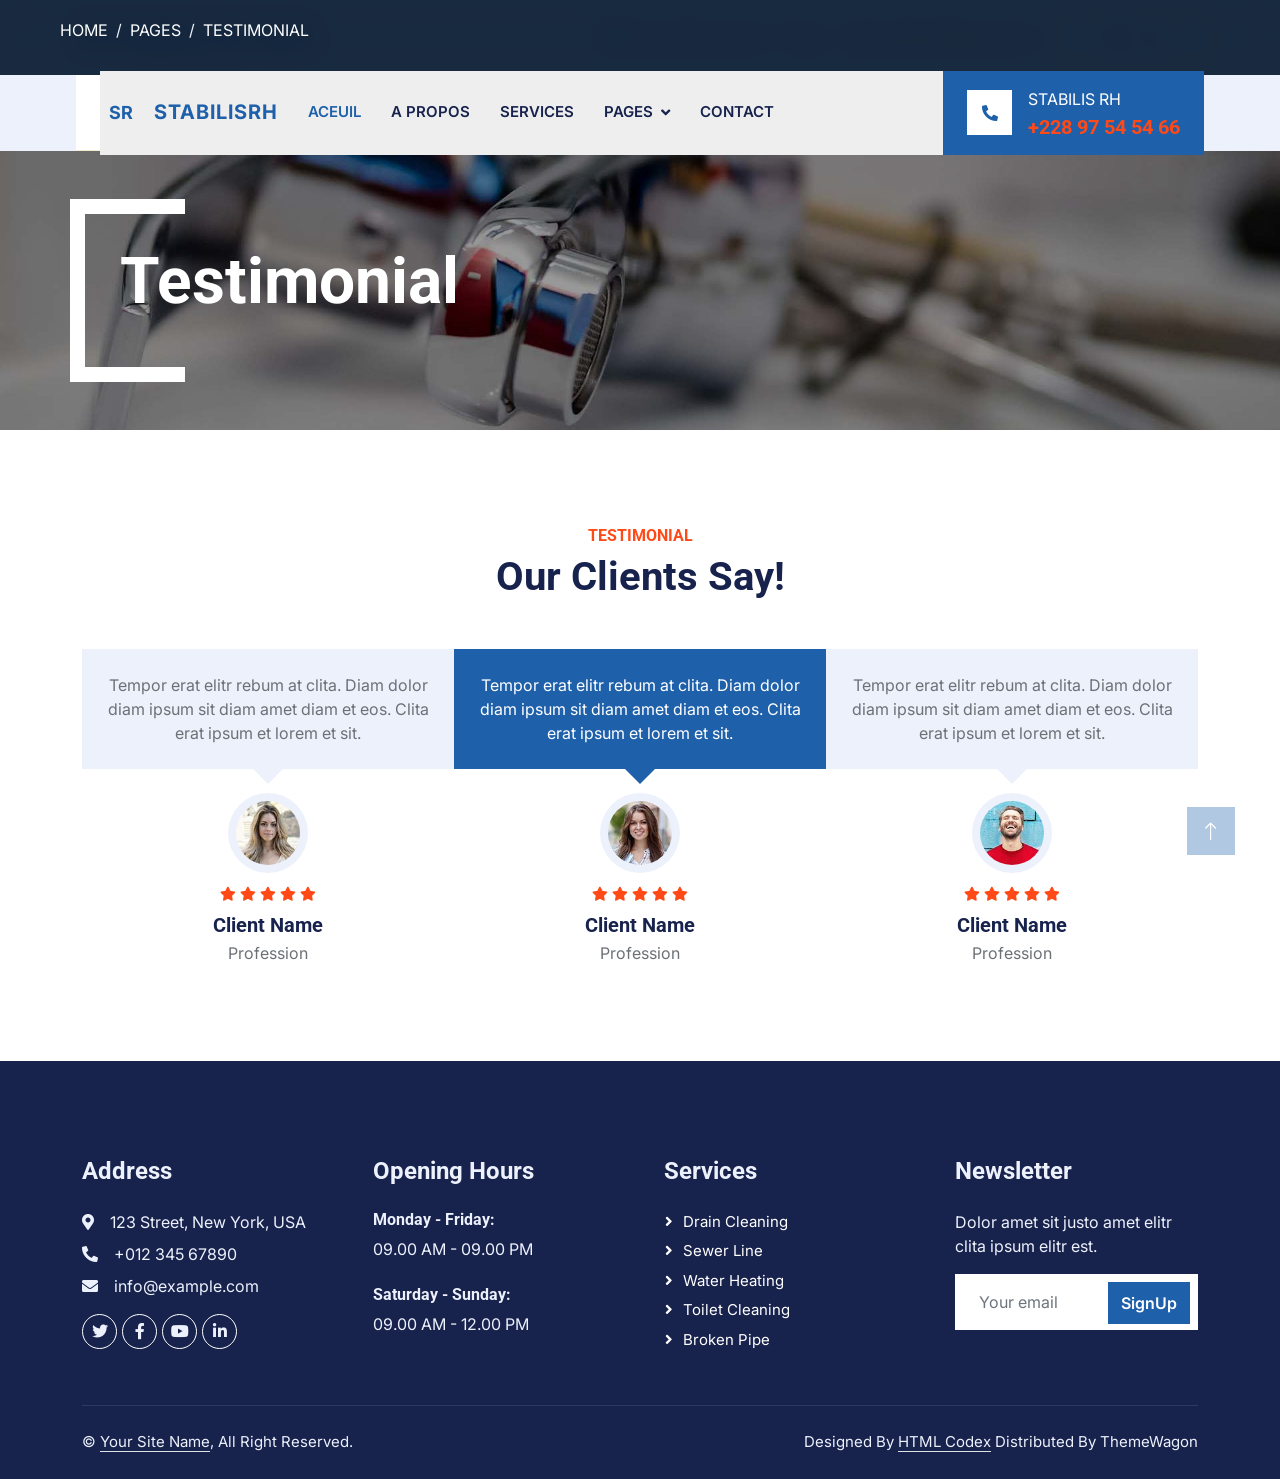
<file: testimonial.html>
<!DOCTYPE html>
<html lang="en">

<head>
    <meta charset="utf-8">
    <title>Plumberz - Free Plumbing Website Template</title>
    <meta content="width=device-width, initial-scale=1.0" name="viewport">
    <meta content="" name="keywords">
    <meta content="" name="description">

    <!-- Favicon -->
    <link href="img/favicon.ico" rel="icon">

    <!-- Google Web Fonts -->
    <link rel="preconnect" href="https://fonts.googleapis.com">
    <link rel="preconnect" href="https://fonts.gstatic.com" crossorigin>
    <link href="https://fonts.googleapis.com/css2?family=Inter:wght@400;600&family=Roboto:wght@500;700&display=swap" rel="stylesheet">

    <!-- Icon Font Stylesheet -->
    <link href="https://cdnjs.cloudflare.com/ajax/libs/font-awesome/5.10.0/css/all.min.css" rel="stylesheet">
    <link href="https://cdn.jsdelivr.net/npm/bootstrap-icons@1.4.1/font/bootstrap-icons.css" rel="stylesheet">

    <!-- Libraries Stylesheet -->
    <link href="lib/animate/animate.min.css" rel="stylesheet">
    <link href="lib/owlcarousel/assets/owl.carousel.min.css" rel="stylesheet">
    <link href="lib/tempusdominus/css/tempusdominus-bootstrap-4.min.css" rel="stylesheet" />

    <!-- Customized Bootstrap Stylesheet -->
    <link href="css/bootstrap.min.css" rel="stylesheet">

    <!-- Template Stylesheet -->
    <link href="css/style.css" rel="stylesheet">
    <style>
        nav {
    position: fixed; top: 0; left: 0; right: 0; z-index: 1000;
    display: flex; align-items: center; justify-content: space-between;
    padding: 0 60px;
    height: 76px;
    background: rgba(13,31,53,0.95);
    backdrop-filter: blur(12px);
    border-bottom: 1px solid rgba(201,150,12,0.2);
    transition: all 0.3s ease;
  }
          .nav-logo {
    display: flex; align-items: center; gap: 12px;
    text-decoration: none; margin-right: 30px;
  }
  .nav-logo-mark {
    width: 42px; height: 42px;
    background: var(--gold);
    display: flex; align-items: center; justify-content: center;
    font-family: var(--font-display);
    font-size: 18px; font-weight: 700;
    color: var(--navy);
    letter-spacing: 0.5px;
  }
  .nav-logo-text {
    font-family: var(--font-display);
    font-size: 20px; font-weight: 700;
    color: var(--white);
    letter-spacing: 1px;
  }
    </style>
</head>

<body>
    <!-- Spinner Start -->
    <div id="spinner" class="show bg-white position-fixed translate-middle w-100 vh-100 top-50 start-50 d-flex align-items-center justify-content-center">
        <div class="spinner-border text-primary" style="width: 3rem; height: 3rem;" role="status">
            <span class="sr-only">Loading...</span>
        </div>
    </div>
    <!-- Spinner End -->


    <!-- Topbar Start -->
    <div class="container-fluid bg-light d-none d-lg-block">
        <div class="row align-items-center top-bar">
            <div class="col-lg-3 col-md-12 text-center text-lg-start">
                <a href="" class="navbar-brand m-0 p-0">
                    <h1 class="text-primary m-0">STABILIS RH</h1>
                </a>
            </div>
            <div class="col-lg-9 col-md-12 text-end">
                <div class="h-100 d-inline-flex align-items-center me-4">
                    <i class="fa fa-map-marker-alt text-primary me-2"></i>
                    <p class="m-0">Kara, Région Kara — Togo</p>
                </div>
                <div class="h-100 d-inline-flex align-items-center me-4">
                    <i class="far fa-envelope-open text-primary me-2"></i>
                    <p class="m-0">stabilisrh@gmail.com</p>
                </div>
                <div class="h-100 d-inline-flex align-items-center">
                    <a class="btn btn-sm-square bg-white text-primary me-1" href=""><i class="fab fa-facebook-f"></i></a>
                    <a class="btn btn-sm-square bg-white text-primary me-1" href=""><i class="fab fa-twitter"></i></a>
                    <a class="btn btn-sm-square bg-white text-primary me-1" href=""><i class="fab fa-linkedin-in"></i></a>
                    <a class="btn btn-sm-square bg-white text-primary me-0" href=""><i class="fab fa-instagram"></i></a>
                </div>
            </div>
        </div>
    </div>
    <!-- Topbar End -->


    <!-- Navbar Start -->
    <div class="container-fluid nav-bar bg-light">
        <nav class="navbar navbar-expand-lg navbar-light bg-white p-3 py-lg-0 px-lg-4">
            <a href="" class="navbar-brand d-flex align-items-center m-0 p-0 d-lg-none">
                <h1 class="text-primary m-0">STABILIS RH</h1>
            </a>
            <button class="navbar-toggler" type="button" data-bs-toggle="collapse" data-bs-target="#navbarCollapse">
                <span class="fa fa-bars"></span>
            </button>
            <div class="collapse navbar-collapse" id="navbarCollapse">
                <div class="navbar-nav me-auto">
                    <a href="index.html" class="nav-logo">
                      <div class="nav-logo-mark">SR</div>
                      <span class="nav-logo-text">STABILIS<span>RH</span></span>
                    </a>
                    
                    <a href="index.html" class="nav-item nav-link active">Aceuil</a>
                    <a href="about.html" class="nav-item nav-link">A propos</a>
                    <a href="service.html" class="nav-item nav-link">Services</a>
                    <div class="nav-item dropdown">
                        <a href="#" class="nav-link dropdown-toggle" data-bs-toggle="dropdown">Pages</a>
                        <div class="dropdown-menu fade-up m-0">
                            <a href="booking.html" class="dropdown-item">Booking</a>
                            <a href="team.html" class="dropdown-item">Technicians</a>
                            <a href="testimonial.html" class="dropdown-item">Testimonial</a>
                            <a href="404.html" class="dropdown-item">404 Page</a>
                        </div>
                    </div>
                    <a href="contact.html" class="nav-item nav-link">Contact</a>
                </div>
                <div class="mt-4 mt-lg-0 me-lg-n4 py-3 px-4 bg-primary d-flex align-items-center">
                    <div class="d-flex flex-shrink-0 align-items-center justify-content-center bg-white" style="width: 45px; height: 45px;">
                        <i class="fa fa-phone-alt text-primary"></i>
                    </div>
                    <div class="ms-3">
                        <p class="mb-1 text-white">STABILIS RH</p>
                        <h5 class="m-0 text-secondary">+228 97 54 54 66</h5>
                    </div>
                </div>
            </div>
        </nav>
    </div>
    <!-- Navbar End -->


    <!-- Page Header Start -->
    <div class="container-fluid page-header mb-5 py-5">
        <div class="container">
            <h1 class="display-3 text-white mb-3 animated slideInDown">Testimonial</h1>
            <nav aria-label="breadcrumb animated slideInDown">
                <ol class="breadcrumb text-uppercase">
                    <li class="breadcrumb-item"><a class="text-white" href="#">Home</a></li>
                    <li class="breadcrumb-item"><a class="text-white" href="#">Pages</a></li>
                    <li class="breadcrumb-item text-white active" aria-current="page">Testimonial</li>
                </ol>
            </nav>
        </div>
    </div>
    <!-- Page Header End -->


    <!-- Testimonial Start -->
    <div class="container-xxl py-5 wow fadeInUp" data-wow-delay="0.1s">
        <div class="container">
            <div class="text-center">
                <h6 class="text-secondary text-uppercase">Testimonial</h6>
                <h1 class="mb-5">Our Clients Say!</h1>
            </div>
            <div class="owl-carousel testimonial-carousel position-relative wow fadeInUp" data-wow-delay="0.1s">
                <div class="testimonial-item text-center">
                    <div class="testimonial-text bg-light text-center p-4 mb-4">
                        <p class="mb-0">Tempor erat elitr rebum at clita. Diam dolor diam ipsum sit diam amet diam et eos. Clita erat ipsum et lorem et sit.</p>
                    </div>
                    <img class="bg-light rounded-circle p-2 mx-auto mb-2" src="img/testimonial-1.jpg" style="width: 80px; height: 80px;">
                    <div class="mb-2">
                        <small class="fa fa-star text-secondary"></small>
                        <small class="fa fa-star text-secondary"></small>
                        <small class="fa fa-star text-secondary"></small>
                        <small class="fa fa-star text-secondary"></small>
                        <small class="fa fa-star text-secondary"></small>
                    </div>
                    <h5 class="mb-1">Client Name</h5>
                    <p class="m-0">Profession</p>
                </div>
                <div class="testimonial-item text-center">
                    <div class="testimonial-text bg-light text-center p-4 mb-4">
                        <p class="mb-0">Tempor erat elitr rebum at clita. Diam dolor diam ipsum sit diam amet diam et eos. Clita erat ipsum et lorem et sit.</p>
                    </div>
                    <img class="bg-light rounded-circle p-2 mx-auto mb-2" src="img/testimonial-2.jpg" style="width: 80px; height: 80px;">
                    <div class="mb-2">
                        <small class="fa fa-star text-secondary"></small>
                        <small class="fa fa-star text-secondary"></small>
                        <small class="fa fa-star text-secondary"></small>
                        <small class="fa fa-star text-secondary"></small>
                        <small class="fa fa-star text-secondary"></small>
                    </div>
                    <h5 class="mb-1">Client Name</h5>
                    <p class="m-0">Profession</p>
                </div>
                <div class="testimonial-item text-center">
                    <div class="testimonial-text bg-light text-center p-4 mb-4">
                        <p class="mb-0">Tempor erat elitr rebum at clita. Diam dolor diam ipsum sit diam amet diam et eos. Clita erat ipsum et lorem et sit.</p>
                    </div>
                    <img class="bg-light rounded-circle p-2 mx-auto mb-2" src="img/testimonial-3.jpg" style="width: 80px; height: 80px;">
                    <div class="mb-2">
                        <small class="fa fa-star text-secondary"></small>
                        <small class="fa fa-star text-secondary"></small>
                        <small class="fa fa-star text-secondary"></small>
                        <small class="fa fa-star text-secondary"></small>
                        <small class="fa fa-star text-secondary"></small>
                    </div>
                    <h5 class="mb-1">Client Name</h5>
                    <p class="m-0">Profession</p>
                </div>
                <div class="testimonial-item text-center">
                    <div class="testimonial-text bg-light text-center p-4 mb-4">
                        <p class="mb-0">Tempor erat elitr rebum at clita. Diam dolor diam ipsum sit diam amet diam et eos. Clita erat ipsum et lorem et sit.</p>
                    </div>
                    <img class="bg-light rounded-circle p-2 mx-auto mb-2" src="img/testimonial-4.jpg" style="width: 80px; height: 80px;">
                    <div class="mb-2">
                        <small class="fa fa-star text-secondary"></small>
                        <small class="fa fa-star text-secondary"></small>
                        <small class="fa fa-star text-secondary"></small>
                        <small class="fa fa-star text-secondary"></small>
                        <small class="fa fa-star text-secondary"></small>
                    </div>
                    <h5 class="mb-1">Client Name</h5>
                    <p class="m-0">Profession</p>
                </div>
            </div>
        </div>
    </div>
    <!-- Testimonial End -->
        

    <!-- Footer Start -->
    <div class="container-fluid bg-dark text-light footer pt-5 mt-5 wow fadeIn" data-wow-delay="0.1s">
        <div class="container py-5">
            <div class="row g-5">
                <div class="col-lg-3 col-md-6">
                    <h4 class="text-light mb-4">Address</h4>
                    <p class="mb-2"><i class="fa fa-map-marker-alt me-3"></i>123 Street, New York, USA</p>
                    <p class="mb-2"><i class="fa fa-phone-alt me-3"></i>+012 345 67890</p>
                    <p class="mb-2"><i class="fa fa-envelope me-3"></i>info@example.com</p>
                    <div class="d-flex pt-2">
                        <a class="btn btn-outline-light btn-social" href=""><i class="fab fa-twitter"></i></a>
                        <a class="btn btn-outline-light btn-social" href=""><i class="fab fa-facebook-f"></i></a>
                        <a class="btn btn-outline-light btn-social" href=""><i class="fab fa-youtube"></i></a>
                        <a class="btn btn-outline-light btn-social" href=""><i class="fab fa-linkedin-in"></i></a>
                    </div>
                </div>
                <div class="col-lg-3 col-md-6">
                    <h4 class="text-light mb-4">Opening Hours</h4>
                    <h6 class="text-light">Monday - Friday:</h6>
                    <p class="mb-4">09.00 AM - 09.00 PM</p>
                    <h6 class="text-light">Saturday - Sunday:</h6>
                    <p class="mb-0">09.00 AM - 12.00 PM</p>
                </div>
                <div class="col-lg-3 col-md-6">
                    <h4 class="text-light mb-4">Services</h4>
                    <a class="btn btn-link" href="">Drain Cleaning</a>
                    <a class="btn btn-link" href="">Sewer Line</a>
                    <a class="btn btn-link" href="">Water Heating</a>
                    <a class="btn btn-link" href="">Toilet Cleaning</a>
                    <a class="btn btn-link" href="">Broken Pipe</a>
                </div>
                <div class="col-lg-3 col-md-6">
                    <h4 class="text-light mb-4">Newsletter</h4>
                    <p>Dolor amet sit justo amet elitr clita ipsum elitr est.</p>
                    <div class="position-relative mx-auto" style="max-width: 400px;">
                        <input class="form-control border-0 w-100 py-3 ps-4 pe-5" type="text" placeholder="Your email">
                        <button type="button" class="btn btn-primary py-2 position-absolute top-0 end-0 mt-2 me-2">SignUp</button>
                    </div>
                </div>
            </div>
        </div>
        <div class="container">
            <div class="copyright">
                <div class="row">
                    <div class="col-md-6 text-center text-md-start mb-3 mb-md-0">
                        &copy; <a class="border-bottom" href="#">Your Site Name</a>, All Right Reserved.
                    </div>
                    <div class="col-md-6 text-center text-md-end">
                        <!--/*** This template is free as long as you keep the footer author’s credit link/attribution link/backlink. If you'd like to use the template without the footer author’s credit link/attribution link/backlink, you can purchase the Credit Removal License from "https://htmlcodex.com/credit-removal". Thank you for your support. ***/-->
                        Designed By <a class="border-bottom" href="https://htmlcodex.com">HTML Codex</a> Distributed By <a href="https://themewagon.com">ThemeWagon</a>
                    </div>
                </div>
            </div>
        </div>
    </div>
    <!-- Footer End -->


    <!-- Back to Top -->
    <a href="#" class="btn btn-lg btn-primary btn-lg-square rounded-0 back-to-top"><i class="bi bi-arrow-up"></i></a>


    <!-- JavaScript Libraries -->
    <script src="https://code.jquery.com/jquery-3.4.1.min.js"></script>
    <script src="https://cdn.jsdelivr.net/npm/bootstrap@5.0.0/dist/js/bootstrap.bundle.min.js"></script>
    <script src="lib/wow/wow.min.js"></script>
    <script src="lib/easing/easing.min.js"></script>
    <script src="lib/waypoints/waypoints.min.js"></script>
    <script src="lib/counterup/counterup.min.js"></script>
    <script src="lib/owlcarousel/owl.carousel.min.js"></script>
    <script src="lib/tempusdominus/js/moment.min.js"></script>
    <script src="lib/tempusdominus/js/moment-timezone.min.js"></script>
    <script src="lib/tempusdominus/js/tempusdominus-bootstrap-4.min.js"></script>

    <!-- Template Javascript -->
    <script src="js/main.js"></script>
</body>

</html>
</file>
<file: css/style.css>
/********** Template CSS **********/
:root {
    --primary: #1E60AA;
    --secondary: #FF4917;
    --light: #EDF1FC;
    --dark: #17224D;
}

.fw-medium {
    font-weight: 600 !important;
}

.back-to-top {
    position: fixed;
    display: none;
    right: 45px;
    bottom: 45px;
    z-index: 99;
}


/*** Spinner ***/
#spinner {
    opacity: 0;
    visibility: hidden;
    transition: opacity .5s ease-out, visibility 0s linear .5s;
    z-index: 99999;
}

#spinner.show {
    transition: opacity .5s ease-out, visibility 0s linear 0s;
    visibility: visible;
    opacity: 1;
}


/*** Button ***/
.btn {
    font-weight: 600;
    transition: .5s;
}

.btn.btn-primary,
.btn.btn-secondary {
    color: #FFFFFF;
}

.btn-square {
    width: 38px;
    height: 38px;
}

.btn-sm-square {
    width: 32px;
    height: 32px;
}

.btn-lg-square {
    width: 48px;
    height: 48px;
}

.btn-square,
.btn-sm-square,
.btn-lg-square {
    padding: 0;
    display: flex;
    align-items: center;
    justify-content: center;
    font-weight: normal;
}


/*** Navbar ***/
.top-bar {
    height: 75px;
    padding: 0 4rem;
}

.nav-bar {
    position: relative;
    padding: 0 4.75rem;
    transition: .5s;
    z-index: 9999;
}

.nav-bar.sticky-top {
    position: sticky;
    padding: 0;
    z-index: 9999;
}

.navbar .dropdown-toggle::after {
    border: none;
    content: "\f107";
    font-family: "Font Awesome 5 Free";
    font-weight: 900;
    vertical-align: middle;
    margin-left: 8px;
}

.navbar-light .navbar-nav .nav-link {
    margin-right: 30px;
    padding: 25px 0;
    color: var(--dark);
    font-size: 15px;
    font-weight: 600;
    text-transform: uppercase;
    outline: none;
}

.navbar-light .navbar-nav .nav-link:hover,
.navbar-light .navbar-nav .nav-link.active {
    color: var(--primary);
}

.navbar-collapse {
    background-color: #EEEEEE;
}

@media (max-width: 991.98px) {
    .nav-bar {
        padding: 0;
    }

    .navbar-light .navbar-nav .nav-link  {
        margin-right: 0;
        padding: 10px 0;
    }

    .navbar-light .navbar-nav {
        margin-top: 1rem;
        padding-top: 1rem;
        border-top: 1px solid #EEEEEE;
    }
}

@media (min-width: 992px) {
    .navbar .nav-item .dropdown-menu {
        display: block;
        border: none;
        margin-top: 0;
        top: 150%;
        opacity: 0;
        visibility: hidden;
        transition: .5s;
    }

    .navbar .nav-item:hover .dropdown-menu {
        top: 100%;
        visibility: visible;
        transition: .5s;
        opacity: 1;
    }
}


/*** Header ***/
.header-carousel .container,
.page-header .container {
    position: relative;
    padding: 45px 0 45px 35px;
    border-left: 15px solid #FFFFFF;
}

.header-carousel .container::before,
.header-carousel .container::after,
.page-header .container::before,
.page-header .container::after {
    position: absolute;
    content: "";
    top: 0;
    left: 0;
    width: 100px;
    height: 15px;
    background: #FFFFFF;
}

.header-carousel .container::after,
.page-header .container::after {
    top: 100%;
    margin-top: -15px;
}

@media (max-width: 768px) {
    .header-carousel .owl-carousel-item {
        position: relative;
        min-height: 500px;
    }
    
    .header-carousel .owl-carousel-item img {
        position: absolute;
        width: 100%;
        height: 100%;
        object-fit: cover;
    }

    .header-carousel .owl-carousel-item h5,
    .header-carousel .owl-carousel-item p {
        font-size: 14px !important;
        font-weight: 400 !important;
    }

    .header-carousel .owl-carousel-item h1 {
        font-size: 30px;
        font-weight: 600;
    }
}

.header-carousel .owl-nav {
    position: absolute;
    top: 50%;
    right: 8%;
    transform: translateY(-50%);
    display: flex;
    flex-direction: column;
}

.header-carousel .owl-nav .owl-prev,
.header-carousel .owl-nav .owl-next {
    margin: 7px 0;
    width: 45px;
    height: 45px;
    display: flex;
    align-items: center;
    justify-content: center;
    color: #FFFFFF;
    background: transparent;
    border: 1px solid #FFFFFF;
    border-radius: 45px;
    font-size: 22px;
    transition: .5s;
}

.header-carousel .owl-nav .owl-prev:hover,
.header-carousel .owl-nav .owl-next:hover {
    background: var(--primary);
    border-color: var(--primary);
}

.page-header {
    background: linear-gradient(rgba(0, 0, 0, .4), rgba(0, 0, 0, .4)), url(../img/bg.jpg) center center no-repeat;
    background-size: cover;
}

.breadcrumb-item + .breadcrumb-item::before {
    color: var(--light);
}


/*** Facts ***/
.fact {
    background: linear-gradient(rgba(0, 0, 0, .4), rgba(0, 0, 0, .4)), url(../img/bg.jpg) center center no-repeat;
    background-size: cover;
}


/*** Service ***/
.service-item-top img {
    transition: .5s;
}

.service-item-top:hover img {
    transform: scale(1.1);
}

.service-carousel .owl-dots {
    margin-top: 24px;
    display: flex;
    align-items: flex-end;
    justify-content: center;
}

.service-carousel .owl-dot {
    position: relative;
    display: inline-block;
    margin: 0 5px;
    width: 15px;
    height: 15px;
    background: var(--primary);
    border: 5px solid var(--light);
    transition: .5s;
}

.service-carousel .owl-dot.active {
    background: var(--light);
    border-color: var(--primary);
}


/*** Booking ***/
.video {
    position: relative;
    padding: 8rem 0 12rem 0;
    background: linear-gradient(rgba(0, 0, 0, .4), rgba(0, 0, 0, .4)), url(../img/pub\ \(4\).jpg) center center no-repeat;
    background-size: cover;
    display: flex;
    flex-direction: column;
    align-items: center;
    justify-content: center;
}

.video .btn-play {
    position: relative;
    box-sizing: content-box;
    display: block;
    width: 32px;
    height: 44px;
    border-radius: 50%;
    border: none;
    outline: none;
    padding: 18px 20px 18px 28px;
    margin-bottom: 4rem;
}

.video .btn-play:before {
    content: "";
    position: absolute;
    z-index: 0;
    left: 50%;
    top: 50%;
    transform: translateX(-50%) translateY(-50%);
    display: block;
    width: 100px;
    height: 100px;
    background: #FFFFFF;
    border-radius: 50%;
    animation: pulse-border 1500ms ease-out infinite;
}

.video .btn-play:after {
    content: "";
    position: absolute;
    z-index: 1;
    left: 50%;
    top: 50%;
    transform: translateX(-50%) translateY(-50%);
    display: block;
    width: 100px;
    height: 100px;
    background: #FFFFFF;
    border-radius: 50%;
    transition: all 200ms;
}

.video .btn-play img {
    position: relative;
    z-index: 3;
    max-width: 100%;
    width: auto;
    height: auto;
}

.video .btn-play span {
    display: block;
    position: relative;
    z-index: 3;
    width: 0;
    height: 0;
    border-left: 32px solid var(--primary);
    border-top: 22px solid transparent;
    border-bottom: 22px solid transparent;
}

@keyframes pulse-border {
    0% {
        transform: translateX(-50%) translateY(-50%) translateZ(0) scale(1);
        opacity: 1;
    }

    100% {
        transform: translateX(-50%) translateY(-50%) translateZ(0) scale(1.5);
        opacity: 0;
    }
}

#videoModal {
    z-index: 99999;
}

#videoModal .modal-dialog {
    position: relative;
    max-width: 800px;
    margin: 60px auto 0 auto;
}

#videoModal .modal-body {
    position: relative;
    padding: 0px;
}

#videoModal .close {
    position: absolute;
    width: 30px;
    height: 30px;
    right: 0px;
    top: -30px;
    z-index: 999;
    font-size: 30px;
    font-weight: normal;
    color: #FFFFFF;
    background: #000000;
    opacity: 1;
}

.bootstrap-datetimepicker-widget.bottom {
    top: auto !important;
}

.bootstrap-datetimepicker-widget .table * {
    border-bottom-width: 0px;
}

.bootstrap-datetimepicker-widget .table th {
    font-weight: 500;
}

.bootstrap-datetimepicker-widget.dropdown-menu {
    padding: 10px;
    border-radius: 2px;
}

.bootstrap-datetimepicker-widget table td.active,
.bootstrap-datetimepicker-widget table td.active:hover {
    background: var(--primary);
}

.bootstrap-datetimepicker-widget table td.today::before {
    border-bottom-color: var(--primary);
}


/*** Team ***/
.team-item img {
    transition: .5s;
}

.team-item:hover img {
    transform: scale(1.1);
}

.team-item .team-text {
    height: 90px;
    overflow: hidden;
}

.team-item .team-text .bg-light,
.team-item .team-text .bg-primary {
    position: relative;
    height: 90px;
    display: flex;
    align-items: center;
    justify-content: center;
    flex-direction: column;
    transition: .5s;
}

.team-item .team-text .bg-primary {
    flex-direction: row;
}

.team-item:hover .team-text .bg-light {
    margin-top: -90px;
}

.team-item .team-text .bg-primary .btn {
    color: var(--primary);
    background: #FFFFFF;
}

.team-item .team-text .bg-primary .btn:hover {
    color: #FFFFFF;
    background: var(--secondary)
}


/*** Testimonial ***/
.testimonial-carousel .owl-item .testimonial-text,
.testimonial-carousel .owl-item.center .testimonial-text * {
    position: relative;
    transition: .5s;
}

.testimonial-carousel .owl-item.center .testimonial-text {
    background: var(--primary) !important;
}

.testimonial-carousel .owl-item.center .testimonial-text * {
    color: #FFFFFF !important;
}

.testimonial-carousel .owl-item .testimonial-text::after {
    position: absolute;
    content: "";
    width: 0;
    height: 0;
    left: 50%;
    bottom: -30px;
    transform: translateX(-50%);
    border: 15px solid;
    border-color: var(--light) transparent transparent transparent;
    transition: .5s;

}

.testimonial-carousel .owl-item.center .testimonial-text::after {
    border-color: var(--primary) transparent transparent transparent;
}

.testimonial-carousel .owl-nav {
    position: absolute;
    width: 350px;
    bottom: 100px;
    left: 50%;
    transform: translateX(-50%);
    display: flex;
    justify-content: space-between;
    opacity: 0;
    transition: .5s;
    z-index: 1;
}

.testimonial-carousel:hover .owl-nav {
    width: 300px;
    opacity: 1;
}

.testimonial-carousel .owl-nav .owl-prev,
.testimonial-carousel .owl-nav .owl-next {
    font-size: 30px;
    color: var(--primary);
}

.testimonial-carousel .owl-nav .owl-prev:hover,
.testimonial-carousel .owl-nav .owl-next:hover {
    color: var(--dark);
}


/*** Footer ***/
.footer .btn.btn-social {
    margin-right: 5px;
    width: 35px;
    height: 35px;
    display: flex;
    align-items: center;
    justify-content: center;
    color: var(--light);
    border: 1px solid #FFFFFF;
    border-radius: 35px;
    transition: .3s;
}

.footer .btn.btn-social:hover {
    color: var(--primary);
}

.footer .btn.btn-link {
    display: block;
    margin-bottom: 5px;
    padding: 0;
    text-align: left;
    color: #FFFFFF;
    font-size: 15px;
    font-weight: normal;
    text-transform: capitalize;
    transition: .3s;
}

.footer .btn.btn-link::before {
    position: relative;
    content: "\f105";
    font-family: "Font Awesome 5 Free";
    font-weight: 900;
    margin-right: 10px;
}

.footer .btn.btn-link:hover {
    letter-spacing: 1px;
    box-shadow: none;
}

.footer .copyright {
    padding: 25px 0;
    font-size: 15px;
    border-top: 1px solid rgba(256, 256, 256, .1);
}

.footer .copyright a {
    color: var(--light);
}
</file>
